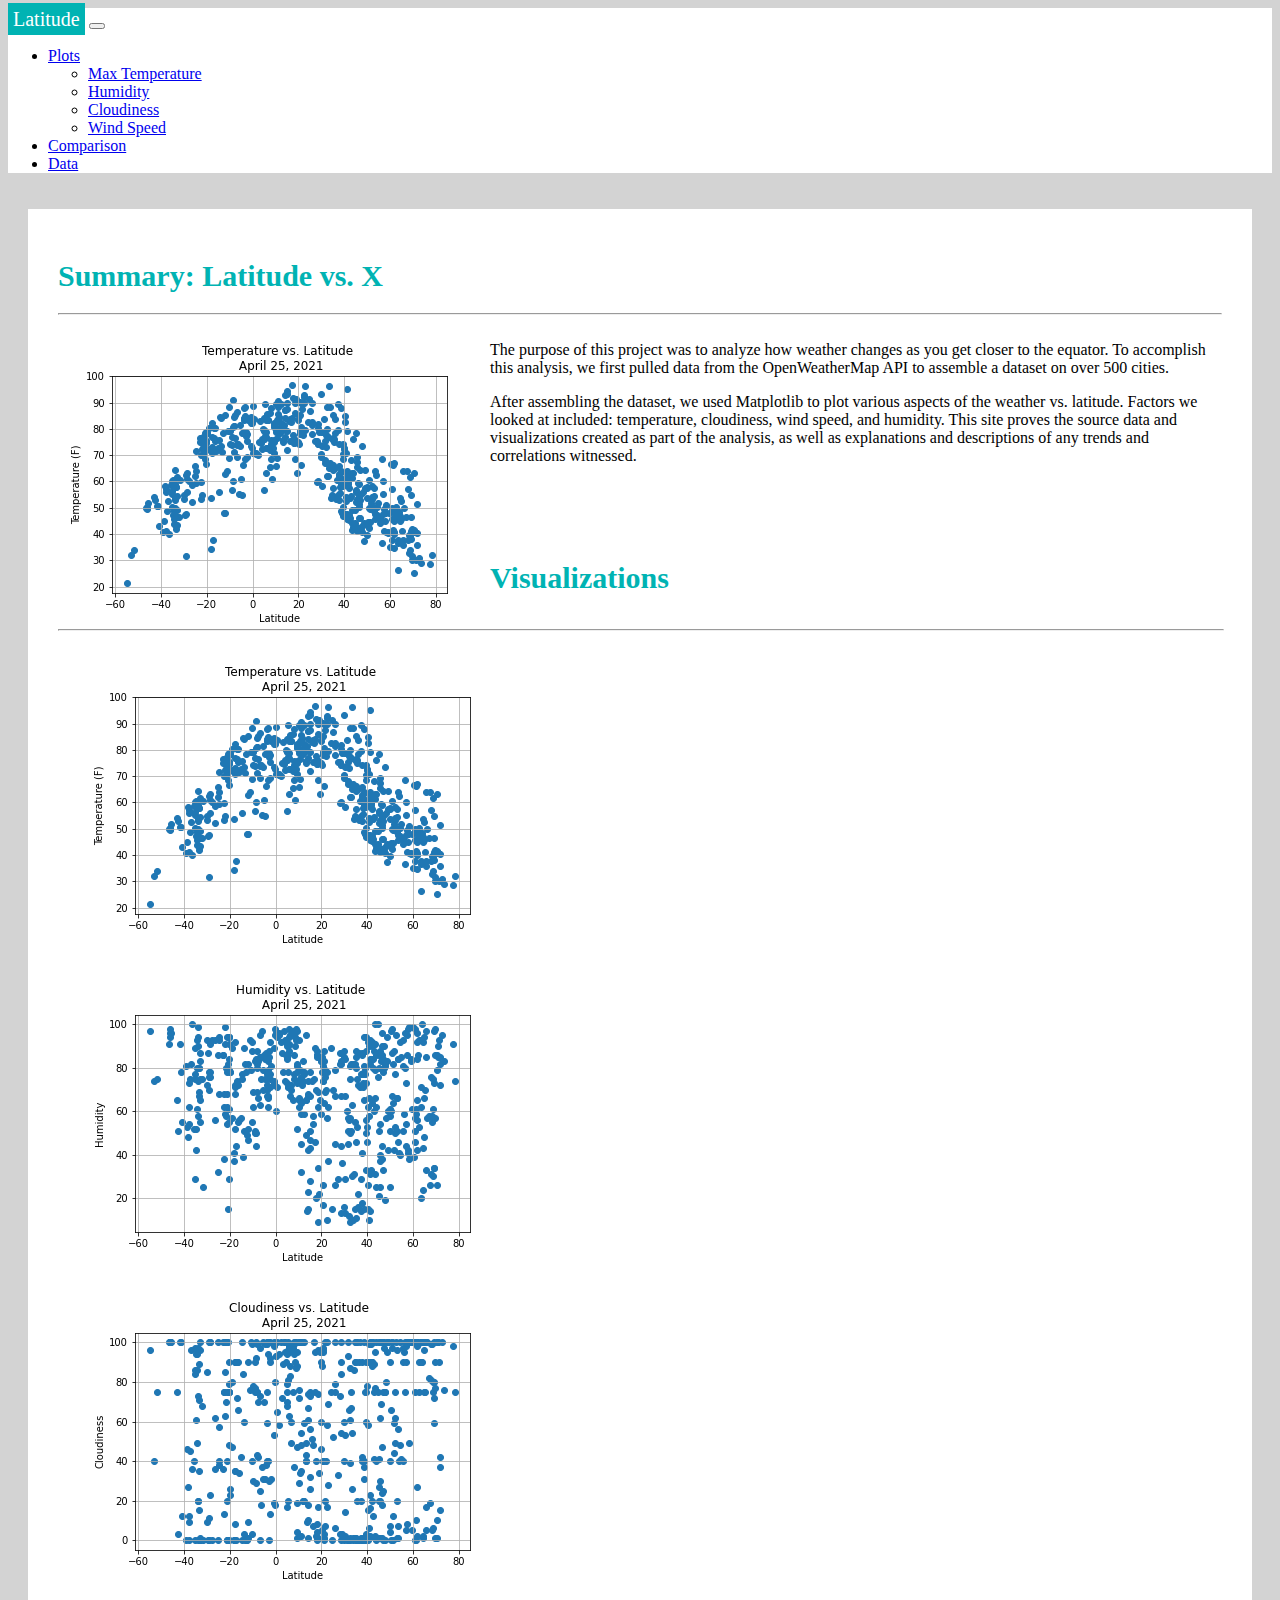
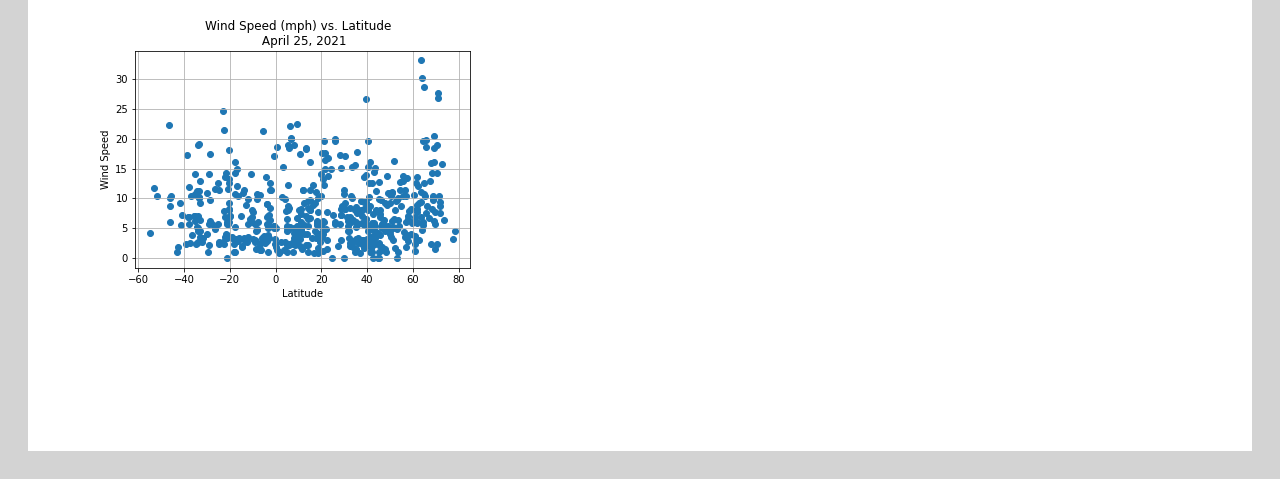
<file: index.html>
<!doctype html>
<html lang="en">
  <head>
    <!-- Required meta tags -->
    <meta charset="utf-8">
    <meta name="viewport" content="width=device-width, initial-scale=1">

    <!-- Bootstrap CSS -->
    <link href="https://cdn.jsdelivr.net/npm/bootstrap@5.0.1/dist/css/bootstrap.min.css" rel="stylesheet" integrity="sha384-+0n0xVW2eSR5OomGNYDnhzAbDsOXxcvSN1TPprVMTNDbiYZCxYbOOl7+AMvyTG2x" crossorigin="anonymous">
  	<link rel="stylesheet" href="style.css">
    <title>Web-Design-Challenge</title>
  </head>
  <body style="background-color:lightgrey;">
      <!-- Optional JavaScript; choose one of the two! -->

    <!-- Option 1: Bootstrap Bundle with Popper -->
    <script src="https://cdn.jsdelivr.net/npm/bootstrap@5.0.1/dist/js/bootstrap.bundle.min.js" integrity="sha384-gtEjrD/SeCtmISkJkNUaaKMoLD0//ElJ19smozuHV6z3Iehds+3Ulb9Bn9Plx0x4" crossorigin="anonymous"></script>

    <!-- Option 2: Separate Popper and Bootstrap JS -->
    <!--
    <script src="https://cdn.jsdelivr.net/npm/@popperjs/core@2.9.2/dist/umd/popper.min.js" integrity="sha384-IQsoLXl5PILFhosVNubq5LC7Qb9DXgDA9i+tQ8Zj3iwWAwPtgFTxbJ8NT4GN1R8p" crossorigin="anonymous"></script>
    <script src="https://cdn.jsdelivr.net/npm/bootstrap@5.0.1/dist/js/bootstrap.min.js" integrity="sha384-Atwg2Pkwv9vp0ygtn1JAojH0nYbwNJLPhwyoVbhoPwBhjQPR5VtM2+xf0Uwh9KtT" crossorigin="anonymous"></script>
    -->
     
     <nav class="navbar navbar-expand-lg navbar-light">
      <div class="container-fluid" class="d-flex">
        <a class="Latitude Latitude-1" href="index.html">Latitude</a>
        <button class="navbar-toggler" type="button" data-bs-toggle="collapse" data-bs-target="#navbarNavDropdown" aria-controls="navbarNavDropdown" aria-expanded="false" aria-label="Toggle navigation">
          <span class="navbar-toggler-icon"></span>
        </button>
        <div class="collapse navbar-collapse justify-content-end" id="navbarNavDropdown">
          <ul class="navbar-nav">
            <li class="nav-item dropdown">
              <a class="nav-link dropdown-toggle" href="#" id="navbarDropdownMenuLink" role="button" data-bs-toggle="dropdown" aria-expanded="false">
                Plots
              </a>
              <ul class="dropdown-menu" aria-labelledby="navbarDropdownMenuLink">
                <li><a class="dropdown-item" href="max_temp.html">Max Temperature</a></li>
                <li><a class="dropdown-item" href="humidity.html">Humidity</a></li>
                <li><a class="dropdown-item" href="cloudiness.html">Cloudiness</a></li>
                <li><a class="dropdown-item" href="wind_speed.html">Wind Speed</a></li>
              </ul>
            </li>
            <li class="nav-item">
              <a class="nav-link" href="comparison.html">Comparison</a>
            </li>
            <li class="nav-item">
              <a class="nav-link" href="data.html">Data</a>
            </li> 
          </ul>
        </div>
      </div>
    </nav>
 
    <div class="container" >

      <div class="row">
        
      <!-- Summary Section -->
        <div class="col-lg-8 col-md-12">
          <div class="box">
            <h1>Summary: Latitude vs. X</h1>
            <hr>
            <br>
            <img src="Images/Fig1.png" class="img-fluid" alt="Responsive image" align="left">The purpose of this project was to analyze how weather changes as you get closer to the equator.  To accomplish this analysis, we first pulled data from the OpenWeatherMap API to assemble a dataset on over 500 cities.  
            <p></p>        
            <p>After assembling the dataset, we used Matplotlib to plot various aspects of the weather vs. latitude.  Factors we looked at included: temperature, cloudiness, wind speed, and humidity.  This site proves the source data and visualizations created as part of the analysis, as well as explanations and descriptions of any trends and correlations witnessed.  </p>

          </div>
        </div>


<!-- Visualization Section -->
        <!-- Visualization Section - Header -->
        <div class="col-lg-4 col-md-12">
          <div class="box">
            <h1>Visualizations</h1>
            <hr style="width:100%">
            
            <!-- Visualization Section - Thumbnails - Start -->
            <div class="container" style="padding-bottom: 90px">
            <!-- Visualization Section - Thumbnails: Row 1 Start-->
              <div class="row">
                
                  <div class="col-lg-6 col-sm-3">
                    <a href="max_temp.html">
                      <img src="Images/Fig1.png" alt="Max Temperature" class="img-thumbnail" class="img-responsive">
                    </a>
                  </div>
                  <div class="col-lg-6 col-sm-3">
                    <a href="humidity.html">
                      <img src="Images/Fig2.png" alt="Humidity" class="img-thumbnail" class="img-responsive">
                    </a>
                  </div>

                  <div class="col-lg-6 col-sm-3">
                    <a href="cloudiness.html">
                      <img src="Images/Fig3.png" alt="Cloudiness" class="img-thumbnail" class="img-responsive">
                    </a>
                  </div>
                  <div class="col-lg-6 col-sm-3">
                    <a href="wind_speed.html">
                      <img src="Images/Fig4.png" alt="Wind Speed" class="img-thumbnail" class="img-responsive">
                    </a>
                  </div>
                
              </div>
             
            </div> <!-- Visualization Section - Container -  END -->

          </div>
        </div>
      </div>
    
     

    </div>
  </body>
    
</html>
</file>
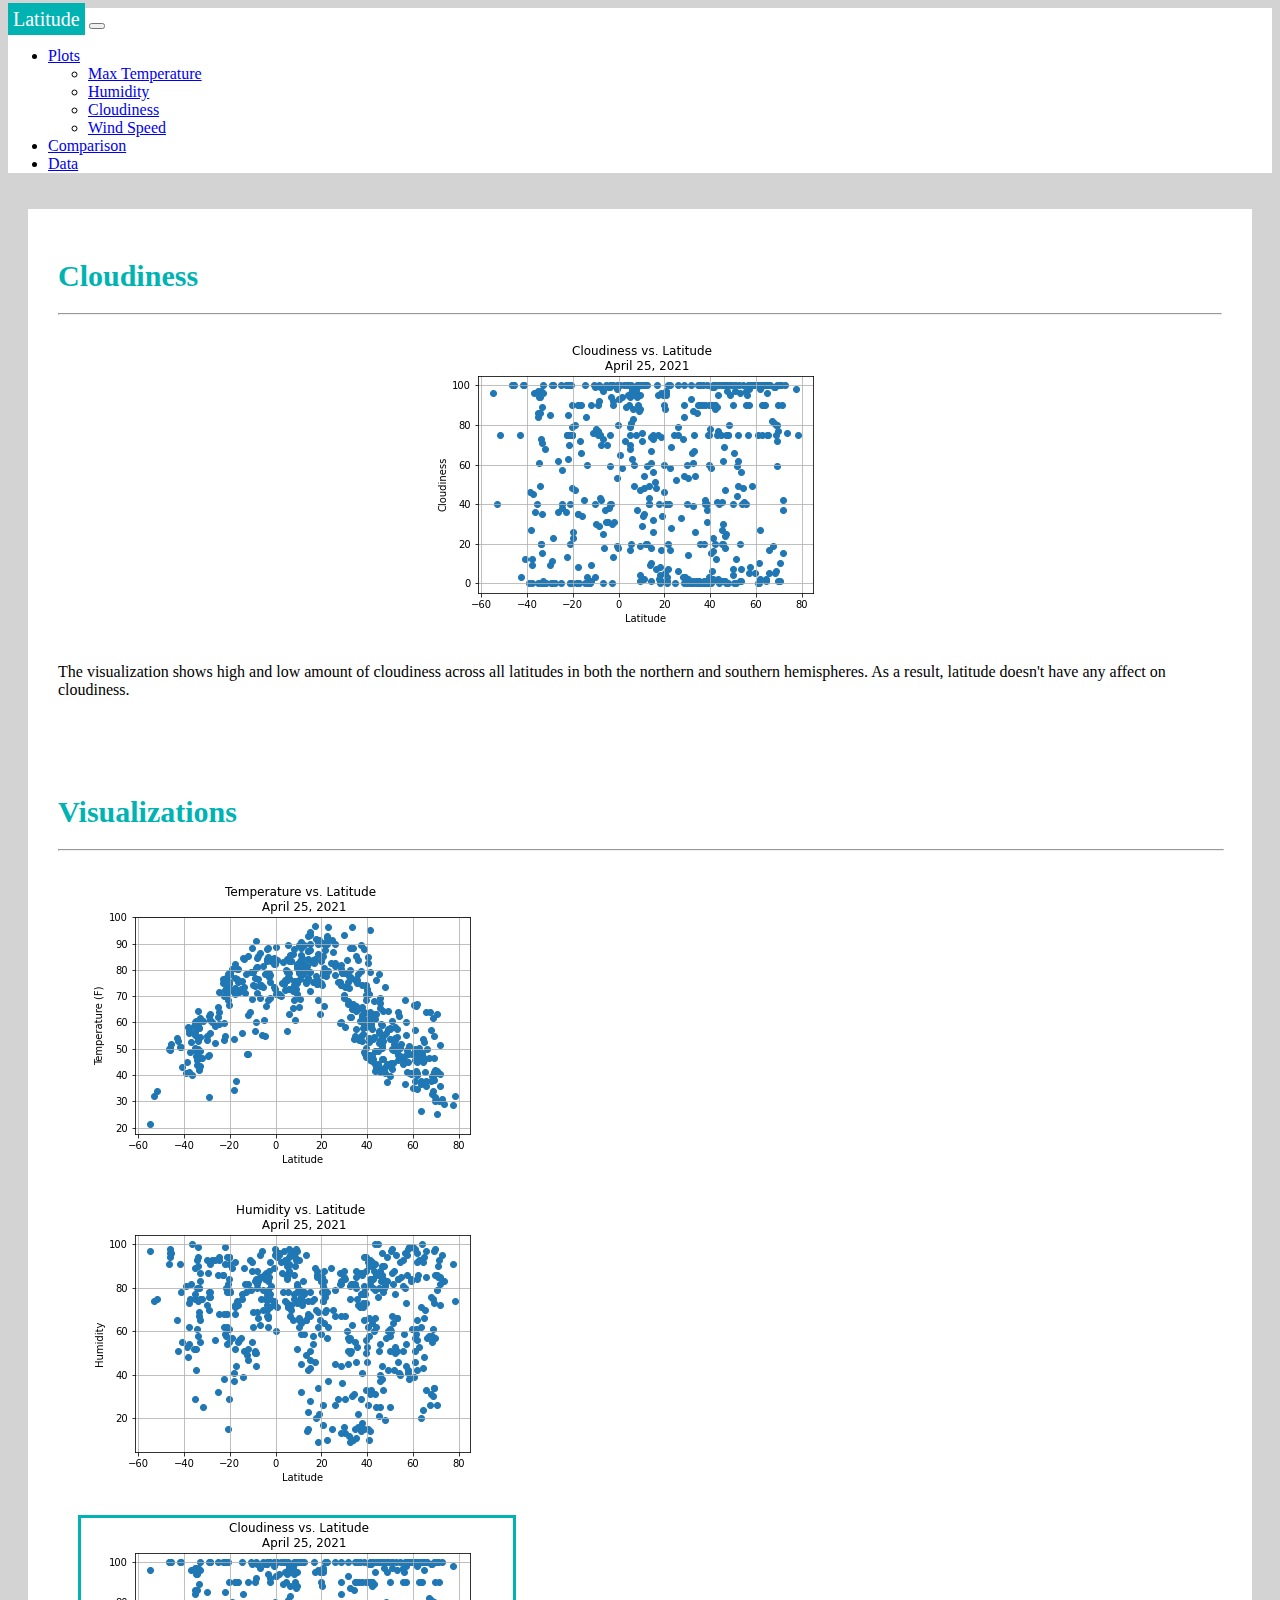
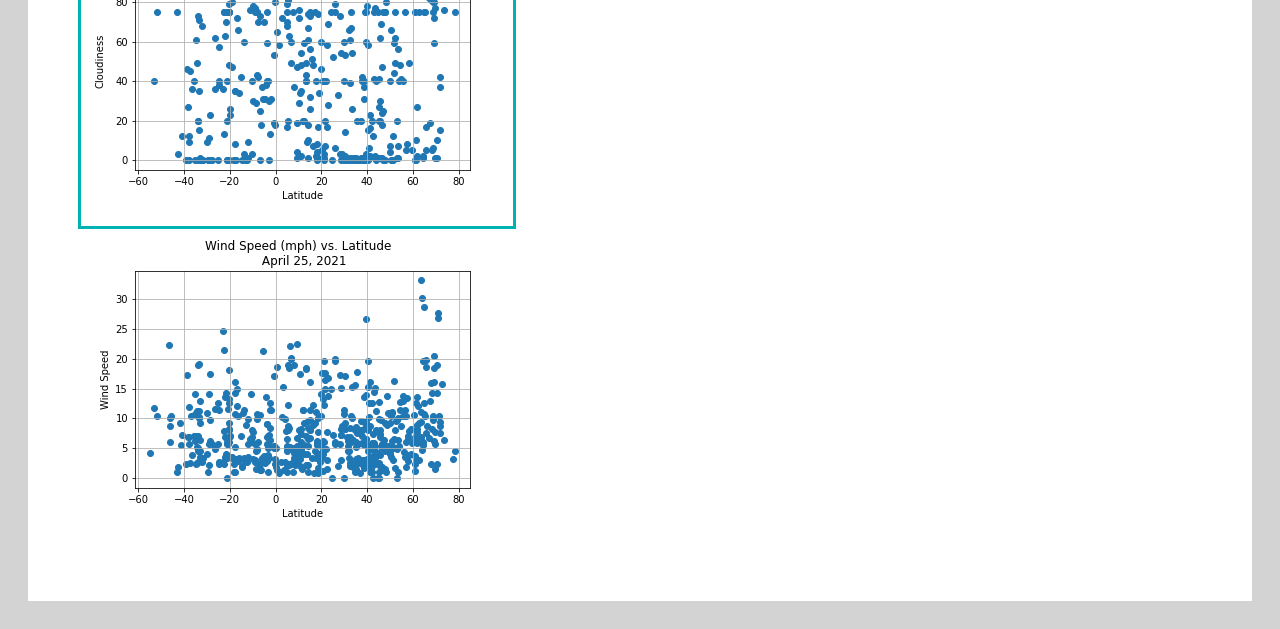
<file: cloudiness.html>
<!doctype html>
<html lang="en">
  <head>
    <!-- Required meta tags -->
    <meta charset="utf-8">
    <meta name="viewport" content="width=device-width, initial-scale=1">

    <!-- Bootstrap CSS -->
    <link href="https://cdn.jsdelivr.net/npm/bootstrap@5.0.1/dist/css/bootstrap.min.css" rel="stylesheet" integrity="sha384-+0n0xVW2eSR5OomGNYDnhzAbDsOXxcvSN1TPprVMTNDbiYZCxYbOOl7+AMvyTG2x" crossorigin="anonymous">
    <link rel="stylesheet" href="style.css">
    <title>Web-Design-Challenge: Cloudiness</title>
  </head>
  <body style="background-color:lightgrey;">
      <!-- Optional JavaScript; choose one of the two! -->

    <!-- Option 1: Bootstrap Bundle with Popper -->
    <script src="https://cdn.jsdelivr.net/npm/bootstrap@5.0.1/dist/js/bootstrap.bundle.min.js" integrity="sha384-gtEjrD/SeCtmISkJkNUaaKMoLD0//ElJ19smozuHV6z3Iehds+3Ulb9Bn9Plx0x4" crossorigin="anonymous"></script>

    <!-- Option 2: Separate Popper and Bootstrap JS -->
    <!--
    <script src="https://cdn.jsdelivr.net/npm/@popperjs/core@2.9.2/dist/umd/popper.min.js" integrity="sha384-IQsoLXl5PILFhosVNubq5LC7Qb9DXgDA9i+tQ8Zj3iwWAwPtgFTxbJ8NT4GN1R8p" crossorigin="anonymous"></script>
    <script src="https://cdn.jsdelivr.net/npm/bootstrap@5.0.1/dist/js/bootstrap.min.js" integrity="sha384-Atwg2Pkwv9vp0ygtn1JAojH0nYbwNJLPhwyoVbhoPwBhjQPR5VtM2+xf0Uwh9KtT" crossorigin="anonymous"></script>
    -->
     
     <nav class="navbar navbar-expand-lg navbar-light">
      <div class="container-fluid" class="d-flex">
        <a class="Latitude Latitude-1" href="index.html">Latitude</a>
        <button class="navbar-toggler" type="button" data-bs-toggle="collapse" data-bs-target="#navbarNavDropdown" aria-controls="navbarNavDropdown" aria-expanded="false" aria-label="Toggle navigation">
          <span class="navbar-toggler-icon"></span>
        </button>
        <div class="collapse navbar-collapse justify-content-end" id="navbarNavDropdown">
          <ul class="navbar-nav">
            <li class="nav-item dropdown">
              <a class="nav-link dropdown-toggle" href="#" id="navbarDropdownMenuLink" role="button" data-bs-toggle="dropdown" aria-expanded="false">
                Plots
              </a>
              <ul class="dropdown-menu" aria-labelledby="navbarDropdownMenuLink">
                <li><a class="dropdown-item" href="max_temp.html">Max Temperature</a></li>
                <li><a class="dropdown-item" href="humidity.html">Humidity</a></li>
                <li><a class="dropdown-item" href="cloudiness.html">Cloudiness</a></li>
                <li><a class="dropdown-item" href="wind_speed.html">Wind Speed</a></li>
              </ul>
            </li>
            <li class="nav-item">
              <a class="nav-link" href="comparison.html">Comparison</a>
            </li>
            <li class="nav-item">
              <a class="nav-link" href="data.html">Data</a>
            </li> 
          </ul>
        </div>
      </div>
    </nav>

<!-- Analysis Section -->
    <div class="container" >
      <!-- First Row -->
      <div class="row">

        <div class="col-lg-8 col-md-12">
          <div class="box">
            <h1>Cloudiness</h1>
            <hr>
            <br>
            <img src="Images/Fig3.png" class="center-block" class="img-fluid">
            <br>
            <p>The visualization shows high and low amount of cloudiness across all latitudes in both the northern and southern hemispheres.  As a result, latitude doesn't have any affect on cloudiness.</p>
 
          </div>
        </div>
<!-- Visualization Section -->
        <!-- Visualization Section - Header -->
        <div class="col-lg-4 col-md-12">
          <div class="box">
            <h1>Visualizations</h1>
            <hr style="width:100%">
            
            <!-- Visualization Section - Thumbnails - Start -->
            <div class="container">
            <!-- Visualization Section - Thumbnails: Row 1 Start-->
              <div class="row">
                
                  <div class="col-lg-6 col-sm-3">
                    <a href="max_temp.html">
                      <img src="Images/Fig1.png" alt="Max Temperature" class="img-thumbnail" class="img-responsive">
                    </a>
                  </div>
                  <div class="col-lg-6 col-sm-3">
                    <a href="humidity.html">
                      <img src="Images/Fig2.png" alt="Humidity" class="img-thumbnail" class="img-responsive">
                    </a>
                  </div>

                  <div class="col-lg-6 col-sm-3">
                    <a href="cloudiness.html">
                      <img src="Images/Fig3.png" alt="Cloudiness" class="img-thumbnail" class="img-responsive" style="border-color: #00b3b3">
                    </a>
                  </div>
                  <div class="col-lg-6 col-sm-3">
                    <a href="wind_speed.html">
                      <img src="Images/Fig4.png" alt="Wind Speed" class="img-thumbnail" class="img-responsive">
                    </a>
                  </div>
                
              </div>
             
            </div> <!-- Visualization Section - Container -  END -->
      </div>
    </div>

  </body>
    
</html>
</file>
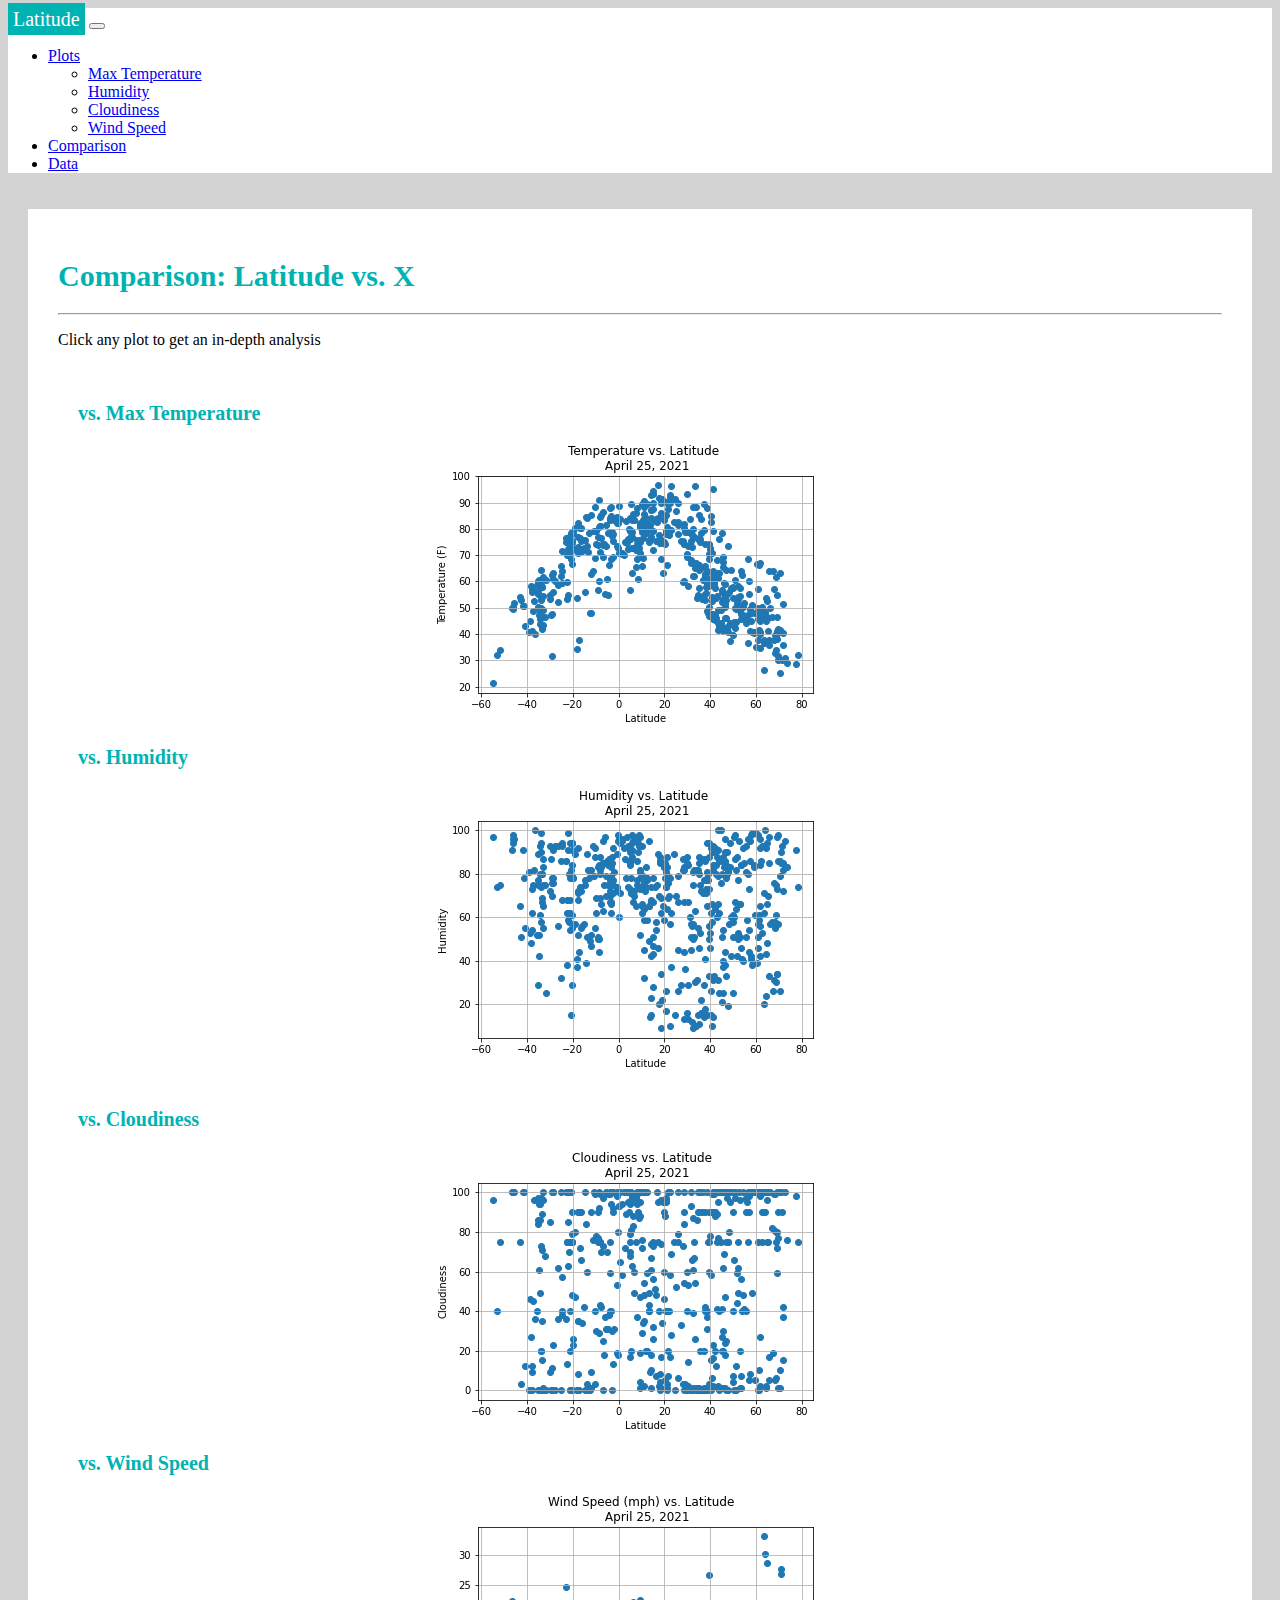
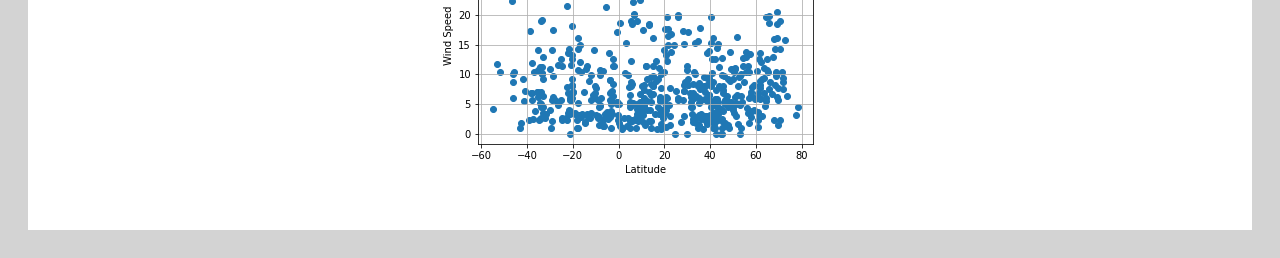
<file: comparison.html>
<!doctype html>
<html lang="en">
  <head>
    <!-- Required meta tags -->
    <meta charset="utf-8">
    <meta name="viewport" content="width=device-width, initial-scale=1">

    <!-- Bootstrap CSS -->
    <link href="https://cdn.jsdelivr.net/npm/bootstrap@5.0.1/dist/css/bootstrap.min.css" rel="stylesheet" integrity="sha384-+0n0xVW2eSR5OomGNYDnhzAbDsOXxcvSN1TPprVMTNDbiYZCxYbOOl7+AMvyTG2x" crossorigin="anonymous">
  	<link rel="stylesheet" href="style.css">
    <title>Web-Design-Challenge: Comparison</title>
  </head>
  <body style="background-color:lightgrey;">
      <!-- Optional JavaScript; choose one of the two! -->

    <!-- Option 1: Bootstrap Bundle with Popper -->
    <script src="https://cdn.jsdelivr.net/npm/bootstrap@5.0.1/dist/js/bootstrap.bundle.min.js" integrity="sha384-gtEjrD/SeCtmISkJkNUaaKMoLD0//ElJ19smozuHV6z3Iehds+3Ulb9Bn9Plx0x4" crossorigin="anonymous"></script>

    <!-- Option 2: Separate Popper and Bootstrap JS -->
    <!--
    <script src="https://cdn.jsdelivr.net/npm/@popperjs/core@2.9.2/dist/umd/popper.min.js" integrity="sha384-IQsoLXl5PILFhosVNubq5LC7Qb9DXgDA9i+tQ8Zj3iwWAwPtgFTxbJ8NT4GN1R8p" crossorigin="anonymous"></script>
    <script src="https://cdn.jsdelivr.net/npm/bootstrap@5.0.1/dist/js/bootstrap.min.js" integrity="sha384-Atwg2Pkwv9vp0ygtn1JAojH0nYbwNJLPhwyoVbhoPwBhjQPR5VtM2+xf0Uwh9KtT" crossorigin="anonymous"></script>
    -->
     
     <nav class="navbar navbar-expand-lg navbar-light">
      <div class="container-fluid" class="d-flex">
        <a class="Latitude Latitude-1" href="index.html">Latitude</a>
        <button class="navbar-toggler" type="button" data-bs-toggle="collapse" data-bs-target="#navbarNavDropdown" aria-controls="navbarNavDropdown" aria-expanded="false" aria-label="Toggle navigation">
          <span class="navbar-toggler-icon"></span>
        </button>
        <div class="collapse navbar-collapse justify-content-end" id="navbarNavDropdown">
          <ul class="navbar-nav">
            <li class="nav-item dropdown">
              <a class="nav-link dropdown-toggle" href="#" id="navbarDropdownMenuLink" role="button" data-bs-toggle="dropdown" aria-expanded="false">
                Plots
              </a>
              <ul class="dropdown-menu" aria-labelledby="navbarDropdownMenuLink">
                <li><a class="dropdown-item" href="max_temp.html">Max Temperature</a></li>
                <li><a class="dropdown-item" href="humidity.html">Humidity</a></li>
                <li><a class="dropdown-item" href="cloudiness.html">Cloudiness</a></li>
                <li><a class="dropdown-item" href="wind_speed.html">Wind Speed</a></li>
              </ul>
            </li>
            <li class="nav-item">
              <a class="nav-link" href="comparison.html">Comparison</a>
            </li>
            <li class="nav-item">
              <a class="nav-link" href="data.html">Data</a>
            </li> 
          </ul>
        </div>
      </div>
    </nav>
 
    <div class="container" >
      <!-- First Row -->
      <div class="row">
        
      <!-- First Column -->
        <div class="col-sm-5-md-8">
          <div class="box">
            <h1>Comparison: Latitude vs. X</h1>
            <hr>
            <p>Click any plot to get an in-depth analysis</p>
            <div class="container">
              <div class="row">
                <div class="col-md-6">
                  <h2 class="text-center">vs. Max Temperature</h2>
                  <img src="Images/Fig1.png" class="center-block" class="img-fluid">
                </div>
                <div class="col-md-6">
                  <h2 class="text-center">vs. Humidity</h2>
                  <img src="Images/Fig2.png" class="center-block" class="img-fluid">
                </div>
              </div>
              <br>
              <div class="row">
                <div class="col-md-6">
                  <h2 class="text-center">vs. Cloudiness</h2>
                  <img src="Images/Fig3.png" class="center-block" class="img-fluid">
                </div>
                <div class="col-md-6">
                  <h2 class="text-center">vs. Wind Speed</h2>
                  <img src="Images/Fig4.png" class="center-block" class="img-fluid">
                </div>
              </div>
            </div>
         </div>
      </div>
    </div>
    </div>
  </body>
    
</html>
</file>
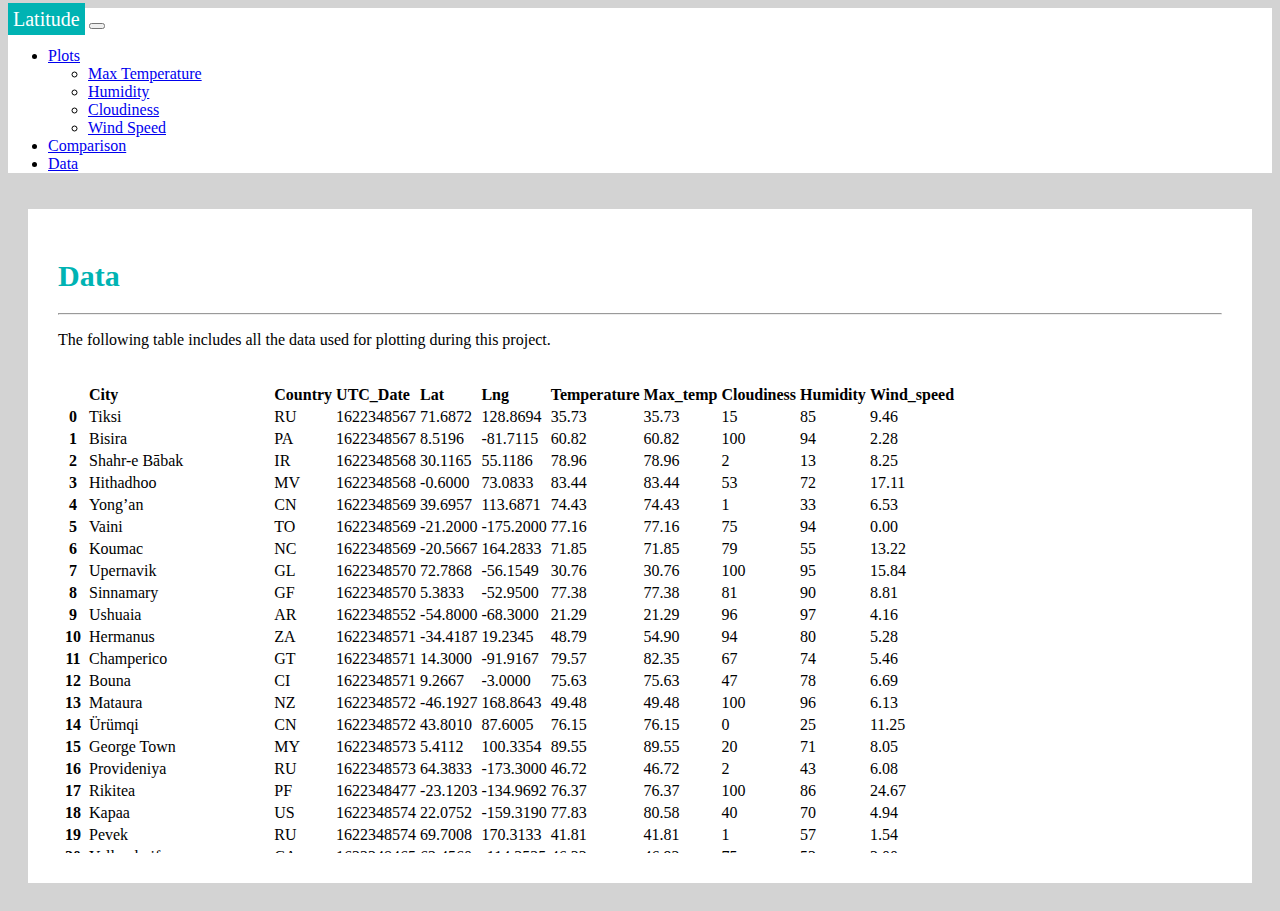
<file: data.html>
<!doctype html>
<html lang="en">
  <head>
    <!-- Required meta tags -->
    <meta charset="utf-8">
    <meta name="viewport" content="width=device-width, initial-scale=1">

    <!-- Bootstrap CSS -->
    <link href="https://cdn.jsdelivr.net/npm/bootstrap@5.0.1/dist/css/bootstrap.min.css" rel="stylesheet" integrity="sha384-+0n0xVW2eSR5OomGNYDnhzAbDsOXxcvSN1TPprVMTNDbiYZCxYbOOl7+AMvyTG2x" crossorigin="anonymous">
  	<link rel="stylesheet" href="style.css">
    <title>Web-Design-Challenge: Data</title>
  </head>
  <body style="background-color:lightgrey;">
      <!-- Optional JavaScript; choose one of the two! -->

    <!-- Option 1: Bootstrap Bundle with Popper -->
    <script src="https://cdn.jsdelivr.net/npm/bootstrap@5.0.1/dist/js/bootstrap.bundle.min.js" integrity="sha384-gtEjrD/SeCtmISkJkNUaaKMoLD0//ElJ19smozuHV6z3Iehds+3Ulb9Bn9Plx0x4" crossorigin="anonymous"></script>

    <!-- Option 2: Separate Popper and Bootstrap JS -->
    <!--
    <script src="https://cdn.jsdelivr.net/npm/@popperjs/core@2.9.2/dist/umd/popper.min.js" integrity="sha384-IQsoLXl5PILFhosVNubq5LC7Qb9DXgDA9i+tQ8Zj3iwWAwPtgFTxbJ8NT4GN1R8p" crossorigin="anonymous"></script>
    <script src="https://cdn.jsdelivr.net/npm/bootstrap@5.0.1/dist/js/bootstrap.min.js" integrity="sha384-Atwg2Pkwv9vp0ygtn1JAojH0nYbwNJLPhwyoVbhoPwBhjQPR5VtM2+xf0Uwh9KtT" crossorigin="anonymous"></script>
    -->
     
     <nav class="navbar navbar-expand-lg navbar-light">
      <div class="container-fluid" class="d-flex">
        <a class="Latitude Latitude-1" href="index.html">Latitude</a>
        <button class="navbar-toggler" type="button" data-bs-toggle="collapse" data-bs-target="#navbarNavDropdown" aria-controls="navbarNavDropdown" aria-expanded="false" aria-label="Toggle navigation">
          <span class="navbar-toggler-icon"></span>
        </button>
        <div class="collapse navbar-collapse justify-content-end" id="navbarNavDropdown">
          <ul class="navbar-nav">
            <li class="nav-item dropdown">
              <a class="nav-link dropdown-toggle" href="#" id="navbarDropdownMenuLink" role="button" data-bs-toggle="dropdown" aria-expanded="false">
                Plots
              </a>
              <ul class="dropdown-menu" aria-labelledby="navbarDropdownMenuLink">
                <li><a class="dropdown-item" href="max_temp.html">Max Temperature</a></li>
                <li><a class="dropdown-item" href="humidity.html">Humidity</a></li>
                <li><a class="dropdown-item" href="cloudiness.html">Cloudiness</a></li>
                <li><a class="dropdown-item" href="wind_speed.html">Wind Speed</a></li>
              </ul>
            </li>
            <li class="nav-item">
              <a class="nav-link" href="comparison.html">Comparison</a>
            </li>
            <li class="nav-item">
              <a class="nav-link" href="data.html">Data</a>
            </li> 
          </ul>
        </div>
      </div>
    </nav>
 
    <div class="container" >
      <!-- First Row -->
      <div class="row">
        
      <!-- First Column -->
        <div class="col-md-12">
          <div class="box">
            <h1>Data</h1>
            <hr>
            <p>The following table includes all the data used for plotting during this project.</p>
            <br>
            <div class="table-reponsive" style="overflow-x:auto; overflow-y:auto; max-height:470px; max-width: auto;">
              <table border="0" class="table table-striped">
                 <thead>
                  <tr style="text-align: left;">
                    <th></th>
                    <th>City</th>
                    <th>Country</th>
                    <th>UTC_Date</th>
                    <th>Lat</th>
                    <th>Lng</th>
                    <th>Temperature</th>
                    <th>Max_temp</th>
                    <th>Cloudiness</th>
                    <th>Humidity</th>
                    <th>Wind_speed</th>
                  </tr>
                </thead>
                <tbody>
                  <tr>
                    <th>0</th>
                    <td>Tiksi</td>
                    <td>RU</td>
                    <td>1622348567</td>
                    <td>71.6872</td>
                    <td>128.8694</td>
                    <td>35.73</td>
                    <td>35.73</td>
                    <td>15</td>
                    <td>85</td>
                    <td>9.46</td>
                  </tr>
                  <tr>
                    <th>1</th>
                    <td>Bisira</td>
                    <td>PA</td>
                    <td>1622348567</td>
                    <td>8.5196</td>
                    <td>-81.7115</td>
                    <td>60.82</td>
                    <td>60.82</td>
                    <td>100</td>
                    <td>94</td>
                    <td>2.28</td>
                  </tr>
                  <tr>
                    <th>2</th>
                    <td>Shahr-e Bābak</td>
                    <td>IR</td>
                    <td>1622348568</td>
                    <td>30.1165</td>
                    <td>55.1186</td>
                    <td>78.96</td>
                    <td>78.96</td>
                    <td>2</td>
                    <td>13</td>
                    <td>8.25</td>
                  </tr>
                  <tr>
                    <th>3</th>
                    <td>Hithadhoo</td>
                    <td>MV</td>
                    <td>1622348568</td>
                    <td>-0.6000</td>
                    <td>73.0833</td>
                    <td>83.44</td>
                    <td>83.44</td>
                    <td>53</td>
                    <td>72</td>
                    <td>17.11</td>
                  </tr>
                  <tr>
                    <th>4</th>
                    <td>Yong’an</td>
                    <td>CN</td>
                    <td>1622348569</td>
                    <td>39.6957</td>
                    <td>113.6871</td>
                    <td>74.43</td>
                    <td>74.43</td>
                    <td>1</td>
                    <td>33</td>
                    <td>6.53</td>
                  </tr>
                  <tr>
                    <th>5</th>
                    <td>Vaini</td>
                    <td>TO</td>
                    <td>1622348569</td>
                    <td>-21.2000</td>
                    <td>-175.2000</td>
                    <td>77.16</td>
                    <td>77.16</td>
                    <td>75</td>
                    <td>94</td>
                    <td>0.00</td>
                  </tr>
                  <tr>
                    <th>6</th>
                    <td>Koumac</td>
                    <td>NC</td>
                    <td>1622348569</td>
                    <td>-20.5667</td>
                    <td>164.2833</td>
                    <td>71.85</td>
                    <td>71.85</td>
                    <td>79</td>
                    <td>55</td>
                    <td>13.22</td>
                  </tr>
                  <tr>
                    <th>7</th>
                    <td>Upernavik</td>
                    <td>GL</td>
                    <td>1622348570</td>
                    <td>72.7868</td>
                    <td>-56.1549</td>
                    <td>30.76</td>
                    <td>30.76</td>
                    <td>100</td>
                    <td>95</td>
                    <td>15.84</td>
                  </tr>
                  <tr>
                    <th>8</th>
                    <td>Sinnamary</td>
                    <td>GF</td>
                    <td>1622348570</td>
                    <td>5.3833</td>
                    <td>-52.9500</td>
                    <td>77.38</td>
                    <td>77.38</td>
                    <td>81</td>
                    <td>90</td>
                    <td>8.81</td>
                  </tr>
                  <tr>
                    <th>9</th>
                    <td>Ushuaia</td>
                    <td>AR</td>
                    <td>1622348552</td>
                    <td>-54.8000</td>
                    <td>-68.3000</td>
                    <td>21.29</td>
                    <td>21.29</td>
                    <td>96</td>
                    <td>97</td>
                    <td>4.16</td>
                  </tr>
                  <tr>
                    <th>10</th>
                    <td>Hermanus</td>
                    <td>ZA</td>
                    <td>1622348571</td>
                    <td>-34.4187</td>
                    <td>19.2345</td>
                    <td>48.79</td>
                    <td>54.90</td>
                    <td>94</td>
                    <td>80</td>
                    <td>5.28</td>
                  </tr>
                  <tr>
                    <th>11</th>
                    <td>Champerico</td>
                    <td>GT</td>
                    <td>1622348571</td>
                    <td>14.3000</td>
                    <td>-91.9167</td>
                    <td>79.57</td>
                    <td>82.35</td>
                    <td>67</td>
                    <td>74</td>
                    <td>5.46</td>
                  </tr>
                  <tr>
                    <th>12</th>
                    <td>Bouna</td>
                    <td>CI</td>
                    <td>1622348571</td>
                    <td>9.2667</td>
                    <td>-3.0000</td>
                    <td>75.63</td>
                    <td>75.63</td>
                    <td>47</td>
                    <td>78</td>
                    <td>6.69</td>
                  </tr>
                  <tr>
                    <th>13</th>
                    <td>Mataura</td>
                    <td>NZ</td>
                    <td>1622348572</td>
                    <td>-46.1927</td>
                    <td>168.8643</td>
                    <td>49.48</td>
                    <td>49.48</td>
                    <td>100</td>
                    <td>96</td>
                    <td>6.13</td>
                  </tr>
                  <tr>
                    <th>14</th>
                    <td>Ürümqi</td>
                    <td>CN</td>
                    <td>1622348572</td>
                    <td>43.8010</td>
                    <td>87.6005</td>
                    <td>76.15</td>
                    <td>76.15</td>
                    <td>0</td>
                    <td>25</td>
                    <td>11.25</td>
                  </tr>
                  <tr>
                    <th>15</th>
                    <td>George Town</td>
                    <td>MY</td>
                    <td>1622348573</td>
                    <td>5.4112</td>
                    <td>100.3354</td>
                    <td>89.55</td>
                    <td>89.55</td>
                    <td>20</td>
                    <td>71</td>
                    <td>8.05</td>
                  </tr>
                  <tr>
                    <th>16</th>
                    <td>Provideniya</td>
                    <td>RU</td>
                    <td>1622348573</td>
                    <td>64.3833</td>
                    <td>-173.3000</td>
                    <td>46.72</td>
                    <td>46.72</td>
                    <td>2</td>
                    <td>43</td>
                    <td>6.08</td>
                  </tr>
                  <tr>
                    <th>17</th>
                    <td>Rikitea</td>
                    <td>PF</td>
                    <td>1622348477</td>
                    <td>-23.1203</td>
                    <td>-134.9692</td>
                    <td>76.37</td>
                    <td>76.37</td>
                    <td>100</td>
                    <td>86</td>
                    <td>24.67</td>
                  </tr>
                  <tr>
                    <th>18</th>
                    <td>Kapaa</td>
                    <td>US</td>
                    <td>1622348574</td>
                    <td>22.0752</td>
                    <td>-159.3190</td>
                    <td>77.83</td>
                    <td>80.58</td>
                    <td>40</td>
                    <td>70</td>
                    <td>4.94</td>
                  </tr>
                  <tr>
                    <th>19</th>
                    <td>Pevek</td>
                    <td>RU</td>
                    <td>1622348574</td>
                    <td>69.7008</td>
                    <td>170.3133</td>
                    <td>41.81</td>
                    <td>41.81</td>
                    <td>1</td>
                    <td>57</td>
                    <td>1.54</td>
                  </tr>
                  <tr>
                    <th>20</th>
                    <td>Yellowknife</td>
                    <td>CA</td>
                    <td>1622348465</td>
                    <td>62.4560</td>
                    <td>-114.3525</td>
                    <td>46.33</td>
                    <td>46.92</td>
                    <td>75</td>
                    <td>53</td>
                    <td>3.00</td>
                  </tr>
                  <tr>
                    <th>21</th>
                    <td>Castro</td>
                    <td>BR</td>
                    <td>1622348575</td>
                    <td>-24.7911</td>
                    <td>-50.0119</td>
                    <td>59.23</td>
                    <td>59.23</td>
                    <td>38</td>
                    <td>93</td>
                    <td>2.64</td>
                  </tr>
                  <tr>
                    <th>22</th>
                    <td>Busselton</td>
                    <td>AU</td>
                    <td>1622348576</td>
                    <td>-33.6500</td>
                    <td>115.3333</td>
                    <td>58.05</td>
                    <td>58.05</td>
                    <td>71</td>
                    <td>80</td>
                    <td>19.06</td>
                  </tr>
                  <tr>
                    <th>23</th>
                    <td>Buala</td>
                    <td>SB</td>
                    <td>1622348576</td>
                    <td>-8.1450</td>
                    <td>159.5921</td>
                    <td>81.23</td>
                    <td>81.23</td>
                    <td>75</td>
                    <td>82</td>
                    <td>4.83</td>
                  </tr>
                  <tr>
                    <th>24</th>
                    <td>Punta Arenas</td>
                    <td>CL</td>
                    <td>1622348577</td>
                    <td>-53.1500</td>
                    <td>-70.9167</td>
                    <td>32.11</td>
                    <td>32.11</td>
                    <td>40</td>
                    <td>74</td>
                    <td>11.83</td>
                  </tr>
                  <tr>
                    <th>25</th>
                    <td>Hamilton</td>
                    <td>US</td>
                    <td>1622348577</td>
                    <td>39.1834</td>
                    <td>-84.5333</td>
                    <td>47.95</td>
                    <td>51.73</td>
                    <td>75</td>
                    <td>77</td>
                    <td>1.99</td>
                  </tr>
                  <tr>
                    <th>26</th>
                    <td>Swan River</td>
                    <td>CA</td>
                    <td>1622348577</td>
                    <td>52.1058</td>
                    <td>-101.2676</td>
                    <td>53.49</td>
                    <td>53.49</td>
                    <td>75</td>
                    <td>50</td>
                    <td>8.05</td>
                  </tr>
                  <tr>
                    <th>27</th>
                    <td>Atuona</td>
                    <td>PF</td>
                    <td>1622348578</td>
                    <td>-9.8000</td>
                    <td>-139.0333</td>
                    <td>79.23</td>
                    <td>79.23</td>
                    <td>30</td>
                    <td>69</td>
                    <td>7.74</td>
                  </tr>
                  <tr>
                    <th>28</th>
                    <td>Guerrero Negro</td>
                    <td>MX</td>
                    <td>1622348578</td>
                    <td>27.9769</td>
                    <td>-114.0611</td>
                    <td>59.61</td>
                    <td>59.61</td>
                    <td>73</td>
                    <td>82</td>
                    <td>17.31</td>
                  </tr>
                  <tr>
                    <th>29</th>
                    <td>Torbay</td>
                    <td>CA</td>
                    <td>1622348578</td>
                    <td>47.6666</td>
                    <td>-52.7314</td>
                    <td>40.87</td>
                    <td>42.28</td>
                    <td>75</td>
                    <td>82</td>
                    <td>9.22</td>
                  </tr>
                  <tr>
                    <th>30</th>
                    <td>Belogorsk</td>
                    <td>RU</td>
                    <td>1622348579</td>
                    <td>50.9158</td>
                    <td>128.4611</td>
                    <td>60.58</td>
                    <td>60.58</td>
                    <td>97</td>
                    <td>67</td>
                    <td>6.24</td>
                  </tr>
                  <tr>
                    <th>31</th>
                    <td>Saskylakh</td>
                    <td>RU</td>
                    <td>1622348579</td>
                    <td>71.9167</td>
                    <td>114.0833</td>
                    <td>40.23</td>
                    <td>40.23</td>
                    <td>37</td>
                    <td>82</td>
                    <td>8.70</td>
                  </tr>
                  <tr>
                    <th>32</th>
                    <td>Bindura</td>
                    <td>ZW</td>
                    <td>1622348580</td>
                    <td>-17.3019</td>
                    <td>31.3306</td>
                    <td>37.85</td>
                    <td>37.85</td>
                    <td>0</td>
                    <td>44</td>
                    <td>3.15</td>
                  </tr>
                  <tr>
                    <th>33</th>
                    <td>Bārmer</td>
                    <td>IN</td>
                    <td>1622348580</td>
                    <td>25.7500</td>
                    <td>71.3833</td>
                    <td>90.03</td>
                    <td>90.03</td>
                    <td>6</td>
                    <td>45</td>
                    <td>19.64</td>
                  </tr>
                  <tr>
                    <th>34</th>
                    <td>Cape Town</td>
                    <td>ZA</td>
                    <td>1622348457</td>
                    <td>-33.9258</td>
                    <td>18.4232</td>
                    <td>49.82</td>
                    <td>55.11</td>
                    <td>20</td>
                    <td>99</td>
                    <td>5.10</td>
                  </tr>
                  <tr>
                    <th>35</th>
                    <td>Wewak</td>
                    <td>PG</td>
                    <td>1622348580</td>
                    <td>-3.5534</td>
                    <td>143.6268</td>
                    <td>84.04</td>
                    <td>84.04</td>
                    <td>100</td>
                    <td>75</td>
                    <td>9.08</td>
                  </tr>
                  <tr>
                    <th>36</th>
                    <td>Ribeira Grande</td>
                    <td>PT</td>
                    <td>1622348581</td>
                    <td>38.5167</td>
                    <td>-28.7000</td>
                    <td>63.93</td>
                    <td>63.93</td>
                    <td>100</td>
                    <td>78</td>
                    <td>5.50</td>
                  </tr>
                  <tr>
                    <th>37</th>
                    <td>Paamiut</td>
                    <td>GL</td>
                    <td>1622348581</td>
                    <td>61.9940</td>
                    <td>-49.6678</td>
                    <td>34.65</td>
                    <td>34.65</td>
                    <td>100</td>
                    <td>96</td>
                    <td>8.21</td>
                  </tr>
                  <tr>
                    <th>38</th>
                    <td>Bredasdorp</td>
                    <td>ZA</td>
                    <td>1622348582</td>
                    <td>-34.5322</td>
                    <td>20.0403</td>
                    <td>45.72</td>
                    <td>48.27</td>
                    <td>86</td>
                    <td>93</td>
                    <td>2.57</td>
                  </tr>
                  <tr>
                    <th>39</th>
                    <td>Lüderitz</td>
                    <td>NA</td>
                    <td>1622348582</td>
                    <td>-26.6481</td>
                    <td>15.1594</td>
                    <td>58.84</td>
                    <td>58.84</td>
                    <td>62</td>
                    <td>56</td>
                    <td>11.56</td>
                  </tr>
                  <tr>
                    <th>40</th>
                    <td>Butaritari</td>
                    <td>KI</td>
                    <td>1622348583</td>
                    <td>3.0707</td>
                    <td>172.7902</td>
                    <td>83.14</td>
                    <td>83.14</td>
                    <td>89</td>
                    <td>78</td>
                    <td>15.28</td>
                  </tr>
                  <tr>
                    <th>41</th>
                    <td>Hobart</td>
                    <td>AU</td>
                    <td>1622348324</td>
                    <td>-42.8794</td>
                    <td>147.3294</td>
                    <td>53.92</td>
                    <td>56.26</td>
                    <td>75</td>
                    <td>65</td>
                    <td>1.01</td>
                  </tr>
                  <tr>
                    <th>42</th>
                    <td>Kissidougou</td>
                    <td>GN</td>
                    <td>1622348583</td>
                    <td>9.1848</td>
                    <td>-10.0999</td>
                    <td>70.74</td>
                    <td>70.74</td>
                    <td>95</td>
                    <td>97</td>
                    <td>2.86</td>
                  </tr>
                  <tr>
                    <th>43</th>
                    <td>Jamestown</td>
                    <td>US</td>
                    <td>1622348320</td>
                    <td>42.0970</td>
                    <td>-79.2353</td>
                    <td>46.72</td>
                    <td>49.71</td>
                    <td>90</td>
                    <td>92</td>
                    <td>12.66</td>
                  </tr>
                  <tr>
                    <th>44</th>
                    <td>Carnarvon</td>
                    <td>AU</td>
                    <td>1622348584</td>
                    <td>-24.8667</td>
                    <td>113.6333</td>
                    <td>71.67</td>
                    <td>71.67</td>
                    <td>40</td>
                    <td>68</td>
                    <td>11.50</td>
                  </tr>
                  <tr>
                    <th>45</th>
                    <td>Port-Cartier</td>
                    <td>CA</td>
                    <td>1622348336</td>
                    <td>50.0334</td>
                    <td>-66.8654</td>
                    <td>39.69</td>
                    <td>39.74</td>
                    <td>7</td>
                    <td>61</td>
                    <td>4.05</td>
                  </tr>
                  <tr>
                    <th>46</th>
                    <td>Chokurdakh</td>
                    <td>RU</td>
                    <td>1622348585</td>
                    <td>70.6333</td>
                    <td>147.9167</td>
                    <td>63.05</td>
                    <td>63.05</td>
                    <td>10</td>
                    <td>26</td>
                    <td>14.25</td>
                  </tr>
                  <tr>
                    <th>47</th>
                    <td>Leningradskiy</td>
                    <td>RU</td>
                    <td>1622348585</td>
                    <td>69.3833</td>
                    <td>178.4167</td>
                    <td>37.92</td>
                    <td>37.92</td>
                    <td>80</td>
                    <td>97</td>
                    <td>6.29</td>
                  </tr>
                  <tr>
                    <th>48</th>
                    <td>Saldanha</td>
                    <td>ZA</td>
                    <td>1622348585</td>
                    <td>-33.0117</td>
                    <td>17.9442</td>
                    <td>46.45</td>
                    <td>46.45</td>
                    <td>0</td>
                    <td>83</td>
                    <td>3.58</td>
                  </tr>
                  <tr>
                    <th>49</th>
                    <td>Albany</td>
                    <td>US</td>
                    <td>1622348586</td>
                    <td>42.6001</td>
                    <td>-73.9662</td>
                    <td>46.08</td>
                    <td>48.52</td>
                    <td>100</td>
                    <td>84</td>
                    <td>0.07</td>
                  </tr>
                  <tr>
                    <th>50</th>
                    <td>Kralendijk</td>
                    <td>BQ</td>
                    <td>1622348586</td>
                    <td>12.1500</td>
                    <td>-68.2667</td>
                    <td>80.58</td>
                    <td>80.58</td>
                    <td>20</td>
                    <td>74</td>
                    <td>11.50</td>
                  </tr>
                  <tr>
                    <th>51</th>
                    <td>Bluff</td>
                    <td>NZ</td>
                    <td>1622348587</td>
                    <td>-46.6000</td>
                    <td>168.3333</td>
                    <td>49.80</td>
                    <td>49.80</td>
                    <td>100</td>
                    <td>91</td>
                    <td>22.24</td>
                  </tr>
                  <tr>
                    <th>52</th>
                    <td>Nikolskoye</td>
                    <td>RU</td>
                    <td>1622348587</td>
                    <td>59.7035</td>
                    <td>30.7861</td>
                    <td>47.97</td>
                    <td>48.40</td>
                    <td>5</td>
                    <td>61</td>
                    <td>5.95</td>
                  </tr>
                  <tr>
                    <th>53</th>
                    <td>Sangar</td>
                    <td>RU</td>
                    <td>1622348588</td>
                    <td>63.9242</td>
                    <td>127.4739</td>
                    <td>48.20</td>
                    <td>48.20</td>
                    <td>100</td>
                    <td>93</td>
                    <td>4.72</td>
                  </tr>
                  <tr>
                    <th>54</th>
                    <td>Gazojak</td>
                    <td>TM</td>
                    <td>1622348588</td>
                    <td>41.1875</td>
                    <td>61.4036</td>
                    <td>95.22</td>
                    <td>95.22</td>
                    <td>2</td>
                    <td>14</td>
                    <td>8.75</td>
                  </tr>
                  <tr>
                    <th>55</th>
                    <td>Hilo</td>
                    <td>US</td>
                    <td>1622348588</td>
                    <td>19.7297</td>
                    <td>-155.0900</td>
                    <td>75.02</td>
                    <td>80.28</td>
                    <td>90</td>
                    <td>83</td>
                    <td>10.36</td>
                  </tr>
                  <tr>
                    <th>56</th>
                    <td>Mwanza</td>
                    <td>TZ</td>
                    <td>1622348589</td>
                    <td>-2.5167</td>
                    <td>32.9000</td>
                    <td>69.37</td>
                    <td>69.37</td>
                    <td>90</td>
                    <td>71</td>
                    <td>8.34</td>
                  </tr>
                  <tr>
                    <th>57</th>
                    <td>Manokwari</td>
                    <td>ID</td>
                    <td>1622348589</td>
                    <td>-0.8667</td>
                    <td>134.0833</td>
                    <td>84.54</td>
                    <td>84.54</td>
                    <td>100</td>
                    <td>74</td>
                    <td>5.44</td>
                  </tr>
                  <tr>
                    <th>58</th>
                    <td>Mahébourg</td>
                    <td>MU</td>
                    <td>1622348507</td>
                    <td>-20.4081</td>
                    <td>57.7000</td>
                    <td>75.49</td>
                    <td>78.26</td>
                    <td>75</td>
                    <td>94</td>
                    <td>9.22</td>
                  </tr>
                  <tr>
                    <th>59</th>
                    <td>Hwange</td>
                    <td>ZW</td>
                    <td>1622348590</td>
                    <td>-18.3693</td>
                    <td>26.5019</td>
                    <td>53.89</td>
                    <td>53.89</td>
                    <td>0</td>
                    <td>41</td>
                    <td>2.42</td>
                  </tr>
                  <tr>
                    <th>60</th>
                    <td>Mar del Plata</td>
                    <td>AR</td>
                    <td>1622348590</td>
                    <td>-38.0023</td>
                    <td>-57.5575</td>
                    <td>41.11</td>
                    <td>44.13</td>
                    <td>0</td>
                    <td>73</td>
                    <td>11.99</td>
                  </tr>
                  <tr>
                    <th>61</th>
                    <td>Kavaratti</td>
                    <td>IN</td>
                    <td>1622348590</td>
                    <td>10.5669</td>
                    <td>72.6420</td>
                    <td>83.37</td>
                    <td>83.37</td>
                    <td>100</td>
                    <td>75</td>
                    <td>17.49</td>
                  </tr>
                  <tr>
                    <th>62</th>
                    <td>Kruisfontein</td>
                    <td>ZA</td>
                    <td>1622348591</td>
                    <td>-34.0033</td>
                    <td>24.7314</td>
                    <td>52.88</td>
                    <td>52.88</td>
                    <td>73</td>
                    <td>90</td>
                    <td>2.66</td>
                  </tr>
                  <tr>
                    <th>63</th>
                    <td>Quesnel</td>
                    <td>CA</td>
                    <td>1622348591</td>
                    <td>52.9999</td>
                    <td>-122.5029</td>
                    <td>57.70</td>
                    <td>57.70</td>
                    <td>1</td>
                    <td>51</td>
                    <td>0.00</td>
                  </tr>
                  <tr>
                    <th>64</th>
                    <td>Tehachapi</td>
                    <td>US</td>
                    <td>1622348582</td>
                    <td>35.1322</td>
                    <td>-118.4490</td>
                    <td>64.44</td>
                    <td>72.39</td>
                    <td>0</td>
                    <td>46</td>
                    <td>5.99</td>
                  </tr>
                  <tr>
                    <th>65</th>
                    <td>Airai</td>
                    <td>TL</td>
                    <td>1622348592</td>
                    <td>-8.9266</td>
                    <td>125.4092</td>
                    <td>73.98</td>
                    <td>73.98</td>
                    <td>90</td>
                    <td>50</td>
                    <td>2.75</td>
                  </tr>
                  <tr>
                    <th>66</th>
                    <td>Itaqui</td>
                    <td>BR</td>
                    <td>1622348383</td>
                    <td>-29.1253</td>
                    <td>-56.5531</td>
                    <td>47.55</td>
                    <td>47.55</td>
                    <td>0</td>
                    <td>78</td>
                    <td>5.79</td>
                  </tr>
                  <tr>
                    <th>67</th>
                    <td>Saint-Philippe</td>
                    <td>RE</td>
                    <td>1622348592</td>
                    <td>-21.3585</td>
                    <td>55.7679</td>
                    <td>71.62</td>
                    <td>72.99</td>
                    <td>0</td>
                    <td>78</td>
                    <td>6.11</td>
                  </tr>
                  <tr>
                    <th>68</th>
                    <td>Severo-Kuril'sk</td>
                    <td>RU</td>
                    <td>1622348593</td>
                    <td>50.6789</td>
                    <td>156.1250</td>
                    <td>42.17</td>
                    <td>42.17</td>
                    <td>100</td>
                    <td>87</td>
                    <td>11.10</td>
                  </tr>
                  <tr>
                    <th>69</th>
                    <td>Dryden</td>
                    <td>CA</td>
                    <td>1622348593</td>
                    <td>49.7833</td>
                    <td>-92.7503</td>
                    <td>57.49</td>
                    <td>57.49</td>
                    <td>90</td>
                    <td>51</td>
                    <td>9.22</td>
                  </tr>
                  <tr>
                    <th>70</th>
                    <td>Baruun-Urt</td>
                    <td>MN</td>
                    <td>1622348594</td>
                    <td>46.6806</td>
                    <td>113.2792</td>
                    <td>59.22</td>
                    <td>59.22</td>
                    <td>47</td>
                    <td>38</td>
                    <td>5.68</td>
                  </tr>
                  <tr>
                    <th>71</th>
                    <td>Inírida</td>
                    <td>CO</td>
                    <td>1622348594</td>
                    <td>3.8653</td>
                    <td>-67.9239</td>
                    <td>74.61</td>
                    <td>74.61</td>
                    <td>100</td>
                    <td>97</td>
                    <td>1.30</td>
                  </tr>
                  <tr>
                    <th>72</th>
                    <td>Shamkhal</td>
                    <td>RU</td>
                    <td>1622348594</td>
                    <td>43.0596</td>
                    <td>47.3373</td>
                    <td>68.02</td>
                    <td>73.38</td>
                    <td>89</td>
                    <td>60</td>
                    <td>14.50</td>
                  </tr>
                  <tr>
                    <th>73</th>
                    <td>Bengkulu</td>
                    <td>ID</td>
                    <td>1622348595</td>
                    <td>-3.8004</td>
                    <td>102.2655</td>
                    <td>83.50</td>
                    <td>83.50</td>
                    <td>99</td>
                    <td>67</td>
                    <td>2.91</td>
                  </tr>
                  <tr>
                    <th>74</th>
                    <td>Bathsheba</td>
                    <td>BB</td>
                    <td>1622348595</td>
                    <td>13.2167</td>
                    <td>-59.5167</td>
                    <td>81.21</td>
                    <td>81.21</td>
                    <td>40</td>
                    <td>65</td>
                    <td>18.23</td>
                  </tr>
                  <tr>
                    <th>75</th>
                    <td>Deputatsky</td>
                    <td>RU</td>
                    <td>1622348595</td>
                    <td>69.3000</td>
                    <td>139.9000</td>
                    <td>54.90</td>
                    <td>54.90</td>
                    <td>72</td>
                    <td>34</td>
                    <td>20.49</td>
                  </tr>
                  <tr>
                    <th>76</th>
                    <td>Yeniseysk</td>
                    <td>RU</td>
                    <td>1622348596</td>
                    <td>58.4497</td>
                    <td>92.1703</td>
                    <td>50.85</td>
                    <td>50.85</td>
                    <td>49</td>
                    <td>38</td>
                    <td>7.85</td>
                  </tr>
                  <tr>
                    <th>77</th>
                    <td>Lebu</td>
                    <td>CL</td>
                    <td>1622348596</td>
                    <td>-37.6167</td>
                    <td>-73.6500</td>
                    <td>48.63</td>
                    <td>48.63</td>
                    <td>45</td>
                    <td>75</td>
                    <td>2.46</td>
                  </tr>
                  <tr>
                    <th>78</th>
                    <td>Grand Gaube</td>
                    <td>MU</td>
                    <td>1622348597</td>
                    <td>-20.0064</td>
                    <td>57.6608</td>
                    <td>78.39</td>
                    <td>78.39</td>
                    <td>26</td>
                    <td>78</td>
                    <td>7.00</td>
                  </tr>
                  <tr>
                    <th>79</th>
                    <td>Chui</td>
                    <td>UY</td>
                    <td>1622348597</td>
                    <td>-33.6971</td>
                    <td>-53.4616</td>
                    <td>42.01</td>
                    <td>42.01</td>
                    <td>35</td>
                    <td>69</td>
                    <td>10.02</td>
                  </tr>
                  <tr>
                    <th>80</th>
                    <td>Mount Gambier</td>
                    <td>AU</td>
                    <td>1622348597</td>
                    <td>-37.8333</td>
                    <td>140.7667</td>
                    <td>57.11</td>
                    <td>57.11</td>
                    <td>12</td>
                    <td>54</td>
                    <td>6.91</td>
                  </tr>
                  <tr>
                    <th>81</th>
                    <td>El Alto</td>
                    <td>PE</td>
                    <td>1622348598</td>
                    <td>-4.2714</td>
                    <td>-81.2147</td>
                    <td>66.43</td>
                    <td>66.43</td>
                    <td>38</td>
                    <td>87</td>
                    <td>13.65</td>
                  </tr>
                  <tr>
                    <th>82</th>
                    <td>Bereda</td>
                    <td>ES</td>
                    <td>1622348598</td>
                    <td>43.2686</td>
                    <td>-7.5406</td>
                    <td>49.23</td>
                    <td>53.42</td>
                    <td>95</td>
                    <td>100</td>
                    <td>3.80</td>
                  </tr>
                  <tr>
                    <th>83</th>
                    <td>Kavieng</td>
                    <td>PG</td>
                    <td>1622348599</td>
                    <td>-2.5744</td>
                    <td>150.7967</td>
                    <td>84.25</td>
                    <td>84.25</td>
                    <td>92</td>
                    <td>75</td>
                    <td>12.64</td>
                  </tr>
                  <tr>
                    <th>84</th>
                    <td>Tasiilaq</td>
                    <td>GL</td>
                    <td>1622348599</td>
                    <td>65.6145</td>
                    <td>-37.6368</td>
                    <td>37.56</td>
                    <td>37.56</td>
                    <td>100</td>
                    <td>97</td>
                    <td>18.59</td>
                  </tr>
                  <tr>
                    <th>85</th>
                    <td>Faanui</td>
                    <td>PF</td>
                    <td>1622348599</td>
                    <td>-16.4833</td>
                    <td>-151.7500</td>
                    <td>80.31</td>
                    <td>80.31</td>
                    <td>66</td>
                    <td>72</td>
                    <td>10.49</td>
                  </tr>
                  <tr>
                    <th>86</th>
                    <td>Surab</td>
                    <td>PK</td>
                    <td>1622348600</td>
                    <td>28.4914</td>
                    <td>66.2585</td>
                    <td>80.55</td>
                    <td>80.55</td>
                    <td>0</td>
                    <td>13</td>
                    <td>8.19</td>
                  </tr>
                  <tr>
                    <th>87</th>
                    <td>Avera</td>
                    <td>US</td>
                    <td>1622348600</td>
                    <td>33.1940</td>
                    <td>-82.5271</td>
                    <td>65.05</td>
                    <td>70.48</td>
                    <td>54</td>
                    <td>63</td>
                    <td>10.07</td>
                  </tr>
                  <tr>
                    <th>88</th>
                    <td>Barrow</td>
                    <td>US</td>
                    <td>1622348517</td>
                    <td>71.2906</td>
                    <td>-156.7887</td>
                    <td>30.22</td>
                    <td>30.22</td>
                    <td>90</td>
                    <td>93</td>
                    <td>10.36</td>
                  </tr>
                  <tr>
                    <th>89</th>
                    <td>Pitkyaranta</td>
                    <td>RU</td>
                    <td>1622348601</td>
                    <td>61.5734</td>
                    <td>31.4792</td>
                    <td>41.61</td>
                    <td>41.61</td>
                    <td>10</td>
                    <td>61</td>
                    <td>3.02</td>
                  </tr>
                  <tr>
                    <th>90</th>
                    <td>Talnakh</td>
                    <td>RU</td>
                    <td>1622348601</td>
                    <td>69.4865</td>
                    <td>88.3972</td>
                    <td>31.73</td>
                    <td>31.73</td>
                    <td>77</td>
                    <td>98</td>
                    <td>7.67</td>
                  </tr>
                  <tr>
                    <th>91</th>
                    <td>Roald</td>
                    <td>NO</td>
                    <td>1622348602</td>
                    <td>62.5833</td>
                    <td>6.1333</td>
                    <td>50.11</td>
                    <td>56.16</td>
                    <td>90</td>
                    <td>93</td>
                    <td>9.22</td>
                  </tr>
                  <tr>
                    <th>92</th>
                    <td>Cockburn Town</td>
                    <td>TC</td>
                    <td>1622348602</td>
                    <td>21.4612</td>
                    <td>-71.1419</td>
                    <td>79.70</td>
                    <td>79.70</td>
                    <td>7</td>
                    <td>79</td>
                    <td>17.67</td>
                  </tr>
                  <tr>
                    <th>93</th>
                    <td>Ostrovnoy</td>
                    <td>RU</td>
                    <td>1622348603</td>
                    <td>68.0531</td>
                    <td>39.5131</td>
                    <td>37.89</td>
                    <td>37.89</td>
                    <td>81</td>
                    <td>76</td>
                    <td>15.99</td>
                  </tr>
                  <tr>
                    <th>94</th>
                    <td>Saint-Pierre</td>
                    <td>RE</td>
                    <td>1622348459</td>
                    <td>-21.3393</td>
                    <td>55.4781</td>
                    <td>72.05</td>
                    <td>73.08</td>
                    <td>20</td>
                    <td>54</td>
                    <td>5.75</td>
                  </tr>
                  <tr>
                    <th>95</th>
                    <td>Progreso</td>
                    <td>MX</td>
                    <td>1622348603</td>
                    <td>21.2833</td>
                    <td>-89.6667</td>
                    <td>80.71</td>
                    <td>80.71</td>
                    <td>3</td>
                    <td>83</td>
                    <td>12.26</td>
                  </tr>
                  <tr>
                    <th>96</th>
                    <td>Tuktoyaktuk</td>
                    <td>CA</td>
                    <td>1622348604</td>
                    <td>69.4541</td>
                    <td>-133.0374</td>
                    <td>30.20</td>
                    <td>30.20</td>
                    <td>90</td>
                    <td>86</td>
                    <td>5.75</td>
                  </tr>
                  <tr>
                    <th>97</th>
                    <td>Marawi</td>
                    <td>PH</td>
                    <td>1622348604</td>
                    <td>7.9986</td>
                    <td>124.2928</td>
                    <td>75.65</td>
                    <td>75.65</td>
                    <td>100</td>
                    <td>86</td>
                    <td>3.31</td>
                  </tr>
                  <tr>
                    <th>98</th>
                    <td>Forsytheganj</td>
                    <td>BY</td>
                    <td>1622348604</td>
                    <td>52.6333</td>
                    <td>29.7333</td>
                    <td>50.41</td>
                    <td>50.41</td>
                    <td>100</td>
                    <td>95</td>
                    <td>9.51</td>
                  </tr>
                  <tr>
                    <th>99</th>
                    <td>Cidreira</td>
                    <td>BR</td>
                    <td>1622348605</td>
                    <td>-30.1811</td>
                    <td>-50.2056</td>
                    <td>54.99</td>
                    <td>54.99</td>
                    <td>9</td>
                    <td>72</td>
                    <td>10.85</td>
                  </tr>
                  <tr>
                    <th>100</th>
                    <td>Hualmay</td>
                    <td>PE</td>
                    <td>1622348605</td>
                    <td>-11.0964</td>
                    <td>-77.6139</td>
                    <td>63.82</td>
                    <td>63.82</td>
                    <td>76</td>
                    <td>93</td>
                    <td>6.60</td>
                  </tr>
                  <tr>
                    <th>101</th>
                    <td>Teahupoo</td>
                    <td>PF</td>
                    <td>1622348606</td>
                    <td>-17.8333</td>
                    <td>-149.2667</td>
                    <td>76.96</td>
                    <td>76.96</td>
                    <td>35</td>
                    <td>72</td>
                    <td>16.06</td>
                  </tr>
                  <tr>
                    <th>102</th>
                    <td>Cap Malheureux</td>
                    <td>MU</td>
                    <td>1622348606</td>
                    <td>-19.9842</td>
                    <td>57.6142</td>
                    <td>78.48</td>
                    <td>78.48</td>
                    <td>23</td>
                    <td>78</td>
                    <td>7.00</td>
                  </tr>
                  <tr>
                    <th>103</th>
                    <td>Kuito</td>
                    <td>AO</td>
                    <td>1622348607</td>
                    <td>-12.3833</td>
                    <td>16.9333</td>
                    <td>47.88</td>
                    <td>47.88</td>
                    <td>0</td>
                    <td>49</td>
                    <td>2.68</td>
                  </tr>
                  <tr>
                    <th>104</th>
                    <td>Cessnock</td>
                    <td>AU</td>
                    <td>1622348607</td>
                    <td>-32.8333</td>
                    <td>151.3500</td>
                    <td>61.56</td>
                    <td>62.51</td>
                    <td>96</td>
                    <td>65</td>
                    <td>6.40</td>
                  </tr>
                  <tr>
                    <th>105</th>
                    <td>Avarua</td>
                    <td>CK</td>
                    <td>1622348607</td>
                    <td>-21.2078</td>
                    <td>-159.7750</td>
                    <td>73.45</td>
                    <td>73.45</td>
                    <td>40</td>
                    <td>68</td>
                    <td>3.44</td>
                  </tr>
                  <tr>
                    <th>106</th>
                    <td>Port Alfred</td>
                    <td>ZA</td>
                    <td>1622348608</td>
                    <td>-33.5906</td>
                    <td>26.8910</td>
                    <td>58.03</td>
                    <td>58.03</td>
                    <td>89</td>
                    <td>80</td>
                    <td>11.27</td>
                  </tr>
                  <tr>
                    <th>107</th>
                    <td>Nouadhibou</td>
                    <td>MR</td>
                    <td>1622348608</td>
                    <td>20.9310</td>
                    <td>-17.0347</td>
                    <td>66.18</td>
                    <td>66.18</td>
                    <td>0</td>
                    <td>88</td>
                    <td>19.57</td>
                  </tr>
                  <tr>
                    <th>108</th>
                    <td>Pandan</td>
                    <td>PH</td>
                    <td>1622348608</td>
                    <td>14.0453</td>
                    <td>124.1694</td>
                    <td>87.17</td>
                    <td>87.17</td>
                    <td>74</td>
                    <td>67</td>
                    <td>1.10</td>
                  </tr>
                  <tr>
                    <th>109</th>
                    <td>Shenjiamen</td>
                    <td>CN</td>
                    <td>1622348609</td>
                    <td>29.9576</td>
                    <td>122.2980</td>
                    <td>70.59</td>
                    <td>70.59</td>
                    <td>60</td>
                    <td>85</td>
                    <td>11.34</td>
                  </tr>
                  <tr>
                    <th>110</th>
                    <td>Long Xuyen</td>
                    <td>VN</td>
                    <td>1622348609</td>
                    <td>10.3833</td>
                    <td>105.4167</td>
                    <td>89.55</td>
                    <td>89.55</td>
                    <td>76</td>
                    <td>62</td>
                    <td>8.10</td>
                  </tr>
                  <tr>
                    <th>111</th>
                    <td>Punta de Piedra</td>
                    <td>VE</td>
                    <td>1622348610</td>
                    <td>7.6176</td>
                    <td>-71.4916</td>
                    <td>72.01</td>
                    <td>72.01</td>
                    <td>75</td>
                    <td>96</td>
                    <td>2.39</td>
                  </tr>
                  <tr>
                    <th>112</th>
                    <td>Seoul</td>
                    <td>KR</td>
                    <td>1622348606</td>
                    <td>37.5683</td>
                    <td>126.9778</td>
                    <td>74.35</td>
                    <td>74.80</td>
                    <td>0</td>
                    <td>41</td>
                    <td>2.44</td>
                  </tr>
                  <tr>
                    <th>113</th>
                    <td>New Norfolk</td>
                    <td>AU</td>
                    <td>1622348610</td>
                    <td>-42.7826</td>
                    <td>147.0587</td>
                    <td>52.92</td>
                    <td>55.92</td>
                    <td>3</td>
                    <td>51</td>
                    <td>1.88</td>
                  </tr>
                  <tr>
                    <th>114</th>
                    <td>Tevaitoa</td>
                    <td>PF</td>
                    <td>1622348611</td>
                    <td>-16.7833</td>
                    <td>-151.5000</td>
                    <td>80.35</td>
                    <td>80.35</td>
                    <td>72</td>
                    <td>74</td>
                    <td>12.08</td>
                  </tr>
                  <tr>
                    <th>115</th>
                    <td>Kirensk</td>
                    <td>RU</td>
                    <td>1622348611</td>
                    <td>57.7853</td>
                    <td>108.1119</td>
                    <td>47.97</td>
                    <td>47.97</td>
                    <td>100</td>
                    <td>41</td>
                    <td>6.98</td>
                  </tr>
                  <tr>
                    <th>116</th>
                    <td>Samarai</td>
                    <td>PG</td>
                    <td>1622348612</td>
                    <td>-10.6167</td>
                    <td>150.6667</td>
                    <td>79.16</td>
                    <td>79.16</td>
                    <td>100</td>
                    <td>79</td>
                    <td>14.12</td>
                  </tr>
                  <tr>
                    <th>117</th>
                    <td>Rocha</td>
                    <td>UY</td>
                    <td>1622348612</td>
                    <td>-34.4833</td>
                    <td>-54.3333</td>
                    <td>43.66</td>
                    <td>43.66</td>
                    <td>49</td>
                    <td>61</td>
                    <td>11.23</td>
                  </tr>
                  <tr>
                    <th>118</th>
                    <td>Saint-Augustin</td>
                    <td>CA</td>
                    <td>1622348612</td>
                    <td>51.2260</td>
                    <td>-58.6502</td>
                    <td>44.49</td>
                    <td>44.49</td>
                    <td>12</td>
                    <td>64</td>
                    <td>5.30</td>
                  </tr>
                  <tr>
                    <th>119</th>
                    <td>Aklavik</td>
                    <td>CA</td>
                    <td>1622348613</td>
                    <td>68.2191</td>
                    <td>-135.0107</td>
                    <td>32.83</td>
                    <td>34.52</td>
                    <td>99</td>
                    <td>58</td>
                    <td>8.19</td>
                  </tr>
                  <tr>
                    <th>120</th>
                    <td>Hofn</td>
                    <td>IS</td>
                    <td>1622348613</td>
                    <td>64.2539</td>
                    <td>-15.2082</td>
                    <td>44.91</td>
                    <td>44.91</td>
                    <td>100</td>
                    <td>92</td>
                    <td>5.59</td>
                  </tr>
                  <tr>
                    <th>121</th>
                    <td>Fortuna</td>
                    <td>US</td>
                    <td>1622348614</td>
                    <td>40.5982</td>
                    <td>-124.1573</td>
                    <td>52.38</td>
                    <td>53.92</td>
                    <td>90</td>
                    <td>66</td>
                    <td>3.00</td>
                  </tr>
                  <tr>
                    <th>122</th>
                    <td>Waipawa</td>
                    <td>NZ</td>
                    <td>1622348614</td>
                    <td>-41.4122</td>
                    <td>175.5153</td>
                    <td>50.58</td>
                    <td>53.02</td>
                    <td>100</td>
                    <td>78</td>
                    <td>5.61</td>
                  </tr>
                  <tr>
                    <th>123</th>
                    <td>Mandalgovi</td>
                    <td>MN</td>
                    <td>1622348615</td>
                    <td>45.7625</td>
                    <td>106.2708</td>
                    <td>65.34</td>
                    <td>65.34</td>
                    <td>62</td>
                    <td>25</td>
                    <td>7.43</td>
                  </tr>
                  <tr>
                    <th>124</th>
                    <td>Sanguéya</td>
                    <td>GN</td>
                    <td>1622348615</td>
                    <td>10.7000</td>
                    <td>-14.3667</td>
                    <td>76.41</td>
                    <td>76.41</td>
                    <td>34</td>
                    <td>79</td>
                    <td>3.20</td>
                  </tr>
                  <tr>
                    <th>125</th>
                    <td>Churapcha</td>
                    <td>RU</td>
                    <td>1622348615</td>
                    <td>62.0025</td>
                    <td>132.4325</td>
                    <td>67.15</td>
                    <td>67.15</td>
                    <td>100</td>
                    <td>42</td>
                    <td>13.58</td>
                  </tr>
                  <tr>
                    <th>126</th>
                    <td>Calamar</td>
                    <td>CO</td>
                    <td>1622348616</td>
                    <td>10.2511</td>
                    <td>-74.9146</td>
                    <td>78.75</td>
                    <td>78.75</td>
                    <td>100</td>
                    <td>93</td>
                    <td>4.63</td>
                  </tr>
                  <tr>
                    <th>127</th>
                    <td>Buchanan</td>
                    <td>LR</td>
                    <td>1622348353</td>
                    <td>5.8808</td>
                    <td>-10.0467</td>
                    <td>78.71</td>
                    <td>78.71</td>
                    <td>97</td>
                    <td>88</td>
                    <td>4.92</td>
                  </tr>
                  <tr>
                    <th>128</th>
                    <td>Haverfordwest</td>
                    <td>GB</td>
                    <td>1622348616</td>
                    <td>51.8017</td>
                    <td>-4.9691</td>
                    <td>53.46</td>
                    <td>57.34</td>
                    <td>59</td>
                    <td>88</td>
                    <td>6.64</td>
                  </tr>
                  <tr>
                    <th>129</th>
                    <td>Lushoto</td>
                    <td>TZ</td>
                    <td>1622348617</td>
                    <td>-4.7833</td>
                    <td>38.2833</td>
                    <td>54.75</td>
                    <td>54.75</td>
                    <td>31</td>
                    <td>84</td>
                    <td>3.04</td>
                  </tr>
                  <tr>
                    <th>130</th>
                    <td>Igatpuri</td>
                    <td>IN</td>
                    <td>1622348617</td>
                    <td>19.7000</td>
                    <td>73.5500</td>
                    <td>83.48</td>
                    <td>83.48</td>
                    <td>60</td>
                    <td>59</td>
                    <td>5.44</td>
                  </tr>
                  <tr>
                    <th>131</th>
                    <td>Ilulissat</td>
                    <td>GL</td>
                    <td>1622348617</td>
                    <td>69.2167</td>
                    <td>-51.1000</td>
                    <td>46.42</td>
                    <td>46.42</td>
                    <td>59</td>
                    <td>34</td>
                    <td>16.11</td>
                  </tr>
                  <tr>
                    <th>132</th>
                    <td>Olinda</td>
                    <td>BR</td>
                    <td>1622348618</td>
                    <td>-8.0089</td>
                    <td>-34.8553</td>
                    <td>71.33</td>
                    <td>71.33</td>
                    <td>75</td>
                    <td>88</td>
                    <td>9.84</td>
                  </tr>
                  <tr>
                    <th>133</th>
                    <td>Foumban</td>
                    <td>CM</td>
                    <td>1622348618</td>
                    <td>5.7291</td>
                    <td>10.9001</td>
                    <td>63.32</td>
                    <td>63.32</td>
                    <td>63</td>
                    <td>94</td>
                    <td>2.30</td>
                  </tr>
                  <tr>
                    <th>134</th>
                    <td>Salalah</td>
                    <td>OM</td>
                    <td>1622348619</td>
                    <td>17.0151</td>
                    <td>54.0924</td>
                    <td>84.29</td>
                    <td>84.29</td>
                    <td>75</td>
                    <td>89</td>
                    <td>9.22</td>
                  </tr>
                  <tr>
                    <th>135</th>
                    <td>Broken Hill</td>
                    <td>AU</td>
                    <td>1622348466</td>
                    <td>-31.9500</td>
                    <td>141.4333</td>
                    <td>60.51</td>
                    <td>60.51</td>
                    <td>0</td>
                    <td>25</td>
                    <td>3.44</td>
                  </tr>
                  <tr>
                    <th>136</th>
                    <td>Hobyo</td>
                    <td>SO</td>
                    <td>1622348619</td>
                    <td>5.3505</td>
                    <td>48.5268</td>
                    <td>79.18</td>
                    <td>79.18</td>
                    <td>96</td>
                    <td>78</td>
                    <td>18.97</td>
                  </tr>
                  <tr>
                    <th>137</th>
                    <td>San Carlos del Zulia</td>
                    <td>VE</td>
                    <td>1622348620</td>
                    <td>9.0000</td>
                    <td>-71.9135</td>
                    <td>75.00</td>
                    <td>75.00</td>
                    <td>100</td>
                    <td>93</td>
                    <td>3.15</td>
                  </tr>
                  <tr>
                    <th>138</th>
                    <td>Tuatapere</td>
                    <td>NZ</td>
                    <td>1622348620</td>
                    <td>-46.1333</td>
                    <td>167.6833</td>
                    <td>49.82</td>
                    <td>49.82</td>
                    <td>100</td>
                    <td>94</td>
                    <td>8.81</td>
                  </tr>
                  <tr>
                    <th>139</th>
                    <td>Ulaangom</td>
                    <td>MN</td>
                    <td>1622348621</td>
                    <td>49.9811</td>
                    <td>92.0667</td>
                    <td>57.97</td>
                    <td>57.97</td>
                    <td>4</td>
                    <td>25</td>
                    <td>10.85</td>
                  </tr>
                  <tr>
                    <th>140</th>
                    <td>Ossora</td>
                    <td>RU</td>
                    <td>1622348621</td>
                    <td>59.2353</td>
                    <td>163.0719</td>
                    <td>40.68</td>
                    <td>40.68</td>
                    <td>100</td>
                    <td>83</td>
                    <td>4.05</td>
                  </tr>
                  <tr>
                    <th>141</th>
                    <td>Sitka</td>
                    <td>US</td>
                    <td>1622348621</td>
                    <td>57.0531</td>
                    <td>-135.3300</td>
                    <td>55.29</td>
                    <td>55.29</td>
                    <td>90</td>
                    <td>54</td>
                    <td>10.36</td>
                  </tr>
                  <tr>
                    <th>142</th>
                    <td>Bābai</td>
                    <td>IN</td>
                    <td>1622348622</td>
                    <td>22.7000</td>
                    <td>77.9333</td>
                    <td>96.53</td>
                    <td>96.53</td>
                    <td>28</td>
                    <td>37</td>
                    <td>13.71</td>
                  </tr>
                  <tr>
                    <th>143</th>
                    <td>Upata</td>
                    <td>VE</td>
                    <td>1622348622</td>
                    <td>8.0086</td>
                    <td>-62.3989</td>
                    <td>74.19</td>
                    <td>74.19</td>
                    <td>99</td>
                    <td>95</td>
                    <td>4.99</td>
                  </tr>
                  <tr>
                    <th>144</th>
                    <td>Saint Paul Harbor</td>
                    <td>US</td>
                    <td>1622348622</td>
                    <td>57.7900</td>
                    <td>-152.4072</td>
                    <td>44.87</td>
                    <td>44.87</td>
                    <td>100</td>
                    <td>98</td>
                    <td>2.93</td>
                  </tr>
                  <tr>
                    <th>145</th>
                    <td>Dikson</td>
                    <td>RU</td>
                    <td>1622348623</td>
                    <td>73.5069</td>
                    <td>80.5464</td>
                    <td>28.81</td>
                    <td>28.81</td>
                    <td>76</td>
                    <td>83</td>
                    <td>6.44</td>
                  </tr>
                  <tr>
                    <th>146</th>
                    <td>Gamba</td>
                    <td>GA</td>
                    <td>1622348623</td>
                    <td>-2.6500</td>
                    <td>10.0000</td>
                    <td>75.60</td>
                    <td>75.60</td>
                    <td>100</td>
                    <td>92</td>
                    <td>6.46</td>
                  </tr>
                  <tr>
                    <th>147</th>
                    <td>Beihai</td>
                    <td>CN</td>
                    <td>1622348624</td>
                    <td>21.4833</td>
                    <td>109.1000</td>
                    <td>87.60</td>
                    <td>87.60</td>
                    <td>100</td>
                    <td>76</td>
                    <td>16.40</td>
                  </tr>
                  <tr>
                    <th>148</th>
                    <td>Longyearbyen</td>
                    <td>SJ</td>
                    <td>1622348624</td>
                    <td>78.2186</td>
                    <td>15.6401</td>
                    <td>31.84</td>
                    <td>31.84</td>
                    <td>75</td>
                    <td>74</td>
                    <td>4.61</td>
                  </tr>
                  <tr>
                    <th>149</th>
                    <td>Kosonsoy</td>
                    <td>UZ</td>
                    <td>1622348624</td>
                    <td>41.2561</td>
                    <td>71.5508</td>
                    <td>79.36</td>
                    <td>79.36</td>
                    <td>23</td>
                    <td>31</td>
                    <td>3.62</td>
                  </tr>
                  <tr>
                    <th>150</th>
                    <td>Portland</td>
                    <td>US</td>
                    <td>1622347979</td>
                    <td>45.5234</td>
                    <td>-122.6762</td>
                    <td>69.22</td>
                    <td>73.38</td>
                    <td>20</td>
                    <td>37</td>
                    <td>8.05</td>
                  </tr>
                  <tr>
                    <th>151</th>
                    <td>Saint George</td>
                    <td>US</td>
                    <td>1622348551</td>
                    <td>37.1041</td>
                    <td>-113.5841</td>
                    <td>79.43</td>
                    <td>79.79</td>
                    <td>1</td>
                    <td>14</td>
                    <td>3.00</td>
                  </tr>
                  <tr>
                    <th>152</th>
                    <td>Gizo Government Station</td>
                    <td>SB</td>
                    <td>1622348625</td>
                    <td>-8.1030</td>
                    <td>156.8419</td>
                    <td>81.27</td>
                    <td>81.27</td>
                    <td>99</td>
                    <td>80</td>
                    <td>10.74</td>
                  </tr>
                  <tr>
                    <th>153</th>
                    <td>Iqaluit</td>
                    <td>CA</td>
                    <td>1622348626</td>
                    <td>63.7506</td>
                    <td>-68.5145</td>
                    <td>26.33</td>
                    <td>26.33</td>
                    <td>90</td>
                    <td>20</td>
                    <td>6.91</td>
                  </tr>
                  <tr>
                    <th>154</th>
                    <td>Norman Wells</td>
                    <td>CA</td>
                    <td>1622348626</td>
                    <td>65.2820</td>
                    <td>-126.8329</td>
                    <td>41.04</td>
                    <td>41.04</td>
                    <td>75</td>
                    <td>70</td>
                    <td>10.36</td>
                  </tr>
                  <tr>
                    <th>155</th>
                    <td>Muzaffargarh</td>
                    <td>PK</td>
                    <td>1622348475</td>
                    <td>30.0754</td>
                    <td>71.1921</td>
                    <td>93.22</td>
                    <td>93.22</td>
                    <td>0</td>
                    <td>16</td>
                    <td>10.74</td>
                  </tr>
                  <tr>
                    <th>156</th>
                    <td>Kaeo</td>
                    <td>NZ</td>
                    <td>1622348627</td>
                    <td>-35.1000</td>
                    <td>173.7833</td>
                    <td>55.33</td>
                    <td>55.33</td>
                    <td>97</td>
                    <td>89</td>
                    <td>10.71</td>
                  </tr>
                  <tr>
                    <th>157</th>
                    <td>Lima</td>
                    <td>PE</td>
                    <td>1622348364</td>
                    <td>-12.0432</td>
                    <td>-77.0282</td>
                    <td>62.85</td>
                    <td>62.85</td>
                    <td>90</td>
                    <td>82</td>
                    <td>5.75</td>
                  </tr>
                  <tr>
                    <th>158</th>
                    <td>Luanda</td>
                    <td>AO</td>
                    <td>1622348627</td>
                    <td>-8.8368</td>
                    <td>13.2343</td>
                    <td>77.00</td>
                    <td>77.00</td>
                    <td>75</td>
                    <td>83</td>
                    <td>5.75</td>
                  </tr>
                  <tr>
                    <th>159</th>
                    <td>Jhārgrām</td>
                    <td>IN</td>
                    <td>1622348628</td>
                    <td>22.4500</td>
                    <td>86.9833</td>
                    <td>92.91</td>
                    <td>92.91</td>
                    <td>17</td>
                    <td>57</td>
                    <td>7.70</td>
                  </tr>
                  <tr>
                    <th>160</th>
                    <td>Bud</td>
                    <td>US</td>
                    <td>1622348628</td>
                    <td>39.4470</td>
                    <td>-86.1758</td>
                    <td>46.98</td>
                    <td>51.89</td>
                    <td>3</td>
                    <td>73</td>
                    <td>6.64</td>
                  </tr>
                  <tr>
                    <th>161</th>
                    <td>Hambantota</td>
                    <td>LK</td>
                    <td>1622348628</td>
                    <td>6.1241</td>
                    <td>81.1185</td>
                    <td>85.87</td>
                    <td>85.87</td>
                    <td>83</td>
                    <td>67</td>
                    <td>22.12</td>
                  </tr>
                  <tr>
                    <th>162</th>
                    <td>Souillac</td>
                    <td>MU</td>
                    <td>1622348629</td>
                    <td>-20.5167</td>
                    <td>57.5167</td>
                    <td>75.58</td>
                    <td>78.37</td>
                    <td>75</td>
                    <td>94</td>
                    <td>6.91</td>
                  </tr>
                  <tr>
                    <th>163</th>
                    <td>Bambous Virieux</td>
                    <td>MU</td>
                    <td>1622348629</td>
                    <td>-20.3428</td>
                    <td>57.7575</td>
                    <td>75.45</td>
                    <td>78.22</td>
                    <td>75</td>
                    <td>94</td>
                    <td>8.03</td>
                  </tr>
                  <tr>
                    <th>164</th>
                    <td>Cayenne</td>
                    <td>GF</td>
                    <td>1622348629</td>
                    <td>4.9333</td>
                    <td>-52.3333</td>
                    <td>76.08</td>
                    <td>77.04</td>
                    <td>75</td>
                    <td>90</td>
                    <td>1.01</td>
                  </tr>
                  <tr>
                    <th>165</th>
                    <td>Contai</td>
                    <td>IN</td>
                    <td>1622348630</td>
                    <td>21.7786</td>
                    <td>87.7536</td>
                    <td>89.56</td>
                    <td>89.56</td>
                    <td>20</td>
                    <td>69</td>
                    <td>14.88</td>
                  </tr>
                  <tr>
                    <th>166</th>
                    <td>Bontang</td>
                    <td>ID</td>
                    <td>1622348630</td>
                    <td>0.1333</td>
                    <td>117.5000</td>
                    <td>88.74</td>
                    <td>88.74</td>
                    <td>93</td>
                    <td>60</td>
                    <td>5.06</td>
                  </tr>
                  <tr>
                    <th>167</th>
                    <td>Channel-Port aux Basques</td>
                    <td>CA</td>
                    <td>1622348631</td>
                    <td>47.5702</td>
                    <td>-59.1367</td>
                    <td>41.36</td>
                    <td>41.36</td>
                    <td>100</td>
                    <td>80</td>
                    <td>6.46</td>
                  </tr>
                  <tr>
                    <th>168</th>
                    <td>Los Dos Caminos</td>
                    <td>VE</td>
                    <td>1622348631</td>
                    <td>10.4939</td>
                    <td>-66.8286</td>
                    <td>69.12</td>
                    <td>70.11</td>
                    <td>100</td>
                    <td>74</td>
                    <td>1.99</td>
                  </tr>
                  <tr>
                    <th>169</th>
                    <td>East London</td>
                    <td>ZA</td>
                    <td>1622348631</td>
                    <td>-33.0153</td>
                    <td>27.9116</td>
                    <td>54.54</td>
                    <td>54.54</td>
                    <td>0</td>
                    <td>87</td>
                    <td>9.22</td>
                  </tr>
                  <tr>
                    <th>170</th>
                    <td>Touba</td>
                    <td>CI</td>
                    <td>1622348632</td>
                    <td>8.2833</td>
                    <td>-7.6833</td>
                    <td>72.07</td>
                    <td>72.07</td>
                    <td>90</td>
                    <td>90</td>
                    <td>3.53</td>
                  </tr>
                  <tr>
                    <th>171</th>
                    <td>Puerto Ayora</td>
                    <td>EC</td>
                    <td>1622348632</td>
                    <td>-0.7393</td>
                    <td>-90.3518</td>
                    <td>73.54</td>
                    <td>73.54</td>
                    <td>19</td>
                    <td>89</td>
                    <td>5.01</td>
                  </tr>
                  <tr>
                    <th>172</th>
                    <td>Katsuura</td>
                    <td>JP</td>
                    <td>1622348633</td>
                    <td>35.1333</td>
                    <td>140.3000</td>
                    <td>76.69</td>
                    <td>79.23</td>
                    <td>100</td>
                    <td>80</td>
                    <td>1.59</td>
                  </tr>
                  <tr>
                    <th>173</th>
                    <td>Biak</td>
                    <td>ID</td>
                    <td>1622348633</td>
                    <td>-0.9131</td>
                    <td>122.8766</td>
                    <td>82.11</td>
                    <td>82.11</td>
                    <td>98</td>
                    <td>73</td>
                    <td>5.46</td>
                  </tr>
                  <tr>
                    <th>174</th>
                    <td>San Andrés</td>
                    <td>CO</td>
                    <td>1622348634</td>
                    <td>12.5847</td>
                    <td>-81.7006</td>
                    <td>82.42</td>
                    <td>82.42</td>
                    <td>20</td>
                    <td>78</td>
                    <td>9.22</td>
                  </tr>
                  <tr>
                    <th>175</th>
                    <td>Cherskiy</td>
                    <td>RU</td>
                    <td>1622348634</td>
                    <td>68.7500</td>
                    <td>161.3000</td>
                    <td>61.56</td>
                    <td>61.56</td>
                    <td>80</td>
                    <td>30</td>
                    <td>10.36</td>
                  </tr>
                  <tr>
                    <th>176</th>
                    <td>Kashan</td>
                    <td>IR</td>
                    <td>1622348635</td>
                    <td>33.9831</td>
                    <td>51.4364</td>
                    <td>88.18</td>
                    <td>88.18</td>
                    <td>0</td>
                    <td>10</td>
                    <td>1.88</td>
                  </tr>
                  <tr>
                    <th>177</th>
                    <td>Malakal</td>
                    <td>SS</td>
                    <td>1622348635</td>
                    <td>9.5334</td>
                    <td>31.6605</td>
                    <td>81.64</td>
                    <td>81.64</td>
                    <td>1</td>
                    <td>52</td>
                    <td>5.35</td>
                  </tr>
                  <tr>
                    <th>178</th>
                    <td>Yamada</td>
                    <td>JP</td>
                    <td>1622348635</td>
                    <td>39.4667</td>
                    <td>141.9500</td>
                    <td>68.43</td>
                    <td>68.43</td>
                    <td>60</td>
                    <td>50</td>
                    <td>9.46</td>
                  </tr>
                  <tr>
                    <th>179</th>
                    <td>Qena</td>
                    <td>EG</td>
                    <td>1622348636</td>
                    <td>26.1615</td>
                    <td>32.7183</td>
                    <td>81.55</td>
                    <td>81.55</td>
                    <td>100</td>
                    <td>26</td>
                    <td>6.02</td>
                  </tr>
                  <tr>
                    <th>180</th>
                    <td>Tual</td>
                    <td>ID</td>
                    <td>1622348636</td>
                    <td>-5.6667</td>
                    <td>132.7500</td>
                    <td>81.61</td>
                    <td>81.61</td>
                    <td>100</td>
                    <td>79</td>
                    <td>21.30</td>
                  </tr>
                  <tr>
                    <th>181</th>
                    <td>Khatanga</td>
                    <td>RU</td>
                    <td>1622348636</td>
                    <td>71.9667</td>
                    <td>102.5000</td>
                    <td>51.35</td>
                    <td>51.35</td>
                    <td>42</td>
                    <td>72</td>
                    <td>7.58</td>
                  </tr>
                  <tr>
                    <th>182</th>
                    <td>Ponta do Sol</td>
                    <td>PT</td>
                    <td>1622348637</td>
                    <td>32.6667</td>
                    <td>-17.1000</td>
                    <td>67.10</td>
                    <td>69.01</td>
                    <td>61</td>
                    <td>75</td>
                    <td>6.78</td>
                  </tr>
                  <tr>
                    <th>183</th>
                    <td>Naze</td>
                    <td>JP</td>
                    <td>1622348637</td>
                    <td>28.3667</td>
                    <td>129.4833</td>
                    <td>74.32</td>
                    <td>74.32</td>
                    <td>100</td>
                    <td>82</td>
                    <td>7.29</td>
                  </tr>
                  <tr>
                    <th>184</th>
                    <td>Thompson</td>
                    <td>CA</td>
                    <td>1622348638</td>
                    <td>55.7435</td>
                    <td>-97.8558</td>
                    <td>46.56</td>
                    <td>46.56</td>
                    <td>90</td>
                    <td>93</td>
                    <td>13.80</td>
                  </tr>
                  <tr>
                    <th>185</th>
                    <td>Asău</td>
                    <td>RO</td>
                    <td>1622348638</td>
                    <td>46.4333</td>
                    <td>26.4000</td>
                    <td>54.45</td>
                    <td>54.95</td>
                    <td>100</td>
                    <td>96</td>
                    <td>1.28</td>
                  </tr>
                  <tr>
                    <th>186</th>
                    <td>Araouane</td>
                    <td>ML</td>
                    <td>1622348638</td>
                    <td>18.9048</td>
                    <td>-3.5265</td>
                    <td>91.51</td>
                    <td>91.51</td>
                    <td>34</td>
                    <td>22</td>
                    <td>4.09</td>
                  </tr>
                  <tr>
                    <th>187</th>
                    <td>Coquimbo</td>
                    <td>CL</td>
                    <td>1622348639</td>
                    <td>-29.9533</td>
                    <td>-71.3436</td>
                    <td>53.33</td>
                    <td>53.33</td>
                    <td>85</td>
                    <td>93</td>
                    <td>4.05</td>
                  </tr>
                  <tr>
                    <th>188</th>
                    <td>Laas</td>
                    <td>IT</td>
                    <td>1622348639</td>
                    <td>46.6166</td>
                    <td>10.7002</td>
                    <td>42.37</td>
                    <td>42.37</td>
                    <td>18</td>
                    <td>90</td>
                    <td>5.19</td>
                  </tr>
                  <tr>
                    <th>189</th>
                    <td>Norden</td>
                    <td>DE</td>
                    <td>1622348640</td>
                    <td>53.6000</td>
                    <td>7.2000</td>
                    <td>47.46</td>
                    <td>48.90</td>
                    <td>7</td>
                    <td>84</td>
                    <td>1.01</td>
                  </tr>
                  <tr>
                    <th>190</th>
                    <td>Oddur</td>
                    <td>SO</td>
                    <td>1622348640</td>
                    <td>4.1213</td>
                    <td>43.8894</td>
                    <td>72.46</td>
                    <td>72.46</td>
                    <td>95</td>
                    <td>74</td>
                    <td>9.91</td>
                  </tr>
                  <tr>
                    <th>191</th>
                    <td>Sabirabad</td>
                    <td>AZ</td>
                    <td>1622348351</td>
                    <td>40.0095</td>
                    <td>48.4752</td>
                    <td>72.59</td>
                    <td>72.59</td>
                    <td>1</td>
                    <td>53</td>
                    <td>3.18</td>
                  </tr>
                  <tr>
                    <th>192</th>
                    <td>Vila Franca do Campo</td>
                    <td>PT</td>
                    <td>1622348640</td>
                    <td>37.7167</td>
                    <td>-25.4333</td>
                    <td>63.01</td>
                    <td>63.01</td>
                    <td>42</td>
                    <td>87</td>
                    <td>5.86</td>
                  </tr>
                  <tr>
                    <th>193</th>
                    <td>Hasaki</td>
                    <td>JP</td>
                    <td>1622348641</td>
                    <td>35.7333</td>
                    <td>140.8333</td>
                    <td>76.10</td>
                    <td>79.18</td>
                    <td>100</td>
                    <td>75</td>
                    <td>17.81</td>
                  </tr>
                  <tr>
                    <th>194</th>
                    <td>Nome</td>
                    <td>US</td>
                    <td>1622348641</td>
                    <td>64.5011</td>
                    <td>-165.4064</td>
                    <td>53.67</td>
                    <td>53.67</td>
                    <td>1</td>
                    <td>24</td>
                    <td>19.57</td>
                  </tr>
                  <tr>
                    <th>195</th>
                    <td>Pacifica</td>
                    <td>US</td>
                    <td>1622348642</td>
                    <td>37.6138</td>
                    <td>-122.4869</td>
                    <td>52.88</td>
                    <td>57.63</td>
                    <td>90</td>
                    <td>86</td>
                    <td>7.00</td>
                  </tr>
                  <tr>
                    <th>196</th>
                    <td>Baykit</td>
                    <td>RU</td>
                    <td>1622348642</td>
                    <td>61.6700</td>
                    <td>96.3700</td>
                    <td>40.17</td>
                    <td>40.17</td>
                    <td>100</td>
                    <td>84</td>
                    <td>7.81</td>
                  </tr>
                  <tr>
                    <th>197</th>
                    <td>Camacupa</td>
                    <td>AO</td>
                    <td>1622348642</td>
                    <td>-12.0167</td>
                    <td>17.4833</td>
                    <td>47.98</td>
                    <td>47.98</td>
                    <td>1</td>
                    <td>52</td>
                    <td>3.58</td>
                  </tr>
                  <tr>
                    <th>198</th>
                    <td>Izumo</td>
                    <td>JP</td>
                    <td>1622348643</td>
                    <td>35.3667</td>
                    <td>132.7667</td>
                    <td>75.09</td>
                    <td>75.15</td>
                    <td>20</td>
                    <td>53</td>
                    <td>7.58</td>
                  </tr>
                  <tr>
                    <th>199</th>
                    <td>Wanlaweyn</td>
                    <td>SO</td>
                    <td>1622348643</td>
                    <td>2.6185</td>
                    <td>44.8938</td>
                    <td>75.15</td>
                    <td>75.15</td>
                    <td>72</td>
                    <td>87</td>
                    <td>10.29</td>
                  </tr>
                  <tr>
                    <th>200</th>
                    <td>Clyde River</td>
                    <td>CA</td>
                    <td>1622348643</td>
                    <td>70.4692</td>
                    <td>-68.5914</td>
                    <td>25.03</td>
                    <td>25.03</td>
                    <td>1</td>
                    <td>86</td>
                    <td>2.30</td>
                  </tr>
                  <tr>
                    <th>201</th>
                    <td>Sobolevo</td>
                    <td>RU</td>
                    <td>1622348644</td>
                    <td>54.4299</td>
                    <td>31.8996</td>
                    <td>47.37</td>
                    <td>47.37</td>
                    <td>100</td>
                    <td>92</td>
                    <td>12.73</td>
                  </tr>
                  <tr>
                    <th>202</th>
                    <td>Saquena</td>
                    <td>PE</td>
                    <td>1622348644</td>
                    <td>-4.6667</td>
                    <td>-73.5167</td>
                    <td>78.33</td>
                    <td>78.33</td>
                    <td>99</td>
                    <td>75</td>
                    <td>2.57</td>
                  </tr>
                  <tr>
                    <th>203</th>
                    <td>Thinadhoo</td>
                    <td>MV</td>
                    <td>1622348645</td>
                    <td>0.5333</td>
                    <td>72.9333</td>
                    <td>83.80</td>
                    <td>83.80</td>
                    <td>65</td>
                    <td>71</td>
                    <td>18.68</td>
                  </tr>
                  <tr>
                    <th>204</th>
                    <td>Port Elizabeth</td>
                    <td>ZA</td>
                    <td>1622348645</td>
                    <td>-33.9180</td>
                    <td>25.5701</td>
                    <td>53.89</td>
                    <td>55.09</td>
                    <td>20</td>
                    <td>94</td>
                    <td>4.61</td>
                  </tr>
                  <tr>
                    <th>205</th>
                    <td>Nemuro</td>
                    <td>JP</td>
                    <td>1622348645</td>
                    <td>43.3236</td>
                    <td>145.5750</td>
                    <td>61.23</td>
                    <td>61.23</td>
                    <td>77</td>
                    <td>91</td>
                    <td>15.08</td>
                  </tr>
                  <tr>
                    <th>206</th>
                    <td>Portree</td>
                    <td>GB</td>
                    <td>1622348646</td>
                    <td>57.4129</td>
                    <td>-6.1942</td>
                    <td>49.51</td>
                    <td>50.86</td>
                    <td>8</td>
                    <td>86</td>
                    <td>3.69</td>
                  </tr>
                  <tr>
                    <th>207</th>
                    <td>Banda Aceh</td>
                    <td>ID</td>
                    <td>1622348646</td>
                    <td>5.5577</td>
                    <td>95.3222</td>
                    <td>84.00</td>
                    <td>84.00</td>
                    <td>100</td>
                    <td>71</td>
                    <td>12.24</td>
                  </tr>
                  <tr>
                    <th>208</th>
                    <td>Richards Bay</td>
                    <td>ZA</td>
                    <td>1622348646</td>
                    <td>-28.7830</td>
                    <td>32.0377</td>
                    <td>60.89</td>
                    <td>60.89</td>
                    <td>23</td>
                    <td>91</td>
                    <td>6.20</td>
                  </tr>
                  <tr>
                    <th>209</th>
                    <td>Lompoc</td>
                    <td>US</td>
                    <td>1622348647</td>
                    <td>34.6391</td>
                    <td>-120.4579</td>
                    <td>54.86</td>
                    <td>61.38</td>
                    <td>90</td>
                    <td>82</td>
                    <td>8.05</td>
                  </tr>
                  <tr>
                    <th>210</th>
                    <td>Santa Vitória do Palmar</td>
                    <td>BR</td>
                    <td>1622348647</td>
                    <td>-33.5189</td>
                    <td>-53.3681</td>
                    <td>42.89</td>
                    <td>42.89</td>
                    <td>15</td>
                    <td>67</td>
                    <td>10.22</td>
                  </tr>
                  <tr>
                    <th>211</th>
                    <td>Oranjemund</td>
                    <td>NA</td>
                    <td>1622348648</td>
                    <td>-28.5500</td>
                    <td>16.4333</td>
                    <td>56.05</td>
                    <td>56.05</td>
                    <td>100</td>
                    <td>78</td>
                    <td>9.73</td>
                  </tr>
                  <tr>
                    <th>212</th>
                    <td>Baraboo</td>
                    <td>US</td>
                    <td>1622348648</td>
                    <td>43.4711</td>
                    <td>-89.7443</td>
                    <td>44.10</td>
                    <td>48.00</td>
                    <td>1</td>
                    <td>79</td>
                    <td>3.44</td>
                  </tr>
                  <tr>
                    <th>213</th>
                    <td>Yulara</td>
                    <td>AU</td>
                    <td>1622348649</td>
                    <td>-25.2406</td>
                    <td>130.9889</td>
                    <td>66.04</td>
                    <td>66.04</td>
                    <td>100</td>
                    <td>32</td>
                    <td>12.66</td>
                  </tr>
                  <tr>
                    <th>214</th>
                    <td>Bakel</td>
                    <td>SN</td>
                    <td>1622348649</td>
                    <td>14.9050</td>
                    <td>-12.4568</td>
                    <td>87.62</td>
                    <td>87.62</td>
                    <td>56</td>
                    <td>28</td>
                    <td>8.14</td>
                  </tr>
                  <tr>
                    <th>215</th>
                    <td>Miraflores</td>
                    <td>MX</td>
                    <td>1622348649</td>
                    <td>19.2167</td>
                    <td>-98.8083</td>
                    <td>63.25</td>
                    <td>63.25</td>
                    <td>95</td>
                    <td>65</td>
                    <td>2.75</td>
                  </tr>
                  <tr>
                    <th>216</th>
                    <td>Hay River</td>
                    <td>CA</td>
                    <td>1622348650</td>
                    <td>60.8156</td>
                    <td>-115.7999</td>
                    <td>57.18</td>
                    <td>57.18</td>
                    <td>75</td>
                    <td>51</td>
                    <td>2.30</td>
                  </tr>
                  <tr>
                    <th>217</th>
                    <td>Brigantine</td>
                    <td>US</td>
                    <td>1622348650</td>
                    <td>39.4101</td>
                    <td>-74.3646</td>
                    <td>50.43</td>
                    <td>51.85</td>
                    <td>90</td>
                    <td>94</td>
                    <td>26.62</td>
                  </tr>
                  <tr>
                    <th>218</th>
                    <td>Noumea</td>
                    <td>NC</td>
                    <td>1622348600</td>
                    <td>-22.2763</td>
                    <td>166.4572</td>
                    <td>75.00</td>
                    <td>75.00</td>
                    <td>85</td>
                    <td>99</td>
                    <td>13.56</td>
                  </tr>
                  <tr>
                    <th>219</th>
                    <td>San Cristobal</td>
                    <td>VE</td>
                    <td>1622348651</td>
                    <td>7.7669</td>
                    <td>-72.2250</td>
                    <td>65.57</td>
                    <td>65.57</td>
                    <td>99</td>
                    <td>97</td>
                    <td>1.10</td>
                  </tr>
                  <tr>
                    <th>220</th>
                    <td>Cândido de Abreu</td>
                    <td>BR</td>
                    <td>1622348651</td>
                    <td>-24.5669</td>
                    <td>-51.3333</td>
                    <td>64.09</td>
                    <td>64.09</td>
                    <td>57</td>
                    <td>94</td>
                    <td>2.30</td>
                  </tr>
                  <tr>
                    <th>221</th>
                    <td>Florence</td>
                    <td>IT</td>
                    <td>1622348652</td>
                    <td>43.7667</td>
                    <td>11.2500</td>
                    <td>63.30</td>
                    <td>65.88</td>
                    <td>40</td>
                    <td>62</td>
                    <td>8.05</td>
                  </tr>
                  <tr>
                    <th>222</th>
                    <td>San Vicente</td>
                    <td>AR</td>
                    <td>1622348652</td>
                    <td>-26.6167</td>
                    <td>-54.1333</td>
                    <td>52.21</td>
                    <td>52.21</td>
                    <td>36</td>
                    <td>93</td>
                    <td>4.81</td>
                  </tr>
                  <tr>
                    <th>223</th>
                    <td>San Matías</td>
                    <td>BO</td>
                    <td>1622348652</td>
                    <td>-16.3667</td>
                    <td>-58.4000</td>
                    <td>75.33</td>
                    <td>75.33</td>
                    <td>90</td>
                    <td>55</td>
                    <td>2.95</td>
                  </tr>
                  <tr>
                    <th>224</th>
                    <td>Turaif</td>
                    <td>SA</td>
                    <td>1622348653</td>
                    <td>31.6725</td>
                    <td>38.6637</td>
                    <td>68.25</td>
                    <td>68.25</td>
                    <td>0</td>
                    <td>45</td>
                    <td>4.61</td>
                  </tr>
                  <tr>
                    <th>225</th>
                    <td>Klaksvík</td>
                    <td>FO</td>
                    <td>1622348653</td>
                    <td>62.2266</td>
                    <td>-6.5890</td>
                    <td>45.52</td>
                    <td>45.52</td>
                    <td>99</td>
                    <td>86</td>
                    <td>12.17</td>
                  </tr>
                  <tr>
                    <th>226</th>
                    <td>Neuquén</td>
                    <td>AR</td>
                    <td>1622348654</td>
                    <td>-38.9516</td>
                    <td>-68.0591</td>
                    <td>40.89</td>
                    <td>40.89</td>
                    <td>0</td>
                    <td>81</td>
                    <td>2.30</td>
                  </tr>
                  <tr>
                    <th>227</th>
                    <td>Pacific Grove</td>
                    <td>US</td>
                    <td>1622348654</td>
                    <td>36.6177</td>
                    <td>-121.9166</td>
                    <td>53.22</td>
                    <td>57.25</td>
                    <td>90</td>
                    <td>87</td>
                    <td>3.00</td>
                  </tr>
                  <tr>
                    <th>228</th>
                    <td>Dunedin</td>
                    <td>NZ</td>
                    <td>1622348655</td>
                    <td>-45.8742</td>
                    <td>170.5036</td>
                    <td>51.80</td>
                    <td>51.80</td>
                    <td>100</td>
                    <td>96</td>
                    <td>10.47</td>
                  </tr>
                  <tr>
                    <th>229</th>
                    <td>Mazagão</td>
                    <td>BR</td>
                    <td>1622348655</td>
                    <td>-0.1150</td>
                    <td>-51.2894</td>
                    <td>82.45</td>
                    <td>82.45</td>
                    <td>18</td>
                    <td>95</td>
                    <td>3.20</td>
                  </tr>
                  <tr>
                    <th>230</th>
                    <td>Kīhei</td>
                    <td>US</td>
                    <td>1622348656</td>
                    <td>20.7850</td>
                    <td>-156.4656</td>
                    <td>78.84</td>
                    <td>82.42</td>
                    <td>40</td>
                    <td>74</td>
                    <td>4.03</td>
                  </tr>
                  <tr>
                    <th>231</th>
                    <td>Vila Velha</td>
                    <td>BR</td>
                    <td>1622348368</td>
                    <td>-20.3297</td>
                    <td>-40.2925</td>
                    <td>74.52</td>
                    <td>75.15</td>
                    <td>0</td>
                    <td>91</td>
                    <td>5.99</td>
                  </tr>
                  <tr>
                    <th>232</th>
                    <td>Okhotsk</td>
                    <td>RU</td>
                    <td>1622348656</td>
                    <td>59.3833</td>
                    <td>143.3000</td>
                    <td>40.55</td>
                    <td>40.55</td>
                    <td>100</td>
                    <td>84</td>
                    <td>8.21</td>
                  </tr>
                  <tr>
                    <th>233</th>
                    <td>Florianópolis</td>
                    <td>BR</td>
                    <td>1622348643</td>
                    <td>-27.6146</td>
                    <td>-48.5012</td>
                    <td>60.28</td>
                    <td>64.62</td>
                    <td>0</td>
                    <td>93</td>
                    <td>5.75</td>
                  </tr>
                  <tr>
                    <th>234</th>
                    <td>Roebourne</td>
                    <td>AU</td>
                    <td>1622348657</td>
                    <td>-20.7833</td>
                    <td>117.1333</td>
                    <td>68.63</td>
                    <td>68.63</td>
                    <td>100</td>
                    <td>82</td>
                    <td>11.65</td>
                  </tr>
                  <tr>
                    <th>235</th>
                    <td>Zatoka</td>
                    <td>UA</td>
                    <td>1622348657</td>
                    <td>46.0725</td>
                    <td>30.4654</td>
                    <td>59.52</td>
                    <td>59.54</td>
                    <td>69</td>
                    <td>83</td>
                    <td>9.69</td>
                  </tr>
                  <tr>
                    <th>236</th>
                    <td>Kaitangata</td>
                    <td>NZ</td>
                    <td>1622348658</td>
                    <td>-46.2817</td>
                    <td>169.8464</td>
                    <td>50.25</td>
                    <td>50.25</td>
                    <td>100</td>
                    <td>98</td>
                    <td>10.09</td>
                  </tr>
                  <tr>
                    <th>237</th>
                    <td>Caucaia</td>
                    <td>BR</td>
                    <td>1622348658</td>
                    <td>-3.7361</td>
                    <td>-38.6531</td>
                    <td>79.03</td>
                    <td>80.55</td>
                    <td>75</td>
                    <td>77</td>
                    <td>5.70</td>
                  </tr>
                  <tr>
                    <th>238</th>
                    <td>Zwedru</td>
                    <td>LR</td>
                    <td>1622348461</td>
                    <td>6.0667</td>
                    <td>-8.1281</td>
                    <td>72.75</td>
                    <td>72.75</td>
                    <td>95</td>
                    <td>98</td>
                    <td>2.15</td>
                  </tr>
                  <tr>
                    <th>239</th>
                    <td>Meulaboh</td>
                    <td>ID</td>
                    <td>1622348659</td>
                    <td>4.1363</td>
                    <td>96.1285</td>
                    <td>76.32</td>
                    <td>76.32</td>
                    <td>100</td>
                    <td>93</td>
                    <td>2.73</td>
                  </tr>
                  <tr>
                    <th>240</th>
                    <td>Raudeberg</td>
                    <td>NO</td>
                    <td>1622348659</td>
                    <td>61.9875</td>
                    <td>5.1352</td>
                    <td>47.89</td>
                    <td>50.86</td>
                    <td>27</td>
                    <td>92</td>
                    <td>5.91</td>
                  </tr>
                  <tr>
                    <th>241</th>
                    <td>Dingle</td>
                    <td>PH</td>
                    <td>1622348660</td>
                    <td>10.9995</td>
                    <td>122.6711</td>
                    <td>90.81</td>
                    <td>90.81</td>
                    <td>35</td>
                    <td>59</td>
                    <td>4.70</td>
                  </tr>
                  <tr>
                    <th>242</th>
                    <td>Cuamba</td>
                    <td>MZ</td>
                    <td>1622348660</td>
                    <td>-14.8031</td>
                    <td>36.5372</td>
                    <td>56.16</td>
                    <td>56.16</td>
                    <td>0</td>
                    <td>77</td>
                    <td>1.95</td>
                  </tr>
                  <tr>
                    <th>243</th>
                    <td>Maţāy</td>
                    <td>EG</td>
                    <td>1622348406</td>
                    <td>28.4190</td>
                    <td>30.7792</td>
                    <td>74.39</td>
                    <td>74.39</td>
                    <td>54</td>
                    <td>44</td>
                    <td>7.27</td>
                  </tr>
                  <tr>
                    <th>244</th>
                    <td>Adrar</td>
                    <td>MR</td>
                    <td>1622348660</td>
                    <td>20.5022</td>
                    <td>-10.0711</td>
                    <td>90.34</td>
                    <td>90.34</td>
                    <td>97</td>
                    <td>17</td>
                    <td>6.29</td>
                  </tr>
                  <tr>
                    <th>245</th>
                    <td>Nabire</td>
                    <td>ID</td>
                    <td>1622348661</td>
                    <td>-3.3667</td>
                    <td>135.4833</td>
                    <td>88.30</td>
                    <td>88.30</td>
                    <td>100</td>
                    <td>62</td>
                    <td>3.83</td>
                  </tr>
                  <tr>
                    <th>246</th>
                    <td>Lesozavodsk</td>
                    <td>RU</td>
                    <td>1622348661</td>
                    <td>45.4794</td>
                    <td>133.4244</td>
                    <td>67.55</td>
                    <td>67.55</td>
                    <td>30</td>
                    <td>54</td>
                    <td>3.85</td>
                  </tr>
                  <tr>
                    <th>247</th>
                    <td>Morrinhos</td>
                    <td>BR</td>
                    <td>1622348662</td>
                    <td>-17.7311</td>
                    <td>-49.0994</td>
                    <td>70.66</td>
                    <td>70.66</td>
                    <td>90</td>
                    <td>52</td>
                    <td>1.10</td>
                  </tr>
                  <tr>
                    <th>248</th>
                    <td>Lucapa</td>
                    <td>AO</td>
                    <td>1622348528</td>
                    <td>-8.4192</td>
                    <td>20.7447</td>
                    <td>60.33</td>
                    <td>60.33</td>
                    <td>100</td>
                    <td>44</td>
                    <td>4.54</td>
                  </tr>
                  <tr>
                    <th>249</th>
                    <td>Surgut</td>
                    <td>RU</td>
                    <td>1622348561</td>
                    <td>61.2500</td>
                    <td>73.4167</td>
                    <td>66.38</td>
                    <td>66.38</td>
                    <td>0</td>
                    <td>59</td>
                    <td>12.64</td>
                  </tr>
                  <tr>
                    <th>250</th>
                    <td>Caravelas</td>
                    <td>BR</td>
                    <td>1622348663</td>
                    <td>-17.7125</td>
                    <td>-39.2481</td>
                    <td>73.13</td>
                    <td>73.13</td>
                    <td>8</td>
                    <td>92</td>
                    <td>5.30</td>
                  </tr>
                  <tr>
                    <th>251</th>
                    <td>Malaya Purga</td>
                    <td>RU</td>
                    <td>1622348663</td>
                    <td>56.5567</td>
                    <td>53.0043</td>
                    <td>68.50</td>
                    <td>68.50</td>
                    <td>75</td>
                    <td>80</td>
                    <td>3.49</td>
                  </tr>
                  <tr>
                    <th>252</th>
                    <td>Oktyabr'skoye</td>
                    <td>RU</td>
                    <td>1622348664</td>
                    <td>43.0645</td>
                    <td>44.7417</td>
                    <td>62.35</td>
                    <td>64.54</td>
                    <td>75</td>
                    <td>88</td>
                    <td>4.52</td>
                  </tr>
                  <tr>
                    <th>253</th>
                    <td>Mizdah</td>
                    <td>LY</td>
                    <td>1622348538</td>
                    <td>31.4451</td>
                    <td>12.9801</td>
                    <td>67.08</td>
                    <td>67.08</td>
                    <td>93</td>
                    <td>57</td>
                    <td>6.15</td>
                  </tr>
                  <tr>
                    <th>254</th>
                    <td>Shahreza</td>
                    <td>IR</td>
                    <td>1622348664</td>
                    <td>32.0339</td>
                    <td>51.8794</td>
                    <td>77.86</td>
                    <td>77.86</td>
                    <td>0</td>
                    <td>12</td>
                    <td>3.31</td>
                  </tr>
                  <tr>
                    <th>255</th>
                    <td>Ishigaki</td>
                    <td>JP</td>
                    <td>1622348665</td>
                    <td>24.3448</td>
                    <td>124.1572</td>
                    <td>82.53</td>
                    <td>82.53</td>
                    <td>75</td>
                    <td>89</td>
                    <td>14.97</td>
                  </tr>
                  <tr>
                    <th>256</th>
                    <td>Morondava</td>
                    <td>MG</td>
                    <td>1622348665</td>
                    <td>-20.2833</td>
                    <td>44.2833</td>
                    <td>66.78</td>
                    <td>66.78</td>
                    <td>0</td>
                    <td>84</td>
                    <td>6.91</td>
                  </tr>
                  <tr>
                    <th>257</th>
                    <td>Weilburg</td>
                    <td>DE</td>
                    <td>1622348666</td>
                    <td>50.4833</td>
                    <td>8.2500</td>
                    <td>44.49</td>
                    <td>49.01</td>
                    <td>0</td>
                    <td>97</td>
                    <td>3.56</td>
                  </tr>
                  <tr>
                    <th>258</th>
                    <td>Quartucciu</td>
                    <td>IT</td>
                    <td>1622348666</td>
                    <td>39.2519</td>
                    <td>9.1794</td>
                    <td>60.76</td>
                    <td>62.04</td>
                    <td>0</td>
                    <td>80</td>
                    <td>8.39</td>
                  </tr>
                  <tr>
                    <th>259</th>
                    <td>Călăraşi</td>
                    <td>MD</td>
                    <td>1622348666</td>
                    <td>47.2544</td>
                    <td>28.3081</td>
                    <td>55.08</td>
                    <td>57.02</td>
                    <td>97</td>
                    <td>90</td>
                    <td>5.55</td>
                  </tr>
                  <tr>
                    <th>260</th>
                    <td>Vao</td>
                    <td>NC</td>
                    <td>1622348667</td>
                    <td>-22.6667</td>
                    <td>167.4833</td>
                    <td>70.02</td>
                    <td>70.02</td>
                    <td>75</td>
                    <td>68</td>
                    <td>21.50</td>
                  </tr>
                  <tr>
                    <th>261</th>
                    <td>Takoradze</td>
                    <td>GH</td>
                    <td>1622348667</td>
                    <td>4.8845</td>
                    <td>-1.7554</td>
                    <td>79.72</td>
                    <td>79.72</td>
                    <td>68</td>
                    <td>85</td>
                    <td>6.60</td>
                  </tr>
                  <tr>
                    <th>262</th>
                    <td>Kirakira</td>
                    <td>SB</td>
                    <td>1622348668</td>
                    <td>-10.4544</td>
                    <td>161.9205</td>
                    <td>79.25</td>
                    <td>79.25</td>
                    <td>99</td>
                    <td>88</td>
                    <td>8.08</td>
                  </tr>
                  <tr>
                    <th>263</th>
                    <td>Bukama</td>
                    <td>CD</td>
                    <td>1622348668</td>
                    <td>-9.2000</td>
                    <td>25.8500</td>
                    <td>56.62</td>
                    <td>56.62</td>
                    <td>77</td>
                    <td>51</td>
                    <td>3.04</td>
                  </tr>
                  <tr>
                    <th>264</th>
                    <td>Hendek</td>
                    <td>TR</td>
                    <td>1622348415</td>
                    <td>40.7994</td>
                    <td>30.7481</td>
                    <td>53.92</td>
                    <td>53.92</td>
                    <td>6</td>
                    <td>90</td>
                    <td>2.33</td>
                  </tr>
                  <tr>
                    <th>265</th>
                    <td>Mandan</td>
                    <td>US</td>
                    <td>1622348669</td>
                    <td>46.8267</td>
                    <td>-100.8896</td>
                    <td>52.99</td>
                    <td>57.18</td>
                    <td>75</td>
                    <td>84</td>
                    <td>5.75</td>
                  </tr>
                  <tr>
                    <th>266</th>
                    <td>Oranjestad</td>
                    <td>AW</td>
                    <td>1622348669</td>
                    <td>12.5240</td>
                    <td>-70.0270</td>
                    <td>79.92</td>
                    <td>79.92</td>
                    <td>100</td>
                    <td>77</td>
                    <td>4.00</td>
                  </tr>
                  <tr>
                    <th>267</th>
                    <td>Maningrida</td>
                    <td>AU</td>
                    <td>1622348670</td>
                    <td>-12.0667</td>
                    <td>134.2667</td>
                    <td>85.37</td>
                    <td>85.37</td>
                    <td>9</td>
                    <td>47</td>
                    <td>9.98</td>
                  </tr>
                  <tr>
                    <th>268</th>
                    <td>Fukuechō</td>
                    <td>JP</td>
                    <td>1622348670</td>
                    <td>32.6881</td>
                    <td>128.8419</td>
                    <td>77.36</td>
                    <td>77.36</td>
                    <td>0</td>
                    <td>50</td>
                    <td>6.91</td>
                  </tr>
                  <tr>
                    <th>269</th>
                    <td>Mana</td>
                    <td>GF</td>
                    <td>1622348670</td>
                    <td>5.6592</td>
                    <td>-53.7767</td>
                    <td>76.78</td>
                    <td>76.78</td>
                    <td>98</td>
                    <td>91</td>
                    <td>8.37</td>
                  </tr>
                  <tr>
                    <th>270</th>
                    <td>Cedar City</td>
                    <td>US</td>
                    <td>1622348671</td>
                    <td>37.6775</td>
                    <td>-113.0619</td>
                    <td>66.07</td>
                    <td>67.39</td>
                    <td>1</td>
                    <td>18</td>
                    <td>8.05</td>
                  </tr>
                  <tr>
                    <th>271</th>
                    <td>Viedma</td>
                    <td>AR</td>
                    <td>1622348671</td>
                    <td>-40.8135</td>
                    <td>-62.9967</td>
                    <td>43.09</td>
                    <td>43.09</td>
                    <td>12</td>
                    <td>55</td>
                    <td>7.31</td>
                  </tr>
                  <tr>
                    <th>272</th>
                    <td>Bull Savanna</td>
                    <td>JM</td>
                    <td>1622348671</td>
                    <td>17.8868</td>
                    <td>-77.5902</td>
                    <td>74.50</td>
                    <td>74.50</td>
                    <td>4</td>
                    <td>85</td>
                    <td>5.53</td>
                  </tr>
                  <tr>
                    <th>273</th>
                    <td>Constitución</td>
                    <td>CL</td>
                    <td>1622348456</td>
                    <td>-35.3333</td>
                    <td>-72.4167</td>
                    <td>50.13</td>
                    <td>50.13</td>
                    <td>84</td>
                    <td>77</td>
                    <td>6.29</td>
                  </tr>
                  <tr>
                    <th>274</th>
                    <td>Kerrville</td>
                    <td>US</td>
                    <td>1622348672</td>
                    <td>30.0474</td>
                    <td>-99.1403</td>
                    <td>69.48</td>
                    <td>71.46</td>
                    <td>40</td>
                    <td>88</td>
                    <td>0.00</td>
                  </tr>
                  <tr>
                    <th>275</th>
                    <td>Manavālakurichi</td>
                    <td>IN</td>
                    <td>1622348672</td>
                    <td>8.1333</td>
                    <td>77.3000</td>
                    <td>87.89</td>
                    <td>87.89</td>
                    <td>94</td>
                    <td>75</td>
                    <td>18.92</td>
                  </tr>
                  <tr>
                    <th>276</th>
                    <td>Leh</td>
                    <td>IN</td>
                    <td>1622348673</td>
                    <td>34.1667</td>
                    <td>77.5833</td>
                    <td>53.76</td>
                    <td>53.76</td>
                    <td>86</td>
                    <td>31</td>
                    <td>2.84</td>
                  </tr>
                  <tr>
                    <th>277</th>
                    <td>Ardakān</td>
                    <td>IR</td>
                    <td>1622348586</td>
                    <td>32.3100</td>
                    <td>54.0175</td>
                    <td>88.18</td>
                    <td>88.18</td>
                    <td>1</td>
                    <td>9</td>
                    <td>2.48</td>
                  </tr>
                  <tr>
                    <th>278</th>
                    <td>Lodja</td>
                    <td>CD</td>
                    <td>1622348673</td>
                    <td>-3.4833</td>
                    <td>23.4333</td>
                    <td>68.74</td>
                    <td>68.74</td>
                    <td>94</td>
                    <td>67</td>
                    <td>1.07</td>
                  </tr>
                  <tr>
                    <th>279</th>
                    <td>Majene</td>
                    <td>ID</td>
                    <td>1622348674</td>
                    <td>-3.5403</td>
                    <td>118.9707</td>
                    <td>85.10</td>
                    <td>85.10</td>
                    <td>100</td>
                    <td>66</td>
                    <td>7.09</td>
                  </tr>
                  <tr>
                    <th>280</th>
                    <td>Port Blair</td>
                    <td>IN</td>
                    <td>1622348674</td>
                    <td>11.6667</td>
                    <td>92.7500</td>
                    <td>84.38</td>
                    <td>84.38</td>
                    <td>100</td>
                    <td>72</td>
                    <td>1.59</td>
                  </tr>
                  <tr>
                    <th>281</th>
                    <td>San Patricio</td>
                    <td>US</td>
                    <td>1622348675</td>
                    <td>28.0170</td>
                    <td>-97.5169</td>
                    <td>75.38</td>
                    <td>78.84</td>
                    <td>3</td>
                    <td>87</td>
                    <td>5.64</td>
                  </tr>
                  <tr>
                    <th>282</th>
                    <td>Alta Floresta</td>
                    <td>BR</td>
                    <td>1622348675</td>
                    <td>-9.8756</td>
                    <td>-56.0861</td>
                    <td>74.16</td>
                    <td>74.16</td>
                    <td>78</td>
                    <td>62</td>
                    <td>3.15</td>
                  </tr>
                  <tr>
                    <th>283</th>
                    <td>Methóni</td>
                    <td>GR</td>
                    <td>1622348675</td>
                    <td>36.8197</td>
                    <td>21.7049</td>
                    <td>60.66</td>
                    <td>67.21</td>
                    <td>100</td>
                    <td>71</td>
                    <td>0.81</td>
                  </tr>
                  <tr>
                    <th>284</th>
                    <td>Arraial do Cabo</td>
                    <td>BR</td>
                    <td>1622348676</td>
                    <td>-22.9661</td>
                    <td>-42.0278</td>
                    <td>74.89</td>
                    <td>74.89</td>
                    <td>36</td>
                    <td>86</td>
                    <td>2.62</td>
                  </tr>
                  <tr>
                    <th>285</th>
                    <td>Namatanai</td>
                    <td>PG</td>
                    <td>1622348676</td>
                    <td>-3.6667</td>
                    <td>152.4333</td>
                    <td>83.98</td>
                    <td>83.98</td>
                    <td>59</td>
                    <td>72</td>
                    <td>6.89</td>
                  </tr>
                  <tr>
                    <th>286</th>
                    <td>Saint-Louis</td>
                    <td>SN</td>
                    <td>1622348677</td>
                    <td>16.3333</td>
                    <td>-15.0000</td>
                    <td>75.42</td>
                    <td>75.42</td>
                    <td>7</td>
                    <td>54</td>
                    <td>12.19</td>
                  </tr>
                  <tr>
                    <th>287</th>
                    <td>Kungurtug</td>
                    <td>RU</td>
                    <td>1622348677</td>
                    <td>50.5994</td>
                    <td>97.5228</td>
                    <td>43.00</td>
                    <td>43.00</td>
                    <td>66</td>
                    <td>60</td>
                    <td>10.36</td>
                  </tr>
                  <tr>
                    <th>288</th>
                    <td>Kangaatsiaq</td>
                    <td>GL</td>
                    <td>1622348678</td>
                    <td>68.3065</td>
                    <td>-53.4641</td>
                    <td>39.72</td>
                    <td>39.72</td>
                    <td>5</td>
                    <td>55</td>
                    <td>14.25</td>
                  </tr>
                  <tr>
                    <th>289</th>
                    <td>Bykovo</td>
                    <td>RU</td>
                    <td>1622348678</td>
                    <td>55.6361</td>
                    <td>38.0803</td>
                    <td>46.17</td>
                    <td>46.81</td>
                    <td>40</td>
                    <td>81</td>
                    <td>13.00</td>
                  </tr>
                  <tr>
                    <th>290</th>
                    <td>Beloha</td>
                    <td>MG</td>
                    <td>1622348678</td>
                    <td>-25.1667</td>
                    <td>45.0500</td>
                    <td>61.97</td>
                    <td>61.97</td>
                    <td>0</td>
                    <td>86</td>
                    <td>5.66</td>
                  </tr>
                  <tr>
                    <th>291</th>
                    <td>Johnstown</td>
                    <td>US</td>
                    <td>1622348557</td>
                    <td>40.3267</td>
                    <td>-78.9220</td>
                    <td>47.61</td>
                    <td>50.52</td>
                    <td>90</td>
                    <td>92</td>
                    <td>8.05</td>
                  </tr>
                  <tr>
                    <th>292</th>
                    <td>Yārāda</td>
                    <td>IN</td>
                    <td>1622348679</td>
                    <td>17.6500</td>
                    <td>83.2667</td>
                    <td>91.72</td>
                    <td>91.72</td>
                    <td>40</td>
                    <td>70</td>
                    <td>11.05</td>
                  </tr>
                  <tr>
                    <th>293</th>
                    <td>Bandarbeyla</td>
                    <td>SO</td>
                    <td>1622348679</td>
                    <td>9.4942</td>
                    <td>50.8122</td>
                    <td>80.85</td>
                    <td>80.85</td>
                    <td>4</td>
                    <td>73</td>
                    <td>22.55</td>
                  </tr>
                  <tr>
                    <th>294</th>
                    <td>Gobabis</td>
                    <td>NA</td>
                    <td>1622348680</td>
                    <td>-22.4500</td>
                    <td>18.9667</td>
                    <td>53.35</td>
                    <td>53.35</td>
                    <td>13</td>
                    <td>38</td>
                    <td>7.96</td>
                  </tr>
                  <tr>
                    <th>295</th>
                    <td>Kahului</td>
                    <td>US</td>
                    <td>1622348392</td>
                    <td>20.8947</td>
                    <td>-156.4700</td>
                    <td>79.23</td>
                    <td>82.42</td>
                    <td>40</td>
                    <td>74</td>
                    <td>4.61</td>
                  </tr>
                  <tr>
                    <th>296</th>
                    <td>Praia</td>
                    <td>CV</td>
                    <td>1622348680</td>
                    <td>14.9215</td>
                    <td>-23.5087</td>
                    <td>72.14</td>
                    <td>72.14</td>
                    <td>75</td>
                    <td>78</td>
                    <td>16.11</td>
                  </tr>
                  <tr>
                    <th>297</th>
                    <td>San Jose</td>
                    <td>US</td>
                    <td>1622348670</td>
                    <td>37.3394</td>
                    <td>-121.8950</td>
                    <td>55.00</td>
                    <td>58.35</td>
                    <td>20</td>
                    <td>77</td>
                    <td>8.01</td>
                  </tr>
                  <tr>
                    <th>298</th>
                    <td>Esperance</td>
                    <td>AU</td>
                    <td>1622348681</td>
                    <td>-33.8667</td>
                    <td>121.9000</td>
                    <td>64.24</td>
                    <td>64.24</td>
                    <td>0</td>
                    <td>58</td>
                    <td>19.04</td>
                  </tr>
                  <tr>
                    <th>299</th>
                    <td>Cradock</td>
                    <td>ZA</td>
                    <td>1622348681</td>
                    <td>-32.1642</td>
                    <td>25.6192</td>
                    <td>46.47</td>
                    <td>46.47</td>
                    <td>68</td>
                    <td>75</td>
                    <td>2.75</td>
                  </tr>
                  <tr>
                    <th>300</th>
                    <td>Kutum</td>
                    <td>SD</td>
                    <td>1622348682</td>
                    <td>14.2000</td>
                    <td>24.6667</td>
                    <td>77.04</td>
                    <td>77.04</td>
                    <td>61</td>
                    <td>15</td>
                    <td>9.62</td>
                  </tr>
                  <tr>
                    <th>301</th>
                    <td>Ahipara</td>
                    <td>NZ</td>
                    <td>1622348682</td>
                    <td>-35.1667</td>
                    <td>173.1667</td>
                    <td>56.53</td>
                    <td>56.53</td>
                    <td>86</td>
                    <td>75</td>
                    <td>14.05</td>
                  </tr>
                  <tr>
                    <th>302</th>
                    <td>Gombong</td>
                    <td>ID</td>
                    <td>1622348682</td>
                    <td>-7.6072</td>
                    <td>109.5142</td>
                    <td>85.14</td>
                    <td>89.83</td>
                    <td>42</td>
                    <td>66</td>
                    <td>6.02</td>
                  </tr>
                  <tr>
                    <th>303</th>
                    <td>Kurumkan</td>
                    <td>RU</td>
                    <td>1622348683</td>
                    <td>54.3000</td>
                    <td>110.3000</td>
                    <td>50.32</td>
                    <td>50.32</td>
                    <td>48</td>
                    <td>40</td>
                    <td>11.39</td>
                  </tr>
                  <tr>
                    <th>304</th>
                    <td>Basco</td>
                    <td>PH</td>
                    <td>1622348683</td>
                    <td>20.4487</td>
                    <td>121.9702</td>
                    <td>85.03</td>
                    <td>85.03</td>
                    <td>88</td>
                    <td>78</td>
                    <td>17.69</td>
                  </tr>
                  <tr>
                    <th>305</th>
                    <td>Abaeté</td>
                    <td>BR</td>
                    <td>1622348684</td>
                    <td>-19.1600</td>
                    <td>-45.4458</td>
                    <td>72.27</td>
                    <td>72.27</td>
                    <td>80</td>
                    <td>57</td>
                    <td>3.60</td>
                  </tr>
                  <tr>
                    <th>306</th>
                    <td>Kushima</td>
                    <td>JP</td>
                    <td>1622348684</td>
                    <td>31.4583</td>
                    <td>131.2333</td>
                    <td>75.24</td>
                    <td>81.91</td>
                    <td>100</td>
                    <td>51</td>
                    <td>5.44</td>
                  </tr>
                  <tr>
                    <th>307</th>
                    <td>Henties Bay</td>
                    <td>NA</td>
                    <td>1622348684</td>
                    <td>-22.1160</td>
                    <td>14.2845</td>
                    <td>54.86</td>
                    <td>54.86</td>
                    <td>63</td>
                    <td>91</td>
                    <td>6.82</td>
                  </tr>
                  <tr>
                    <th>308</th>
                    <td>Cabo San Lucas</td>
                    <td>MX</td>
                    <td>1622348597</td>
                    <td>22.8909</td>
                    <td>-109.9124</td>
                    <td>79.48</td>
                    <td>87.80</td>
                    <td>69</td>
                    <td>62</td>
                    <td>16.80</td>
                  </tr>
                  <tr>
                    <th>309</th>
                    <td>Lavrentiya</td>
                    <td>RU</td>
                    <td>1622348685</td>
                    <td>65.5833</td>
                    <td>-171.0000</td>
                    <td>35.78</td>
                    <td>35.78</td>
                    <td>17</td>
                    <td>85</td>
                    <td>7.58</td>
                  </tr>
                  <tr>
                    <th>310</th>
                    <td>Hachinohe</td>
                    <td>JP</td>
                    <td>1622348685</td>
                    <td>40.5000</td>
                    <td>141.5000</td>
                    <td>60.82</td>
                    <td>60.82</td>
                    <td>58</td>
                    <td>62</td>
                    <td>15.35</td>
                  </tr>
                  <tr>
                    <th>311</th>
                    <td>Puerto Escondido</td>
                    <td>MX</td>
                    <td>1622348686</td>
                    <td>15.8500</td>
                    <td>-97.0667</td>
                    <td>83.17</td>
                    <td>83.17</td>
                    <td>51</td>
                    <td>74</td>
                    <td>3.38</td>
                  </tr>
                  <tr>
                    <th>312</th>
                    <td>Bilibino</td>
                    <td>RU</td>
                    <td>1622348686</td>
                    <td>68.0546</td>
                    <td>166.4372</td>
                    <td>57.29</td>
                    <td>57.29</td>
                    <td>99</td>
                    <td>31</td>
                    <td>2.42</td>
                  </tr>
                  <tr>
                    <th>313</th>
                    <td>Kaduqli</td>
                    <td>SD</td>
                    <td>1622348686</td>
                    <td>11.0167</td>
                    <td>29.7167</td>
                    <td>83.93</td>
                    <td>83.93</td>
                    <td>2</td>
                    <td>45</td>
                    <td>4.85</td>
                  </tr>
                  <tr>
                    <th>314</th>
                    <td>Mount Isa</td>
                    <td>AU</td>
                    <td>1622348687</td>
                    <td>-20.7333</td>
                    <td>139.5000</td>
                    <td>78.57</td>
                    <td>78.57</td>
                    <td>0</td>
                    <td>15</td>
                    <td>5.75</td>
                  </tr>
                  <tr>
                    <th>315</th>
                    <td>Vardø</td>
                    <td>NO</td>
                    <td>1622348687</td>
                    <td>70.3705</td>
                    <td>31.1107</td>
                    <td>41.34</td>
                    <td>41.34</td>
                    <td>100</td>
                    <td>79</td>
                    <td>18.95</td>
                  </tr>
                  <tr>
                    <th>316</th>
                    <td>Pittsburg</td>
                    <td>US</td>
                    <td>1622348688</td>
                    <td>38.0280</td>
                    <td>-121.8847</td>
                    <td>55.63</td>
                    <td>62.33</td>
                    <td>1</td>
                    <td>71</td>
                    <td>3.00</td>
                  </tr>
                  <tr>
                    <th>317</th>
                    <td>Tabou</td>
                    <td>CI</td>
                    <td>1622348688</td>
                    <td>4.4230</td>
                    <td>-7.3528</td>
                    <td>79.95</td>
                    <td>79.95</td>
                    <td>90</td>
                    <td>86</td>
                    <td>7.83</td>
                  </tr>
                  <tr>
                    <th>318</th>
                    <td>Rio Claro</td>
                    <td>BR</td>
                    <td>1622348546</td>
                    <td>-22.4114</td>
                    <td>-47.5614</td>
                    <td>59.79</td>
                    <td>59.79</td>
                    <td>75</td>
                    <td>62</td>
                    <td>2.37</td>
                  </tr>
                  <tr>
                    <th>319</th>
                    <td>Zaraza</td>
                    <td>VE</td>
                    <td>1622348688</td>
                    <td>9.3503</td>
                    <td>-65.3245</td>
                    <td>75.13</td>
                    <td>75.13</td>
                    <td>19</td>
                    <td>82</td>
                    <td>5.30</td>
                  </tr>
                  <tr>
                    <th>320</th>
                    <td>Kaa-Khem</td>
                    <td>RU</td>
                    <td>1622348689</td>
                    <td>51.6833</td>
                    <td>94.7333</td>
                    <td>51.89</td>
                    <td>51.89</td>
                    <td>44</td>
                    <td>42</td>
                    <td>16.26</td>
                  </tr>
                  <tr>
                    <th>321</th>
                    <td>Tukums</td>
                    <td>LV</td>
                    <td>1622348689</td>
                    <td>56.9669</td>
                    <td>23.1553</td>
                    <td>47.55</td>
                    <td>47.55</td>
                    <td>5</td>
                    <td>73</td>
                    <td>6.13</td>
                  </tr>
                  <tr>
                    <th>322</th>
                    <td>Qaanaaq</td>
                    <td>GL</td>
                    <td>1622348690</td>
                    <td>77.4840</td>
                    <td>-69.3632</td>
                    <td>28.72</td>
                    <td>28.72</td>
                    <td>98</td>
                    <td>91</td>
                    <td>3.13</td>
                  </tr>
                  <tr>
                    <th>323</th>
                    <td>Bethel</td>
                    <td>US</td>
                    <td>1622348690</td>
                    <td>41.3712</td>
                    <td>-73.4140</td>
                    <td>45.75</td>
                    <td>47.71</td>
                    <td>100</td>
                    <td>84</td>
                    <td>1.01</td>
                  </tr>
                  <tr>
                    <th>324</th>
                    <td>College</td>
                    <td>US</td>
                    <td>1622348691</td>
                    <td>64.8569</td>
                    <td>-147.8028</td>
                    <td>52.56</td>
                    <td>55.58</td>
                    <td>75</td>
                    <td>48</td>
                    <td>12.66</td>
                  </tr>
                  <tr>
                    <th>325</th>
                    <td>Hőgyész</td>
                    <td>HU</td>
                    <td>1622348691</td>
                    <td>46.4970</td>
                    <td>18.4184</td>
                    <td>50.32</td>
                    <td>50.32</td>
                    <td>24</td>
                    <td>86</td>
                    <td>5.59</td>
                  </tr>
                  <tr>
                    <th>326</th>
                    <td>Markova</td>
                    <td>UA</td>
                    <td>1622348691</td>
                    <td>48.6758</td>
                    <td>24.4138</td>
                    <td>44.35</td>
                    <td>44.35</td>
                    <td>100</td>
                    <td>94</td>
                    <td>8.86</td>
                  </tr>
                  <tr>
                    <th>327</th>
                    <td>Téra</td>
                    <td>NE</td>
                    <td>1622348692</td>
                    <td>14.0078</td>
                    <td>0.7531</td>
                    <td>87.39</td>
                    <td>87.39</td>
                    <td>10</td>
                    <td>23</td>
                    <td>2.17</td>
                  </tr>
                  <tr>
                    <th>328</th>
                    <td>Bandrele</td>
                    <td>YT</td>
                    <td>1622348692</td>
                    <td>-12.9067</td>
                    <td>45.1914</td>
                    <td>78.55</td>
                    <td>78.55</td>
                    <td>0</td>
                    <td>78</td>
                    <td>8.93</td>
                  </tr>
                  <tr>
                    <th>329</th>
                    <td>Bay City</td>
                    <td>US</td>
                    <td>1622348693</td>
                    <td>43.5945</td>
                    <td>-83.8889</td>
                    <td>41.67</td>
                    <td>45.48</td>
                    <td>1</td>
                    <td>66</td>
                    <td>5.39</td>
                  </tr>
                  <tr>
                    <th>330</th>
                    <td>Manzanillo</td>
                    <td>CU</td>
                    <td>1622348693</td>
                    <td>20.3433</td>
                    <td>-77.1167</td>
                    <td>74.30</td>
                    <td>74.30</td>
                    <td>5</td>
                    <td>85</td>
                    <td>3.53</td>
                  </tr>
                  <tr>
                    <th>331</th>
                    <td>Acapulco de Juárez</td>
                    <td>MX</td>
                    <td>1622348693</td>
                    <td>16.8634</td>
                    <td>-99.8901</td>
                    <td>82.53</td>
                    <td>82.53</td>
                    <td>100</td>
                    <td>75</td>
                    <td>0.89</td>
                  </tr>
                  <tr>
                    <th>332</th>
                    <td>Muriwai Beach</td>
                    <td>NZ</td>
                    <td>1622348694</td>
                    <td>-36.8167</td>
                    <td>174.4500</td>
                    <td>52.74</td>
                    <td>54.36</td>
                    <td>96</td>
                    <td>82</td>
                    <td>10.38</td>
                  </tr>
                  <tr>
                    <th>333</th>
                    <td>Tsimmerbude</td>
                    <td>RU</td>
                    <td>1622348694</td>
                    <td>54.6750</td>
                    <td>20.1347</td>
                    <td>51.85</td>
                    <td>51.85</td>
                    <td>41</td>
                    <td>85</td>
                    <td>8.68</td>
                  </tr>
                  <tr>
                    <th>334</th>
                    <td>Shonguy</td>
                    <td>RU</td>
                    <td>1622348695</td>
                    <td>68.7526</td>
                    <td>33.1460</td>
                    <td>39.27</td>
                    <td>39.27</td>
                    <td>75</td>
                    <td>75</td>
                    <td>9.73</td>
                  </tr>
                  <tr>
                    <th>335</th>
                    <td>Kontagora</td>
                    <td>NG</td>
                    <td>1622348695</td>
                    <td>10.3999</td>
                    <td>5.4695</td>
                    <td>79.47</td>
                    <td>79.47</td>
                    <td>72</td>
                    <td>65</td>
                    <td>3.96</td>
                  </tr>
                  <tr>
                    <th>336</th>
                    <td>Ust-Maya</td>
                    <td>RU</td>
                    <td>1622348695</td>
                    <td>60.4167</td>
                    <td>134.5333</td>
                    <td>66.74</td>
                    <td>66.74</td>
                    <td>100</td>
                    <td>39</td>
                    <td>10.56</td>
                  </tr>
                  <tr>
                    <th>337</th>
                    <td>Port Antonio</td>
                    <td>JM</td>
                    <td>1622348696</td>
                    <td>18.1800</td>
                    <td>-76.4612</td>
                    <td>75.60</td>
                    <td>80.51</td>
                    <td>8</td>
                    <td>86</td>
                    <td>6.22</td>
                  </tr>
                  <tr>
                    <th>338</th>
                    <td>Esim</td>
                    <td>GH</td>
                    <td>1622348696</td>
                    <td>4.8699</td>
                    <td>-2.2405</td>
                    <td>79.14</td>
                    <td>79.14</td>
                    <td>79</td>
                    <td>86</td>
                    <td>4.47</td>
                  </tr>
                  <tr>
                    <th>339</th>
                    <td>Barcelos</td>
                    <td>PT</td>
                    <td>1622348696</td>
                    <td>41.5388</td>
                    <td>-8.6151</td>
                    <td>59.16</td>
                    <td>62.92</td>
                    <td>100</td>
                    <td>92</td>
                    <td>1.70</td>
                  </tr>
                  <tr>
                    <th>340</th>
                    <td>Abéché</td>
                    <td>TD</td>
                    <td>1622348697</td>
                    <td>13.8292</td>
                    <td>20.8324</td>
                    <td>81.32</td>
                    <td>81.32</td>
                    <td>9</td>
                    <td>14</td>
                    <td>4.00</td>
                  </tr>
                  <tr>
                    <th>341</th>
                    <td>Sweetwater</td>
                    <td>US</td>
                    <td>1622348697</td>
                    <td>25.7634</td>
                    <td>-80.3731</td>
                    <td>78.26</td>
                    <td>80.62</td>
                    <td>75</td>
                    <td>79</td>
                    <td>5.75</td>
                  </tr>
                  <tr>
                    <th>342</th>
                    <td>Lujiang</td>
                    <td>CN</td>
                    <td>1622348698</td>
                    <td>31.2581</td>
                    <td>117.2817</td>
                    <td>83.97</td>
                    <td>87.85</td>
                    <td>0</td>
                    <td>60</td>
                    <td>6.91</td>
                  </tr>
                  <tr>
                    <th>343</th>
                    <td>Merrill</td>
                    <td>US</td>
                    <td>1622348698</td>
                    <td>45.1805</td>
                    <td>-89.6835</td>
                    <td>42.51</td>
                    <td>48.92</td>
                    <td>1</td>
                    <td>87</td>
                    <td>0.00</td>
                  </tr>
                  <tr>
                    <th>344</th>
                    <td>Dourados</td>
                    <td>BR</td>
                    <td>1622348698</td>
                    <td>-22.2211</td>
                    <td>-54.8056</td>
                    <td>72.34</td>
                    <td>72.34</td>
                    <td>100</td>
                    <td>59</td>
                    <td>3.56</td>
                  </tr>
                  <tr>
                    <th>345</th>
                    <td>Surin</td>
                    <td>TH</td>
                    <td>1622348699</td>
                    <td>14.8818</td>
                    <td>103.4936</td>
                    <td>89.98</td>
                    <td>89.98</td>
                    <td>73</td>
                    <td>51</td>
                    <td>9.82</td>
                  </tr>
                  <tr>
                    <th>346</th>
                    <td>Provost</td>
                    <td>CA</td>
                    <td>1622348699</td>
                    <td>52.3501</td>
                    <td>-110.2683</td>
                    <td>54.05</td>
                    <td>56.62</td>
                    <td>49</td>
                    <td>77</td>
                    <td>1.72</td>
                  </tr>
                  <tr>
                    <th>347</th>
                    <td>Gwadar</td>
                    <td>PK</td>
                    <td>1622348699</td>
                    <td>25.1216</td>
                    <td>62.3254</td>
                    <td>86.85</td>
                    <td>86.85</td>
                    <td>52</td>
                    <td>70</td>
                    <td>7.25</td>
                  </tr>
                  <tr>
                    <th>348</th>
                    <td>Port Lincoln</td>
                    <td>AU</td>
                    <td>1622348700</td>
                    <td>-34.7333</td>
                    <td>135.8667</td>
                    <td>60.48</td>
                    <td>60.48</td>
                    <td>61</td>
                    <td>42</td>
                    <td>10.56</td>
                  </tr>
                  <tr>
                    <th>349</th>
                    <td>Rabo de Peixe</td>
                    <td>PT</td>
                    <td>1622348700</td>
                    <td>37.8000</td>
                    <td>-25.5833</td>
                    <td>62.11</td>
                    <td>62.11</td>
                    <td>40</td>
                    <td>77</td>
                    <td>8.03</td>
                  </tr>
                  <tr>
                    <th>350</th>
                    <td>‘Ewa Beach</td>
                    <td>US</td>
                    <td>1622348701</td>
                    <td>21.3156</td>
                    <td>-158.0072</td>
                    <td>79.74</td>
                    <td>80.55</td>
                    <td>1</td>
                    <td>64</td>
                    <td>5.99</td>
                  </tr>
                  <tr>
                    <th>351</th>
                    <td>Leshukonskoye</td>
                    <td>RU</td>
                    <td>1622348701</td>
                    <td>64.8989</td>
                    <td>45.7622</td>
                    <td>37.06</td>
                    <td>37.06</td>
                    <td>96</td>
                    <td>66</td>
                    <td>10.67</td>
                  </tr>
                  <tr>
                    <th>352</th>
                    <td>Saint Anthony</td>
                    <td>US</td>
                    <td>1622348701</td>
                    <td>45.0205</td>
                    <td>-93.2180</td>
                    <td>56.57</td>
                    <td>59.32</td>
                    <td>20</td>
                    <td>51</td>
                    <td>1.01</td>
                  </tr>
                  <tr>
                    <th>353</th>
                    <td>Lishui</td>
                    <td>CN</td>
                    <td>1622348703</td>
                    <td>28.4604</td>
                    <td>119.9103</td>
                    <td>81.95</td>
                    <td>81.95</td>
                    <td>84</td>
                    <td>67</td>
                    <td>3.09</td>
                  </tr>
                  <tr>
                    <th>354</th>
                    <td>Périgueux</td>
                    <td>FR</td>
                    <td>1622348704</td>
                    <td>45.1833</td>
                    <td>0.7167</td>
                    <td>52.18</td>
                    <td>56.19</td>
                    <td>41</td>
                    <td>86</td>
                    <td>2.59</td>
                  </tr>
                  <tr>
                    <th>355</th>
                    <td>Lorengau</td>
                    <td>PG</td>
                    <td>1622348704</td>
                    <td>-2.0226</td>
                    <td>147.2712</td>
                    <td>83.44</td>
                    <td>83.44</td>
                    <td>31</td>
                    <td>81</td>
                    <td>11.50</td>
                  </tr>
                  <tr>
                    <th>356</th>
                    <td>Port Hedland</td>
                    <td>AU</td>
                    <td>1622348704</td>
                    <td>-20.3167</td>
                    <td>118.5667</td>
                    <td>78.85</td>
                    <td>78.85</td>
                    <td>75</td>
                    <td>29</td>
                    <td>12.66</td>
                  </tr>
                  <tr>
                    <th>357</th>
                    <td>Chara</td>
                    <td>RU</td>
                    <td>1622348705</td>
                    <td>56.9064</td>
                    <td>118.2631</td>
                    <td>59.99</td>
                    <td>59.99</td>
                    <td>98</td>
                    <td>44</td>
                    <td>1.88</td>
                  </tr>
                  <tr>
                    <th>358</th>
                    <td>Sioni</td>
                    <td>GE</td>
                    <td>1622348705</td>
                    <td>41.9895</td>
                    <td>45.0239</td>
                    <td>57.56</td>
                    <td>57.56</td>
                    <td>88</td>
                    <td>90</td>
                    <td>5.84</td>
                  </tr>
                  <tr>
                    <th>359</th>
                    <td>Taoudenni</td>
                    <td>ML</td>
                    <td>1622348706</td>
                    <td>22.6783</td>
                    <td>-3.9836</td>
                    <td>92.17</td>
                    <td>92.17</td>
                    <td>58</td>
                    <td>10</td>
                    <td>1.48</td>
                  </tr>
                  <tr>
                    <th>360</th>
                    <td>Koslan</td>
                    <td>RU</td>
                    <td>1622348706</td>
                    <td>63.4564</td>
                    <td>48.8989</td>
                    <td>36.59</td>
                    <td>36.59</td>
                    <td>100</td>
                    <td>71</td>
                    <td>9.33</td>
                  </tr>
                  <tr>
                    <th>361</th>
                    <td>Riyadh</td>
                    <td>SA</td>
                    <td>1622348576</td>
                    <td>24.6877</td>
                    <td>46.7219</td>
                    <td>91.45</td>
                    <td>91.54</td>
                    <td>0</td>
                    <td>15</td>
                    <td>0.00</td>
                  </tr>
                  <tr>
                    <th>362</th>
                    <td>Lamu</td>
                    <td>KE</td>
                    <td>1622348707</td>
                    <td>-2.2717</td>
                    <td>40.9020</td>
                    <td>78.04</td>
                    <td>78.04</td>
                    <td>13</td>
                    <td>77</td>
                    <td>11.48</td>
                  </tr>
                  <tr>
                    <th>363</th>
                    <td>Colares</td>
                    <td>PT</td>
                    <td>1622348707</td>
                    <td>38.7992</td>
                    <td>-9.4469</td>
                    <td>59.02</td>
                    <td>60.46</td>
                    <td>31</td>
                    <td>77</td>
                    <td>1.99</td>
                  </tr>
                  <tr>
                    <th>364</th>
                    <td>Valparaíso</td>
                    <td>CL</td>
                    <td>1622348683</td>
                    <td>-33.0393</td>
                    <td>-71.6273</td>
                    <td>49.12</td>
                    <td>49.12</td>
                    <td>100</td>
                    <td>75</td>
                    <td>12.91</td>
                  </tr>
                  <tr>
                    <th>365</th>
                    <td>Kulhudhuffushi</td>
                    <td>MV</td>
                    <td>1622348708</td>
                    <td>6.6221</td>
                    <td>73.0700</td>
                    <td>83.28</td>
                    <td>83.28</td>
                    <td>60</td>
                    <td>70</td>
                    <td>20.09</td>
                  </tr>
                  <tr>
                    <th>366</th>
                    <td>Necochea</td>
                    <td>AR</td>
                    <td>1622348708</td>
                    <td>-38.5473</td>
                    <td>-58.7368</td>
                    <td>45.01</td>
                    <td>45.01</td>
                    <td>46</td>
                    <td>53</td>
                    <td>17.34</td>
                  </tr>
                  <tr>
                    <th>367</th>
                    <td>Sāveh</td>
                    <td>IR</td>
                    <td>1622348709</td>
                    <td>35.0213</td>
                    <td>50.3566</td>
                    <td>85.50</td>
                    <td>85.50</td>
                    <td>0</td>
                    <td>11</td>
                    <td>8.50</td>
                  </tr>
                  <tr>
                    <th>368</th>
                    <td>Margate</td>
                    <td>GB</td>
                    <td>1622348709</td>
                    <td>51.3813</td>
                    <td>1.3862</td>
                    <td>49.68</td>
                    <td>51.51</td>
                    <td>0</td>
                    <td>82</td>
                    <td>3.00</td>
                  </tr>
                  <tr>
                    <th>369</th>
                    <td>Litovko</td>
                    <td>RU</td>
                    <td>1622348709</td>
                    <td>49.2361</td>
                    <td>135.1742</td>
                    <td>57.34</td>
                    <td>57.34</td>
                    <td>100</td>
                    <td>60</td>
                    <td>10.96</td>
                  </tr>
                  <tr>
                    <th>370</th>
                    <td>Yangi Marg`ilon</td>
                    <td>UZ</td>
                    <td>1622348710</td>
                    <td>40.4272</td>
                    <td>71.7189</td>
                    <td>84.92</td>
                    <td>84.92</td>
                    <td>0</td>
                    <td>26</td>
                    <td>4.61</td>
                  </tr>
                  <tr>
                    <th>371</th>
                    <td>Malindi</td>
                    <td>KE</td>
                    <td>1622348710</td>
                    <td>-3.2175</td>
                    <td>40.1191</td>
                    <td>78.96</td>
                    <td>78.96</td>
                    <td>40</td>
                    <td>83</td>
                    <td>5.75</td>
                  </tr>
                  <tr>
                    <th>372</th>
                    <td>Ballina</td>
                    <td>AU</td>
                    <td>1622348711</td>
                    <td>-28.8667</td>
                    <td>153.5667</td>
                    <td>63.18</td>
                    <td>68.18</td>
                    <td>100</td>
                    <td>76</td>
                    <td>17.43</td>
                  </tr>
                  <tr>
                    <th>373</th>
                    <td>Santa Marta</td>
                    <td>CO</td>
                    <td>1622348711</td>
                    <td>11.2408</td>
                    <td>-74.1990</td>
                    <td>82.98</td>
                    <td>82.98</td>
                    <td>100</td>
                    <td>76</td>
                    <td>8.21</td>
                  </tr>
                  <tr>
                    <th>374</th>
                    <td>Tautira</td>
                    <td>PF</td>
                    <td>1622348711</td>
                    <td>-17.7333</td>
                    <td>-149.1500</td>
                    <td>82.42</td>
                    <td>82.42</td>
                    <td>35</td>
                    <td>71</td>
                    <td>14.34</td>
                  </tr>
                  <tr>
                    <th>375</th>
                    <td>Buenos Aires</td>
                    <td>AR</td>
                    <td>1622348703</td>
                    <td>-34.6132</td>
                    <td>-58.3772</td>
                    <td>47.19</td>
                    <td>49.73</td>
                    <td>94</td>
                    <td>52</td>
                    <td>2.30</td>
                  </tr>
                  <tr>
                    <th>376</th>
                    <td>Tabuk</td>
                    <td>PH</td>
                    <td>1622348712</td>
                    <td>17.4189</td>
                    <td>121.4443</td>
                    <td>96.57</td>
                    <td>96.57</td>
                    <td>95</td>
                    <td>46</td>
                    <td>4.50</td>
                  </tr>
                  <tr>
                    <th>377</th>
                    <td>Manaus</td>
                    <td>BR</td>
                    <td>1622348659</td>
                    <td>-3.1019</td>
                    <td>-60.0250</td>
                    <td>77.49</td>
                    <td>77.49</td>
                    <td>0</td>
                    <td>88</td>
                    <td>3.44</td>
                  </tr>
                  <tr>
                    <th>378</th>
                    <td>Labuhan</td>
                    <td>ID</td>
                    <td>1622348712</td>
                    <td>-6.8844</td>
                    <td>112.2051</td>
                    <td>86.50</td>
                    <td>86.50</td>
                    <td>73</td>
                    <td>63</td>
                    <td>2.42</td>
                  </tr>
                  <tr>
                    <th>379</th>
                    <td>Bumba</td>
                    <td>CD</td>
                    <td>1622348713</td>
                    <td>2.1833</td>
                    <td>22.4667</td>
                    <td>70.27</td>
                    <td>70.27</td>
                    <td>100</td>
                    <td>92</td>
                    <td>2.64</td>
                  </tr>
                  <tr>
                    <th>380</th>
                    <td>Bilma</td>
                    <td>NE</td>
                    <td>1622348713</td>
                    <td>18.6853</td>
                    <td>12.9164</td>
                    <td>85.95</td>
                    <td>85.95</td>
                    <td>1</td>
                    <td>9</td>
                    <td>7.65</td>
                  </tr>
                  <tr>
                    <th>381</th>
                    <td>Faya</td>
                    <td>SA</td>
                    <td>1622348714</td>
                    <td>18.3851</td>
                    <td>42.4509</td>
                    <td>68.52</td>
                    <td>68.52</td>
                    <td>17</td>
                    <td>34</td>
                    <td>1.77</td>
                  </tr>
                  <tr>
                    <th>382</th>
                    <td>Petropavlovsk-Kamchatskiy</td>
                    <td>RU</td>
                    <td>1622348714</td>
                    <td>53.0452</td>
                    <td>158.6483</td>
                    <td>48.79</td>
                    <td>48.79</td>
                    <td>20</td>
                    <td>66</td>
                    <td>9.78</td>
                  </tr>
                  <tr>
                    <th>383</th>
                    <td>Mokhotlong</td>
                    <td>LS</td>
                    <td>1622348715</td>
                    <td>-29.2894</td>
                    <td>29.0675</td>
                    <td>31.48</td>
                    <td>31.48</td>
                    <td>11</td>
                    <td>70</td>
                    <td>2.17</td>
                  </tr>
                  <tr>
                    <th>384</th>
                    <td>Horadiz</td>
                    <td>AZ</td>
                    <td>1622348518</td>
                    <td>39.4488</td>
                    <td>47.3353</td>
                    <td>70.57</td>
                    <td>70.57</td>
                    <td>1</td>
                    <td>56</td>
                    <td>5.73</td>
                  </tr>
                  <tr>
                    <th>385</th>
                    <td>Praia da Vitória</td>
                    <td>PT</td>
                    <td>1622348715</td>
                    <td>38.7333</td>
                    <td>-27.0667</td>
                    <td>61.05</td>
                    <td>61.75</td>
                    <td>40</td>
                    <td>94</td>
                    <td>9.46</td>
                  </tr>
                  <tr>
                    <th>386</th>
                    <td>Quatre Cocos</td>
                    <td>MU</td>
                    <td>1622348716</td>
                    <td>-20.2078</td>
                    <td>57.7625</td>
                    <td>78.10</td>
                    <td>78.10</td>
                    <td>48</td>
                    <td>79</td>
                    <td>8.32</td>
                  </tr>
                  <tr>
                    <th>387</th>
                    <td>Coihueco</td>
                    <td>CL</td>
                    <td>1622348716</td>
                    <td>-36.6167</td>
                    <td>-71.8333</td>
                    <td>39.94</td>
                    <td>39.94</td>
                    <td>36</td>
                    <td>100</td>
                    <td>3.85</td>
                  </tr>
                  <tr>
                    <th>388</th>
                    <td>Najrān</td>
                    <td>SA</td>
                    <td>1622348716</td>
                    <td>17.4924</td>
                    <td>44.1277</td>
                    <td>77.65</td>
                    <td>77.65</td>
                    <td>2</td>
                    <td>20</td>
                    <td>3.31</td>
                  </tr>
                  <tr>
                    <th>389</th>
                    <td>Vila Praia de Âncora</td>
                    <td>PT</td>
                    <td>1622348717</td>
                    <td>41.8110</td>
                    <td>-8.8526</td>
                    <td>61.45</td>
                    <td>63.12</td>
                    <td>100</td>
                    <td>92</td>
                    <td>3.58</td>
                  </tr>
                  <tr>
                    <th>390</th>
                    <td>Codrington</td>
                    <td>AU</td>
                    <td>1622348717</td>
                    <td>-38.2667</td>
                    <td>141.9667</td>
                    <td>58.41</td>
                    <td>58.41</td>
                    <td>27</td>
                    <td>48</td>
                    <td>6.82</td>
                  </tr>
                  <tr>
                    <th>391</th>
                    <td>Lubao</td>
                    <td>PH</td>
                    <td>1622348717</td>
                    <td>14.9167</td>
                    <td>120.5500</td>
                    <td>93.29</td>
                    <td>94.71</td>
                    <td>26</td>
                    <td>47</td>
                    <td>8.08</td>
                  </tr>
                  <tr>
                    <th>392</th>
                    <td>Traverse City</td>
                    <td>US</td>
                    <td>1622348645</td>
                    <td>44.7631</td>
                    <td>-85.6206</td>
                    <td>44.20</td>
                    <td>48.49</td>
                    <td>1</td>
                    <td>76</td>
                    <td>0.00</td>
                  </tr>
                  <tr>
                    <th>393</th>
                    <td>São João da Barra</td>
                    <td>BR</td>
                    <td>1622348581</td>
                    <td>-21.6403</td>
                    <td>-41.0511</td>
                    <td>74.28</td>
                    <td>74.28</td>
                    <td>70</td>
                    <td>80</td>
                    <td>4.05</td>
                  </tr>
                  <tr>
                    <th>394</th>
                    <td>Evensk</td>
                    <td>RU</td>
                    <td>1622348718</td>
                    <td>61.9500</td>
                    <td>159.2333</td>
                    <td>45.09</td>
                    <td>45.09</td>
                    <td>98</td>
                    <td>65</td>
                    <td>8.99</td>
                  </tr>
                  <tr>
                    <th>395</th>
                    <td>Antigonish</td>
                    <td>CA</td>
                    <td>1622348550</td>
                    <td>45.6169</td>
                    <td>-61.9986</td>
                    <td>41.00</td>
                    <td>42.93</td>
                    <td>100</td>
                    <td>88</td>
                    <td>1.99</td>
                  </tr>
                  <tr>
                    <th>396</th>
                    <td>Neyshabur</td>
                    <td>IR</td>
                    <td>1622348719</td>
                    <td>36.2133</td>
                    <td>58.7958</td>
                    <td>83.64</td>
                    <td>83.64</td>
                    <td>0</td>
                    <td>16</td>
                    <td>2.53</td>
                  </tr>
                  <tr>
                    <th>397</th>
                    <td>Aitape</td>
                    <td>PG</td>
                    <td>1622348719</td>
                    <td>-3.1374</td>
                    <td>142.3475</td>
                    <td>83.77</td>
                    <td>83.77</td>
                    <td>100</td>
                    <td>79</td>
                    <td>4.99</td>
                  </tr>
                  <tr>
                    <th>398</th>
                    <td>Sémbé</td>
                    <td>CG</td>
                    <td>1622348720</td>
                    <td>1.6481</td>
                    <td>14.5806</td>
                    <td>70.83</td>
                    <td>70.83</td>
                    <td>58</td>
                    <td>95</td>
                    <td>0.85</td>
                  </tr>
                  <tr>
                    <th>399</th>
                    <td>Lappeenranta</td>
                    <td>FI</td>
                    <td>1622348720</td>
                    <td>61.0587</td>
                    <td>28.1887</td>
                    <td>45.54</td>
                    <td>46.78</td>
                    <td>0</td>
                    <td>57</td>
                    <td>1.14</td>
                  </tr>
                  <tr>
                    <th>400</th>
                    <td>Marsaxlokk</td>
                    <td>MT</td>
                    <td>1622348720</td>
                    <td>35.8419</td>
                    <td>14.5431</td>
                    <td>65.01</td>
                    <td>66.07</td>
                    <td>0</td>
                    <td>72</td>
                    <td>5.75</td>
                  </tr>
                  <tr>
                    <th>401</th>
                    <td>Erenhot</td>
                    <td>CN</td>
                    <td>1622348721</td>
                    <td>43.6475</td>
                    <td>111.9767</td>
                    <td>63.39</td>
                    <td>63.39</td>
                    <td>2</td>
                    <td>31</td>
                    <td>2.33</td>
                  </tr>
                  <tr>
                    <th>402</th>
                    <td>Kisangani</td>
                    <td>CD</td>
                    <td>1622348721</td>
                    <td>0.5167</td>
                    <td>25.2000</td>
                    <td>70.72</td>
                    <td>70.72</td>
                    <td>100</td>
                    <td>94</td>
                    <td>1.34</td>
                  </tr>
                  <tr>
                    <th>403</th>
                    <td>Coahuayana Viejo</td>
                    <td>MX</td>
                    <td>1622348722</td>
                    <td>18.7333</td>
                    <td>-103.6833</td>
                    <td>75.81</td>
                    <td>75.81</td>
                    <td>96</td>
                    <td>69</td>
                    <td>0.83</td>
                  </tr>
                  <tr>
                    <th>404</th>
                    <td>Awjilah</td>
                    <td>LY</td>
                    <td>1622348722</td>
                    <td>29.1081</td>
                    <td>21.2869</td>
                    <td>78.84</td>
                    <td>78.84</td>
                    <td>3</td>
                    <td>36</td>
                    <td>8.79</td>
                  </tr>
                  <tr>
                    <th>405</th>
                    <td>Sioux Lookout</td>
                    <td>CA</td>
                    <td>1622348722</td>
                    <td>50.1001</td>
                    <td>-91.9170</td>
                    <td>53.67</td>
                    <td>57.58</td>
                    <td>40</td>
                    <td>58</td>
                    <td>4.61</td>
                  </tr>
                  <tr>
                    <th>406</th>
                    <td>Gouré</td>
                    <td>NE</td>
                    <td>1622348723</td>
                    <td>13.9835</td>
                    <td>10.2704</td>
                    <td>84.02</td>
                    <td>84.02</td>
                    <td>1</td>
                    <td>42</td>
                    <td>6.51</td>
                  </tr>
                  <tr>
                    <th>407</th>
                    <td>Bima</td>
                    <td>ID</td>
                    <td>1622348723</td>
                    <td>-8.4667</td>
                    <td>118.7167</td>
                    <td>90.86</td>
                    <td>90.86</td>
                    <td>29</td>
                    <td>50</td>
                    <td>1.52</td>
                  </tr>
                  <tr>
                    <th>408</th>
                    <td>Lamar</td>
                    <td>US</td>
                    <td>1622348724</td>
                    <td>33.6668</td>
                    <td>-95.5836</td>
                    <td>67.05</td>
                    <td>69.78</td>
                    <td>1</td>
                    <td>82</td>
                    <td>6.31</td>
                  </tr>
                  <tr>
                    <th>409</th>
                    <td>Husavik</td>
                    <td>IS</td>
                    <td>1622348724</td>
                    <td>66.0449</td>
                    <td>-17.3389</td>
                    <td>49.91</td>
                    <td>49.91</td>
                    <td>100</td>
                    <td>57</td>
                    <td>8.72</td>
                  </tr>
                  <tr>
                    <th>410</th>
                    <td>Shiggaon</td>
                    <td>IN</td>
                    <td>1622348724</td>
                    <td>15.0000</td>
                    <td>75.2333</td>
                    <td>79.30</td>
                    <td>79.30</td>
                    <td>74</td>
                    <td>67</td>
                    <td>11.48</td>
                  </tr>
                  <tr>
                    <th>411</th>
                    <td>Evanston</td>
                    <td>US</td>
                    <td>1622348676</td>
                    <td>42.0411</td>
                    <td>-87.6901</td>
                    <td>47.10</td>
                    <td>50.97</td>
                    <td>20</td>
                    <td>64</td>
                    <td>1.99</td>
                  </tr>
                  <tr>
                    <th>412</th>
                    <td>Erbil</td>
                    <td>IQ</td>
                    <td>1622348725</td>
                    <td>36.1926</td>
                    <td>44.0106</td>
                    <td>78.62</td>
                    <td>78.62</td>
                    <td>0</td>
                    <td>22</td>
                    <td>3.44</td>
                  </tr>
                  <tr>
                    <th>413</th>
                    <td>Talas</td>
                    <td>TR</td>
                    <td>1622348726</td>
                    <td>38.6908</td>
                    <td>35.5538</td>
                    <td>48.87</td>
                    <td>48.87</td>
                    <td>0</td>
                    <td>81</td>
                    <td>1.68</td>
                  </tr>
                  <tr>
                    <th>414</th>
                    <td>Puerto Rondón</td>
                    <td>CO</td>
                    <td>1622348726</td>
                    <td>6.2805</td>
                    <td>-71.1000</td>
                    <td>72.91</td>
                    <td>72.91</td>
                    <td>88</td>
                    <td>95</td>
                    <td>5.28</td>
                  </tr>
                  <tr>
                    <th>415</th>
                    <td>Chitungwiza</td>
                    <td>ZW</td>
                    <td>1622348727</td>
                    <td>-18.0127</td>
                    <td>31.0756</td>
                    <td>34.27</td>
                    <td>34.27</td>
                    <td>0</td>
                    <td>37</td>
                    <td>1.01</td>
                  </tr>
                  <tr>
                    <th>416</th>
                    <td>Nikel</td>
                    <td>RU</td>
                    <td>1622348727</td>
                    <td>69.4128</td>
                    <td>30.2220</td>
                    <td>41.18</td>
                    <td>41.18</td>
                    <td>100</td>
                    <td>73</td>
                    <td>18.39</td>
                  </tr>
                  <tr>
                    <th>417</th>
                    <td>Hondomachi-hondo</td>
                    <td>JP</td>
                    <td>1622348727</td>
                    <td>32.4500</td>
                    <td>130.2000</td>
                    <td>79.95</td>
                    <td>80.55</td>
                    <td>39</td>
                    <td>57</td>
                    <td>1.99</td>
                  </tr>
                  <tr>
                    <th>418</th>
                    <td>Laguna</td>
                    <td>US</td>
                    <td>1622348728</td>
                    <td>38.4210</td>
                    <td>-121.4238</td>
                    <td>63.61</td>
                    <td>76.82</td>
                    <td>1</td>
                    <td>65</td>
                    <td>5.99</td>
                  </tr>
                  <tr>
                    <th>419</th>
                    <td>Raymond</td>
                    <td>US</td>
                    <td>1622348728</td>
                    <td>43.9015</td>
                    <td>-70.4703</td>
                    <td>42.84</td>
                    <td>47.28</td>
                    <td>100</td>
                    <td>86</td>
                    <td>4.32</td>
                  </tr>
                  <tr>
                    <th>420</th>
                    <td>Batemans Bay</td>
                    <td>AU</td>
                    <td>1622348729</td>
                    <td>-35.7167</td>
                    <td>150.1833</td>
                    <td>58.82</td>
                    <td>66.20</td>
                    <td>40</td>
                    <td>52</td>
                    <td>7.11</td>
                  </tr>
                  <tr>
                    <th>421</th>
                    <td>Russell</td>
                    <td>US</td>
                    <td>1622348729</td>
                    <td>32.3502</td>
                    <td>-85.1999</td>
                    <td>61.90</td>
                    <td>65.48</td>
                    <td>87</td>
                    <td>81</td>
                    <td>8.37</td>
                  </tr>
                  <tr>
                    <th>422</th>
                    <td>Varnavino</td>
                    <td>RU</td>
                    <td>1622348730</td>
                    <td>57.4035</td>
                    <td>45.0916</td>
                    <td>41.05</td>
                    <td>41.05</td>
                    <td>100</td>
                    <td>95</td>
                    <td>13.40</td>
                  </tr>
                  <tr>
                    <th>423</th>
                    <td>San Miguel</td>
                    <td>SV</td>
                    <td>1622348581</td>
                    <td>13.4833</td>
                    <td>-88.1833</td>
                    <td>75.02</td>
                    <td>75.02</td>
                    <td>43</td>
                    <td>95</td>
                    <td>2.24</td>
                  </tr>
                  <tr>
                    <th>424</th>
                    <td>Helena</td>
                    <td>US</td>
                    <td>1622348730</td>
                    <td>46.5927</td>
                    <td>-112.0361</td>
                    <td>51.49</td>
                    <td>56.39</td>
                    <td>1</td>
                    <td>44</td>
                    <td>5.01</td>
                  </tr>
                  <tr>
                    <th>425</th>
                    <td>Great Bend</td>
                    <td>US</td>
                    <td>1622348731</td>
                    <td>38.3645</td>
                    <td>-98.7648</td>
                    <td>57.83</td>
                    <td>59.04</td>
                    <td>1</td>
                    <td>73</td>
                    <td>3.00</td>
                  </tr>
                  <tr>
                    <th>426</th>
                    <td>Cabedelo</td>
                    <td>BR</td>
                    <td>1622348731</td>
                    <td>-6.9811</td>
                    <td>-34.8339</td>
                    <td>74.07</td>
                    <td>74.07</td>
                    <td>25</td>
                    <td>85</td>
                    <td>10.51</td>
                  </tr>
                  <tr>
                    <th>427</th>
                    <td>Port Harcourt</td>
                    <td>NG</td>
                    <td>1622348732</td>
                    <td>4.7774</td>
                    <td>7.0134</td>
                    <td>76.28</td>
                    <td>76.28</td>
                    <td>70</td>
                    <td>91</td>
                    <td>2.13</td>
                  </tr>
                  <tr>
                    <th>428</th>
                    <td>Narsaq</td>
                    <td>GL</td>
                    <td>1622348732</td>
                    <td>60.9167</td>
                    <td>-46.0500</td>
                    <td>37.62</td>
                    <td>37.62</td>
                    <td>100</td>
                    <td>98</td>
                    <td>3.74</td>
                  </tr>
                  <tr>
                    <th>429</th>
                    <td>Ixtapa</td>
                    <td>MX</td>
                    <td>1622348733</td>
                    <td>20.7000</td>
                    <td>-105.2000</td>
                    <td>78.22</td>
                    <td>78.22</td>
                    <td>95</td>
                    <td>81</td>
                    <td>1.14</td>
                  </tr>
                  <tr>
                    <th>430</th>
                    <td>Tallahassee</td>
                    <td>US</td>
                    <td>1622348521</td>
                    <td>30.4383</td>
                    <td>-84.2807</td>
                    <td>73.56</td>
                    <td>76.62</td>
                    <td>1</td>
                    <td>67</td>
                    <td>9.22</td>
                  </tr>
                  <tr>
                    <th>431</th>
                    <td>Ambulu</td>
                    <td>ID</td>
                    <td>1622348733</td>
                    <td>-8.3450</td>
                    <td>113.6058</td>
                    <td>84.74</td>
                    <td>84.74</td>
                    <td>43</td>
                    <td>69</td>
                    <td>4.72</td>
                  </tr>
                  <tr>
                    <th>432</th>
                    <td>Mexico</td>
                    <td>PH</td>
                    <td>1622348467</td>
                    <td>15.0646</td>
                    <td>120.7198</td>
                    <td>94.46</td>
                    <td>94.71</td>
                    <td>32</td>
                    <td>43</td>
                    <td>6.67</td>
                  </tr>
                  <tr>
                    <th>433</th>
                    <td>Lakes Entrance</td>
                    <td>AU</td>
                    <td>1622348734</td>
                    <td>-37.8811</td>
                    <td>147.9810</td>
                    <td>56.17</td>
                    <td>56.17</td>
                    <td>9</td>
                    <td>62</td>
                    <td>5.66</td>
                  </tr>
                  <tr>
                    <th>434</th>
                    <td>Vrangel'</td>
                    <td>RU</td>
                    <td>1622348734</td>
                    <td>42.7297</td>
                    <td>133.0839</td>
                    <td>53.82</td>
                    <td>53.82</td>
                    <td>12</td>
                    <td>80</td>
                    <td>7.47</td>
                  </tr>
                  <tr>
                    <th>435</th>
                    <td>Yerofey Pavlovich</td>
                    <td>RU</td>
                    <td>1622348735</td>
                    <td>53.9667</td>
                    <td>121.9667</td>
                    <td>62.44</td>
                    <td>62.44</td>
                    <td>40</td>
                    <td>41</td>
                    <td>5.32</td>
                  </tr>
                  <tr>
                    <th>436</th>
                    <td>Srednekolymsk</td>
                    <td>RU</td>
                    <td>1622348735</td>
                    <td>67.4500</td>
                    <td>153.6833</td>
                    <td>64.02</td>
                    <td>64.02</td>
                    <td>19</td>
                    <td>26</td>
                    <td>13.00</td>
                  </tr>
                  <tr>
                    <th>437</th>
                    <td>Yumen</td>
                    <td>CN</td>
                    <td>1622348735</td>
                    <td>40.2833</td>
                    <td>97.2000</td>
                    <td>82.71</td>
                    <td>82.71</td>
                    <td>15</td>
                    <td>15</td>
                    <td>19.64</td>
                  </tr>
                  <tr>
                    <th>438</th>
                    <td>Nador</td>
                    <td>MA</td>
                    <td>1622348736</td>
                    <td>35.1740</td>
                    <td>-2.9287</td>
                    <td>66.45</td>
                    <td>66.45</td>
                    <td>90</td>
                    <td>88</td>
                    <td>3.27</td>
                  </tr>
                  <tr>
                    <th>439</th>
                    <td>Mossamedes</td>
                    <td>AO</td>
                    <td>1622348736</td>
                    <td>-15.1961</td>
                    <td>12.1522</td>
                    <td>72.93</td>
                    <td>72.93</td>
                    <td>42</td>
                    <td>57</td>
                    <td>7.02</td>
                  </tr>
                  <tr>
                    <th>440</th>
                    <td>Pauini</td>
                    <td>BR</td>
                    <td>1622348737</td>
                    <td>-7.7136</td>
                    <td>-66.9764</td>
                    <td>76.46</td>
                    <td>76.46</td>
                    <td>70</td>
                    <td>83</td>
                    <td>1.70</td>
                  </tr>
                  <tr>
                    <th>441</th>
                    <td>Bocas del Toro</td>
                    <td>PA</td>
                    <td>1622348737</td>
                    <td>9.3333</td>
                    <td>-82.2500</td>
                    <td>82.08</td>
                    <td>82.08</td>
                    <td>88</td>
                    <td>81</td>
                    <td>3.49</td>
                  </tr>
                  <tr>
                    <th>442</th>
                    <td>Santa Cruz de la Sierra</td>
                    <td>BO</td>
                    <td>1622348737</td>
                    <td>-17.8000</td>
                    <td>-63.1667</td>
                    <td>72.86</td>
                    <td>72.86</td>
                    <td>90</td>
                    <td>68</td>
                    <td>10.71</td>
                  </tr>
                  <tr>
                    <th>443</th>
                    <td>Düdingen</td>
                    <td>CH</td>
                    <td>1622348738</td>
                    <td>46.8492</td>
                    <td>7.1885</td>
                    <td>46.24</td>
                    <td>51.26</td>
                    <td>0</td>
                    <td>78</td>
                    <td>5.82</td>
                  </tr>
                  <tr>
                    <th>444</th>
                    <td>Tahe</td>
                    <td>CN</td>
                    <td>1622348738</td>
                    <td>52.3333</td>
                    <td>124.7333</td>
                    <td>58.21</td>
                    <td>58.21</td>
                    <td>62</td>
                    <td>53</td>
                    <td>5.01</td>
                  </tr>
                  <tr>
                    <th>445</th>
                    <td>Aasiaat</td>
                    <td>GL</td>
                    <td>1622348739</td>
                    <td>68.7098</td>
                    <td>-52.8699</td>
                    <td>33.75</td>
                    <td>33.75</td>
                    <td>6</td>
                    <td>61</td>
                    <td>10.07</td>
                  </tr>
                  <tr>
                    <th>446</th>
                    <td>Kichera</td>
                    <td>RU</td>
                    <td>1622348739</td>
                    <td>55.9375</td>
                    <td>110.0997</td>
                    <td>44.98</td>
                    <td>44.98</td>
                    <td>95</td>
                    <td>59</td>
                    <td>4.36</td>
                  </tr>
                  <tr>
                    <th>447</th>
                    <td>Nanortalik</td>
                    <td>GL</td>
                    <td>1622348739</td>
                    <td>60.1432</td>
                    <td>-45.2371</td>
                    <td>35.17</td>
                    <td>35.17</td>
                    <td>100</td>
                    <td>99</td>
                    <td>6.11</td>
                  </tr>
                  <tr>
                    <th>448</th>
                    <td>Río Gallegos</td>
                    <td>AR</td>
                    <td>1622348491</td>
                    <td>-51.6226</td>
                    <td>-69.2181</td>
                    <td>33.85</td>
                    <td>33.85</td>
                    <td>75</td>
                    <td>75</td>
                    <td>10.36</td>
                  </tr>
                  <tr>
                    <th>449</th>
                    <td>Nioro</td>
                    <td>GM</td>
                    <td>1622348740</td>
                    <td>13.3500</td>
                    <td>-15.7500</td>
                    <td>75.94</td>
                    <td>75.94</td>
                    <td>49</td>
                    <td>49</td>
                    <td>6.98</td>
                  </tr>
                  <tr>
                    <th>450</th>
                    <td>Nakamura</td>
                    <td>JP</td>
                    <td>1622348740</td>
                    <td>32.9833</td>
                    <td>132.9333</td>
                    <td>76.87</td>
                    <td>76.87</td>
                    <td>67</td>
                    <td>51</td>
                    <td>6.06</td>
                  </tr>
                  <tr>
                    <th>451</th>
                    <td>Abnūb</td>
                    <td>EG</td>
                    <td>1622348741</td>
                    <td>27.2696</td>
                    <td>31.1511</td>
                    <td>75.42</td>
                    <td>75.42</td>
                    <td>33</td>
                    <td>29</td>
                    <td>2.08</td>
                  </tr>
                  <tr>
                    <th>452</th>
                    <td>Durusu</td>
                    <td>TR</td>
                    <td>1622348741</td>
                    <td>41.3053</td>
                    <td>28.6767</td>
                    <td>64.09</td>
                    <td>64.83</td>
                    <td>16</td>
                    <td>82</td>
                    <td>5.01</td>
                  </tr>
                  <tr>
                    <th>453</th>
                    <td>Poum</td>
                    <td>NC</td>
                    <td>1622348741</td>
                    <td>-20.2333</td>
                    <td>164.0167</td>
                    <td>71.91</td>
                    <td>71.91</td>
                    <td>90</td>
                    <td>61</td>
                    <td>18.05</td>
                  </tr>
                  <tr>
                    <th>454</th>
                    <td>Alekseyevsk</td>
                    <td>RU</td>
                    <td>1622348742</td>
                    <td>57.8406</td>
                    <td>108.3492</td>
                    <td>47.91</td>
                    <td>47.91</td>
                    <td>100</td>
                    <td>42</td>
                    <td>6.55</td>
                  </tr>
                  <tr>
                    <th>455</th>
                    <td>Shache</td>
                    <td>CN</td>
                    <td>1622348742</td>
                    <td>38.4167</td>
                    <td>77.2406</td>
                    <td>87.96</td>
                    <td>87.96</td>
                    <td>37</td>
                    <td>15</td>
                    <td>13.65</td>
                  </tr>
                  <tr>
                    <th>456</th>
                    <td>Senj</td>
                    <td>HR</td>
                    <td>1622348743</td>
                    <td>44.9894</td>
                    <td>14.9058</td>
                    <td>56.07</td>
                    <td>56.07</td>
                    <td>27</td>
                    <td>80</td>
                    <td>9.91</td>
                  </tr>
                  <tr>
                    <th>457</th>
                    <td>Yar-Sale</td>
                    <td>RU</td>
                    <td>1622348743</td>
                    <td>66.8333</td>
                    <td>70.8333</td>
                    <td>46.42</td>
                    <td>46.42</td>
                    <td>82</td>
                    <td>58</td>
                    <td>6.80</td>
                  </tr>
                  <tr>
                    <th>458</th>
                    <td>Fuyu</td>
                    <td>CN</td>
                    <td>1622348743</td>
                    <td>45.1833</td>
                    <td>124.8167</td>
                    <td>78.30</td>
                    <td>78.30</td>
                    <td>100</td>
                    <td>21</td>
                    <td>12.71</td>
                  </tr>
                  <tr>
                    <th>459</th>
                    <td>Yabēlo</td>
                    <td>ET</td>
                    <td>1622348744</td>
                    <td>4.8833</td>
                    <td>38.0833</td>
                    <td>56.89</td>
                    <td>56.89</td>
                    <td>17</td>
                    <td>84</td>
                    <td>5.10</td>
                  </tr>
                  <tr>
                    <th>460</th>
                    <td>Hong Kong</td>
                    <td>HK</td>
                    <td>1622348744</td>
                    <td>22.2855</td>
                    <td>114.1577</td>
                    <td>89.76</td>
                    <td>90.32</td>
                    <td>100</td>
                    <td>78</td>
                    <td>3.00</td>
                  </tr>
                  <tr>
                    <th>461</th>
                    <td>Bagotville</td>
                    <td>AU</td>
                    <td>1622348745</td>
                    <td>-28.9833</td>
                    <td>153.4167</td>
                    <td>62.55</td>
                    <td>68.02</td>
                    <td>100</td>
                    <td>76</td>
                    <td>14.16</td>
                  </tr>
                  <tr>
                    <th>462</th>
                    <td>Ambilobe</td>
                    <td>MG</td>
                    <td>1622348745</td>
                    <td>-13.2000</td>
                    <td>49.0500</td>
                    <td>71.26</td>
                    <td>71.26</td>
                    <td>0</td>
                    <td>82</td>
                    <td>2.84</td>
                  </tr>
                  <tr>
                    <th>463</th>
                    <td>Vestmannaeyjar</td>
                    <td>IS</td>
                    <td>1622348745</td>
                    <td>63.4427</td>
                    <td>-20.2734</td>
                    <td>45.68</td>
                    <td>45.68</td>
                    <td>100</td>
                    <td>93</td>
                    <td>33.15</td>
                  </tr>
                  <tr>
                    <th>464</th>
                    <td>Haines Junction</td>
                    <td>CA</td>
                    <td>1622348746</td>
                    <td>60.7522</td>
                    <td>-137.5108</td>
                    <td>49.95</td>
                    <td>49.95</td>
                    <td>100</td>
                    <td>46</td>
                    <td>6.91</td>
                  </tr>
                  <tr>
                    <th>465</th>
                    <td>Swan Hill</td>
                    <td>AU</td>
                    <td>1622348746</td>
                    <td>-35.3378</td>
                    <td>143.5544</td>
                    <td>60.30</td>
                    <td>60.30</td>
                    <td>0</td>
                    <td>29</td>
                    <td>7.00</td>
                  </tr>
                  <tr>
                    <th>466</th>
                    <td>Billings Metropolitan Area</td>
                    <td>US</td>
                    <td>1622348467</td>
                    <td>45.7833</td>
                    <td>-108.5007</td>
                    <td>53.35</td>
                    <td>55.36</td>
                    <td>1</td>
                    <td>40</td>
                    <td>6.91</td>
                  </tr>
                  <tr>
                    <th>467</th>
                    <td>Alofi</td>
                    <td>NU</td>
                    <td>1622348747</td>
                    <td>-19.0595</td>
                    <td>-169.9187</td>
                    <td>80.49</td>
                    <td>80.49</td>
                    <td>47</td>
                    <td>89</td>
                    <td>3.44</td>
                  </tr>
                  <tr>
                    <th>468</th>
                    <td>Carballo</td>
                    <td>ES</td>
                    <td>1622348747</td>
                    <td>43.2130</td>
                    <td>-8.6910</td>
                    <td>54.46</td>
                    <td>56.86</td>
                    <td>41</td>
                    <td>91</td>
                    <td>5.95</td>
                  </tr>
                  <tr>
                    <th>469</th>
                    <td>Auki</td>
                    <td>SB</td>
                    <td>1622348748</td>
                    <td>-8.7676</td>
                    <td>160.7034</td>
                    <td>80.74</td>
                    <td>80.74</td>
                    <td>92</td>
                    <td>84</td>
                    <td>2.84</td>
                  </tr>
                  <tr>
                    <th>470</th>
                    <td>Grindavik</td>
                    <td>IS</td>
                    <td>1622348748</td>
                    <td>63.8424</td>
                    <td>-22.4338</td>
                    <td>47.17</td>
                    <td>48.15</td>
                    <td>90</td>
                    <td>100</td>
                    <td>30.27</td>
                  </tr>
                  <tr>
                    <th>471</th>
                    <td>Green River</td>
                    <td>US</td>
                    <td>1622348646</td>
                    <td>41.5286</td>
                    <td>-109.4662</td>
                    <td>59.85</td>
                    <td>61.20</td>
                    <td>99</td>
                    <td>33</td>
                    <td>2.80</td>
                  </tr>
                  <tr>
                    <th>472</th>
                    <td>Sydney</td>
                    <td>AU</td>
                    <td>1622348649</td>
                    <td>-33.8679</td>
                    <td>151.2073</td>
                    <td>59.00</td>
                    <td>61.32</td>
                    <td>97</td>
                    <td>74</td>
                    <td>7.00</td>
                  </tr>
                  <tr>
                    <th>473</th>
                    <td>Cabo Rojo</td>
                    <td>PR</td>
                    <td>1622348749</td>
                    <td>18.0866</td>
                    <td>-67.1457</td>
                    <td>74.84</td>
                    <td>77.70</td>
                    <td>0</td>
                    <td>88</td>
                    <td>5.97</td>
                  </tr>
                  <tr>
                    <th>474</th>
                    <td>Nguruka</td>
                    <td>TZ</td>
                    <td>1622348750</td>
                    <td>-5.1092</td>
                    <td>31.0419</td>
                    <td>61.02</td>
                    <td>61.02</td>
                    <td>70</td>
                    <td>86</td>
                    <td>3.71</td>
                  </tr>
                  <tr>
                    <th>475</th>
                    <td>Ushibukamachi</td>
                    <td>JP</td>
                    <td>1622348538</td>
                    <td>32.1906</td>
                    <td>130.0228</td>
                    <td>73.02</td>
                    <td>73.02</td>
                    <td>66</td>
                    <td>56</td>
                    <td>4.63</td>
                  </tr>
                  <tr>
                    <th>476</th>
                    <td>Nālūt</td>
                    <td>LY</td>
                    <td>1622348750</td>
                    <td>30.3333</td>
                    <td>10.8500</td>
                    <td>78.78</td>
                    <td>78.78</td>
                    <td>53</td>
                    <td>29</td>
                    <td>8.32</td>
                  </tr>
                  <tr>
                    <th>477</th>
                    <td>Moses Lake</td>
                    <td>US</td>
                    <td>1622348750</td>
                    <td>47.1301</td>
                    <td>-119.2781</td>
                    <td>64.40</td>
                    <td>66.88</td>
                    <td>25</td>
                    <td>33</td>
                    <td>1.57</td>
                  </tr>
                  <tr>
                    <th>478</th>
                    <td>Sapa</td>
                    <td>PH</td>
                    <td>1622348751</td>
                    <td>5.1544</td>
                    <td>120.3241</td>
                    <td>84.11</td>
                    <td>84.11</td>
                    <td>94</td>
                    <td>73</td>
                    <td>5.37</td>
                  </tr>
                  <tr>
                    <th>479</th>
                    <td>Am Timan</td>
                    <td>TD</td>
                    <td>1622348751</td>
                    <td>11.0297</td>
                    <td>20.2827</td>
                    <td>85.69</td>
                    <td>85.69</td>
                    <td>54</td>
                    <td>32</td>
                    <td>7.43</td>
                  </tr>
                  <tr>
                    <th>480</th>
                    <td>Tutóia</td>
                    <td>BR</td>
                    <td>1622348752</td>
                    <td>-2.7619</td>
                    <td>-42.2744</td>
                    <td>78.67</td>
                    <td>78.67</td>
                    <td>30</td>
                    <td>85</td>
                    <td>7.23</td>
                  </tr>
                  <tr>
                    <th>481</th>
                    <td>Ambanja</td>
                    <td>MG</td>
                    <td>1622348752</td>
                    <td>-13.6833</td>
                    <td>48.4500</td>
                    <td>73.33</td>
                    <td>73.33</td>
                    <td>3</td>
                    <td>89</td>
                    <td>3.40</td>
                  </tr>
                  <tr>
                    <th>482</th>
                    <td>Xingcheng</td>
                    <td>CN</td>
                    <td>1622348752</td>
                    <td>40.6167</td>
                    <td>120.7167</td>
                    <td>63.10</td>
                    <td>63.10</td>
                    <td>99</td>
                    <td>58</td>
                    <td>10.20</td>
                  </tr>
                  <tr>
                    <th>483</th>
                    <td>Sabang</td>
                    <td>ID</td>
                    <td>1622348753</td>
                    <td>5.8933</td>
                    <td>95.3214</td>
                    <td>83.55</td>
                    <td>83.55</td>
                    <td>99</td>
                    <td>72</td>
                    <td>18.52</td>
                  </tr>
                  <tr>
                    <th>484</th>
                    <td>Kupang</td>
                    <td>ID</td>
                    <td>1622348753</td>
                    <td>-10.1667</td>
                    <td>123.5833</td>
                    <td>88.38</td>
                    <td>88.38</td>
                    <td>40</td>
                    <td>55</td>
                    <td>6.91</td>
                  </tr>
                  <tr>
                    <th>485</th>
                    <td>Namuac</td>
                    <td>PH</td>
                    <td>1622348754</td>
                    <td>18.6109</td>
                    <td>121.1657</td>
                    <td>89.76</td>
                    <td>89.76</td>
                    <td>74</td>
                    <td>62</td>
                    <td>10.11</td>
                  </tr>
                  <tr>
                    <th>486</th>
                    <td>Santa Maria</td>
                    <td>BR</td>
                    <td>1622348591</td>
                    <td>-29.6842</td>
                    <td>-53.8069</td>
                    <td>47.10</td>
                    <td>47.10</td>
                    <td>0</td>
                    <td>87</td>
                    <td>1.05</td>
                  </tr>
                  <tr>
                    <th>487</th>
                    <td>Williston</td>
                    <td>US</td>
                    <td>1622348342</td>
                    <td>48.1470</td>
                    <td>-103.6180</td>
                    <td>56.07</td>
                    <td>57.04</td>
                    <td>80</td>
                    <td>57</td>
                    <td>1.01</td>
                  </tr>
                  <tr>
                    <th>488</th>
                    <td>Zyryanka</td>
                    <td>RU</td>
                    <td>1622348754</td>
                    <td>65.7500</td>
                    <td>150.8500</td>
                    <td>63.82</td>
                    <td>63.82</td>
                    <td>5</td>
                    <td>33</td>
                    <td>19.89</td>
                  </tr>
                  <tr>
                    <th>489</th>
                    <td>Pudozh</td>
                    <td>RU</td>
                    <td>1622348755</td>
                    <td>61.8099</td>
                    <td>36.5345</td>
                    <td>40.78</td>
                    <td>40.78</td>
                    <td>2</td>
                    <td>56</td>
                    <td>6.06</td>
                  </tr>
                  <tr>
                    <th>490</th>
                    <td>Atar</td>
                    <td>MR</td>
                    <td>1622348755</td>
                    <td>20.5169</td>
                    <td>-13.0499</td>
                    <td>85.48</td>
                    <td>85.48</td>
                    <td>96</td>
                    <td>26</td>
                    <td>13.29</td>
                  </tr>
                  <tr>
                    <th>491</th>
                    <td>Oistins</td>
                    <td>BB</td>
                    <td>1622348756</td>
                    <td>13.0667</td>
                    <td>-59.5333</td>
                    <td>80.69</td>
                    <td>80.69</td>
                    <td>40</td>
                    <td>65</td>
                    <td>18.41</td>
                  </tr>
                  <tr>
                    <th>492</th>
                    <td>Ouésso</td>
                    <td>CG</td>
                    <td>1622348756</td>
                    <td>1.6136</td>
                    <td>16.0517</td>
                    <td>70.32</td>
                    <td>70.32</td>
                    <td>94</td>
                    <td>96</td>
                    <td>1.01</td>
                  </tr>
                  <tr>
                    <th>493</th>
                    <td>Dhidhdhoo</td>
                    <td>MV</td>
                    <td>1622348757</td>
                    <td>6.8833</td>
                    <td>73.1000</td>
                    <td>83.35</td>
                    <td>83.35</td>
                    <td>49</td>
                    <td>72</td>
                    <td>19.93</td>
                  </tr>
                  <tr>
                    <th>494</th>
                    <td>Cabot</td>
                    <td>US</td>
                    <td>1622348757</td>
                    <td>34.9745</td>
                    <td>-92.0165</td>
                    <td>57.43</td>
                    <td>58.91</td>
                    <td>1</td>
                    <td>85</td>
                    <td>5.26</td>
                  </tr>
                  <tr>
                    <th>495</th>
                    <td>St. George's</td>
                    <td>GD</td>
                    <td>1622348758</td>
                    <td>12.0564</td>
                    <td>-61.7485</td>
                    <td>78.48</td>
                    <td>78.48</td>
                    <td>20</td>
                    <td>83</td>
                    <td>11.50</td>
                  </tr>
                  <tr>
                    <th>496</th>
                    <td>Berlevåg</td>
                    <td>NO</td>
                    <td>1622348758</td>
                    <td>70.8578</td>
                    <td>29.0864</td>
                    <td>40.80</td>
                    <td>40.80</td>
                    <td>100</td>
                    <td>85</td>
                    <td>26.78</td>
                  </tr>
                  <tr>
                    <th>497</th>
                    <td>Pindi Gheb</td>
                    <td>PK</td>
                    <td>1622348758</td>
                    <td>33.2402</td>
                    <td>72.2661</td>
                    <td>96.19</td>
                    <td>96.19</td>
                    <td>26</td>
                    <td>30</td>
                    <td>15.32</td>
                  </tr>
                  <tr>
                    <th>498</th>
                    <td>Itapirapuã</td>
                    <td>BR</td>
                    <td>1622348759</td>
                    <td>-15.8233</td>
                    <td>-50.6133</td>
                    <td>71.42</td>
                    <td>71.42</td>
                    <td>34</td>
                    <td>56</td>
                    <td>3.42</td>
                  </tr>
                  <tr>
                    <th>499</th>
                    <td>Bonavista</td>
                    <td>CA</td>
                    <td>1622348759</td>
                    <td>48.6499</td>
                    <td>-53.1147</td>
                    <td>37.40</td>
                    <td>43.12</td>
                    <td>95</td>
                    <td>83</td>
                    <td>13.71</td>
                  </tr>
                  <tr>
                    <th>500</th>
                    <td>Irbeyskoye</td>
                    <td>RU</td>
                    <td>1622348759</td>
                    <td>55.6428</td>
                    <td>95.4522</td>
                    <td>44.22</td>
                    <td>44.22</td>
                    <td>97</td>
                    <td>51</td>
                    <td>10.38</td>
                  </tr>
                  <tr>
                    <th>501</th>
                    <td>Manyoni</td>
                    <td>TZ</td>
                    <td>1622348760</td>
                    <td>-5.7467</td>
                    <td>34.8382</td>
                    <td>55.40</td>
                    <td>55.40</td>
                    <td>37</td>
                    <td>97</td>
                    <td>3.40</td>
                  </tr>
                  <tr>
                    <th>502</th>
                    <td>Mama</td>
                    <td>RU</td>
                    <td>1622348760</td>
                    <td>58.3106</td>
                    <td>112.8986</td>
                    <td>40.62</td>
                    <td>40.62</td>
                    <td>100</td>
                    <td>99</td>
                    <td>3.83</td>
                  </tr>
                  <tr>
                    <th>503</th>
                    <td>Āsosa</td>
                    <td>ET</td>
                    <td>1622348761</td>
                    <td>10.0667</td>
                    <td>34.5333</td>
                    <td>66.02</td>
                    <td>66.02</td>
                    <td>29</td>
                    <td>66</td>
                    <td>3.94</td>
                  </tr>
                  <tr>
                    <th>504</th>
                    <td>Ambon City</td>
                    <td>ID</td>
                    <td>1622348761</td>
                    <td>-3.6954</td>
                    <td>128.1814</td>
                    <td>87.94</td>
                    <td>87.94</td>
                    <td>40</td>
                    <td>70</td>
                    <td>9.06</td>
                  </tr>
                  <tr>
                    <th>505</th>
                    <td>Independência</td>
                    <td>BR</td>
                    <td>1622348762</td>
                    <td>-5.3964</td>
                    <td>-40.3086</td>
                    <td>73.44</td>
                    <td>73.44</td>
                    <td>31</td>
                    <td>70</td>
                    <td>3.00</td>
                  </tr>
                  <tr>
                    <th>506</th>
                    <td>Caucayá</td>
                    <td>CO</td>
                    <td>1622348762</td>
                    <td>-0.1934</td>
                    <td>-74.7819</td>
                    <td>72.63</td>
                    <td>72.63</td>
                    <td>80</td>
                    <td>98</td>
                    <td>2.42</td>
                  </tr>
                  <tr>
                    <th>507</th>
                    <td>Murgab</td>
                    <td>TM</td>
                    <td>1622348762</td>
                    <td>37.4966</td>
                    <td>61.9714</td>
                    <td>89.47</td>
                    <td>89.47</td>
                    <td>0</td>
                    <td>29</td>
                    <td>9.57</td>
                  </tr>
                  <tr>
                    <th>508</th>
                    <td>Chino Valley</td>
                    <td>US</td>
                    <td>1622348763</td>
                    <td>34.7575</td>
                    <td>-112.4538</td>
                    <td>66.18</td>
                    <td>70.47</td>
                    <td>1</td>
                    <td>15</td>
                    <td>1.01</td>
                  </tr>
                  <tr>
                    <th>509</th>
                    <td>Mbandaka</td>
                    <td>CD</td>
                    <td>1622348763</td>
                    <td>0.0487</td>
                    <td>18.2603</td>
                    <td>70.86</td>
                    <td>70.86</td>
                    <td>93</td>
                    <td>96</td>
                    <td>1.90</td>
                  </tr>
                  <tr>
                    <th>510</th>
                    <td>Pran Buri</td>
                    <td>TH</td>
                    <td>1622348764</td>
                    <td>12.3847</td>
                    <td>99.9098</td>
                    <td>89.62</td>
                    <td>89.62</td>
                    <td>59</td>
                    <td>59</td>
                    <td>5.59</td>
                  </tr>
                  <tr>
                    <th>511</th>
                    <td>West Wendover</td>
                    <td>US</td>
                    <td>1622348764</td>
                    <td>40.7391</td>
                    <td>-114.0733</td>
                    <td>70.81</td>
                    <td>70.81</td>
                    <td>1</td>
                    <td>10</td>
                    <td>12.66</td>
                  </tr>
                  <tr>
                    <th>512</th>
                    <td>Ayan</td>
                    <td>RU</td>
                    <td>1622348765</td>
                    <td>56.4500</td>
                    <td>138.1667</td>
                    <td>36.52</td>
                    <td>36.52</td>
                    <td>100</td>
                    <td>96</td>
                    <td>11.43</td>
                  </tr>
                  <tr>
                    <th>513</th>
                    <td>Nantucket</td>
                    <td>US</td>
                    <td>1622348765</td>
                    <td>41.2835</td>
                    <td>-70.0995</td>
                    <td>47.73</td>
                    <td>49.03</td>
                    <td>90</td>
                    <td>93</td>
                    <td>16.11</td>
                  </tr>
                  <tr>
                    <th>514</th>
                    <td>Zamość</td>
                    <td>PL</td>
                    <td>1622348765</td>
                    <td>50.7231</td>
                    <td>23.2520</td>
                    <td>49.84</td>
                    <td>49.84</td>
                    <td>100</td>
                    <td>98</td>
                    <td>10.96</td>
                  </tr>
                  <tr>
                    <th>515</th>
                    <td>Bilgi</td>
                    <td>IN</td>
                    <td>1622348766</td>
                    <td>16.3500</td>
                    <td>75.6167</td>
                    <td>83.62</td>
                    <td>83.62</td>
                    <td>48</td>
                    <td>58</td>
                    <td>8.93</td>
                  </tr>
                  <tr>
                    <th>516</th>
                    <td>Santa Rosa</td>
                    <td>PH</td>
                    <td>1622348536</td>
                    <td>14.3122</td>
                    <td>121.1114</td>
                    <td>92.82</td>
                    <td>94.10</td>
                    <td>18</td>
                    <td>68</td>
                    <td>8.43</td>
                  </tr>
                  <tr>
                    <th>517</th>
                    <td>Yakeshi</td>
                    <td>CN</td>
                    <td>1622348766</td>
                    <td>49.2833</td>
                    <td>120.7333</td>
                    <td>64.35</td>
                    <td>64.35</td>
                    <td>100</td>
                    <td>42</td>
                    <td>5.32</td>
                  </tr>
                  <tr>
                    <th>518</th>
                    <td>Vostok</td>
                    <td>RU</td>
                    <td>1622348767</td>
                    <td>46.4856</td>
                    <td>135.8833</td>
                    <td>45.97</td>
                    <td>45.97</td>
                    <td>100</td>
                    <td>84</td>
                    <td>1.88</td>
                  </tr>
                  <tr>
                    <th>519</th>
                    <td>Cabatuan</td>
                    <td>PH</td>
                    <td>1622348767</td>
                    <td>10.8794</td>
                    <td>122.4860</td>
                    <td>88.50</td>
                    <td>88.50</td>
                    <td>48</td>
                    <td>64</td>
                    <td>6.02</td>
                  </tr>
                  <tr>
                    <th>520</th>
                    <td>Shimoda</td>
                    <td>JP</td>
                    <td>1622348768</td>
                    <td>34.6667</td>
                    <td>138.9500</td>
                    <td>76.12</td>
                    <td>79.16</td>
                    <td>100</td>
                    <td>55</td>
                    <td>15.66</td>
                  </tr>
                  <tr>
                    <th>521</th>
                    <td>Nizhniy Lomov</td>
                    <td>RU</td>
                    <td>1622348768</td>
                    <td>53.5304</td>
                    <td>43.6766</td>
                    <td>63.93</td>
                    <td>63.93</td>
                    <td>56</td>
                    <td>84</td>
                    <td>10.00</td>
                  </tr>
                  <tr>
                    <th>522</th>
                    <td>Les Cayes</td>
                    <td>HT</td>
                    <td>1622348768</td>
                    <td>18.2000</td>
                    <td>-73.7500</td>
                    <td>76.17</td>
                    <td>76.17</td>
                    <td>1</td>
                    <td>86</td>
                    <td>4.16</td>
                  </tr>
                  <tr>
                    <th>523</th>
                    <td>Camacha</td>
                    <td>PT</td>
                    <td>1622348769</td>
                    <td>33.0833</td>
                    <td>-16.3333</td>
                    <td>62.01</td>
                    <td>65.53</td>
                    <td>75</td>
                    <td>82</td>
                    <td>10.36</td>
                  </tr>
                  <tr>
                    <th>524</th>
                    <td>Katherine</td>
                    <td>AU</td>
                    <td>1622348769</td>
                    <td>-14.4667</td>
                    <td>132.2667</td>
                    <td>84.52</td>
                    <td>84.52</td>
                    <td>84</td>
                    <td>39</td>
                    <td>10.85</td>
                  </tr>
                  <tr>
                    <th>525</th>
                    <td>Mehamn</td>
                    <td>NO</td>
                    <td>1622348770</td>
                    <td>71.0357</td>
                    <td>27.8492</td>
                    <td>40.57</td>
                    <td>40.57</td>
                    <td>100</td>
                    <td>90</td>
                    <td>27.63</td>
                  </tr>
                  <tr>
                    <th>526</th>
                    <td>Gornja Tuzla</td>
                    <td>BA</td>
                    <td>1622348770</td>
                    <td>44.5561</td>
                    <td>18.7614</td>
                    <td>49.05</td>
                    <td>53.19</td>
                    <td>75</td>
                    <td>100</td>
                    <td>4.16</td>
                  </tr>
                  <tr>
                    <th>527</th>
                    <td>Blagoyevo</td>
                    <td>RU</td>
                    <td>1622348771</td>
                    <td>63.3667</td>
                    <td>47.9167</td>
                    <td>37.78</td>
                    <td>37.78</td>
                    <td>100</td>
                    <td>62</td>
                    <td>11.07</td>
                  </tr>
                  <tr>
                    <th>528</th>
                    <td>General Bravo</td>
                    <td>MX</td>
                    <td>1622348771</td>
                    <td>25.8000</td>
                    <td>-99.1667</td>
                    <td>82.53</td>
                    <td>82.53</td>
                    <td>79</td>
                    <td>67</td>
                    <td>19.93</td>
                  </tr>
                  <tr>
                    <th>529</th>
                    <td>San Borja</td>
                    <td>BO</td>
                    <td>1622348771</td>
                    <td>-14.8167</td>
                    <td>-66.8500</td>
                    <td>75.70</td>
                    <td>75.70</td>
                    <td>100</td>
                    <td>75</td>
                    <td>1.79</td>
                  </tr>
                  <tr>
                    <th>530</th>
                    <td>Jacareacanga</td>
                    <td>BR</td>
                    <td>1622348772</td>
                    <td>-6.2222</td>
                    <td>-57.7528</td>
                    <td>74.34</td>
                    <td>74.34</td>
                    <td>18</td>
                    <td>75</td>
                    <td>1.41</td>
                  </tr>
                  <tr>
                    <th>531</th>
                    <td>Los Llanos de Aridane</td>
                    <td>ES</td>
                    <td>1622348520</td>
                    <td>28.6585</td>
                    <td>-17.9182</td>
                    <td>60.12</td>
                    <td>64.15</td>
                    <td>90</td>
                    <td>83</td>
                    <td>15.19</td>
                  </tr>
                  <tr>
                    <th>532</th>
                    <td>Ulaanbaatar</td>
                    <td>MN</td>
                    <td>1622348669</td>
                    <td>47.9077</td>
                    <td>106.8832</td>
                    <td>42.93</td>
                    <td>42.93</td>
                    <td>75</td>
                    <td>81</td>
                    <td>1.50</td>
                  </tr>
                  <tr>
                    <th>533</th>
                    <td>Ust'-Barguzin</td>
                    <td>RU</td>
                    <td>1622348772</td>
                    <td>53.4500</td>
                    <td>108.9833</td>
                    <td>45.77</td>
                    <td>45.77</td>
                    <td>1</td>
                    <td>46</td>
                    <td>6.42</td>
                  </tr>
                  <tr>
                    <th>534</th>
                    <td>Puri</td>
                    <td>IN</td>
                    <td>1622348773</td>
                    <td>19.8000</td>
                    <td>85.8500</td>
                    <td>90.12</td>
                    <td>90.12</td>
                    <td>46</td>
                    <td>83</td>
                    <td>14.16</td>
                  </tr>
                  <tr>
                    <th>535</th>
                    <td>Ancud</td>
                    <td>CL</td>
                    <td>1622348773</td>
                    <td>-41.8697</td>
                    <td>-73.8203</td>
                    <td>50.63</td>
                    <td>51.22</td>
                    <td>100</td>
                    <td>91</td>
                    <td>9.17</td>
                  </tr>
                  <tr>
                    <th>536</th>
                    <td>San Martín</td>
                    <td>AR</td>
                    <td>1622348774</td>
                    <td>-33.0810</td>
                    <td>-68.4681</td>
                    <td>43.34</td>
                    <td>43.34</td>
                    <td>1</td>
                    <td>55</td>
                    <td>4.59</td>
                  </tr>
                  <tr>
                    <th>537</th>
                    <td>São Félix do Xingu</td>
                    <td>BR</td>
                    <td>1622348774</td>
                    <td>-6.6447</td>
                    <td>-51.9950</td>
                    <td>69.48</td>
                    <td>69.48</td>
                    <td>0</td>
                    <td>85</td>
                    <td>1.61</td>
                  </tr>
                  <tr>
                    <th>538</th>
                    <td>Altay</td>
                    <td>CN</td>
                    <td>1622348774</td>
                    <td>47.8667</td>
                    <td>88.1167</td>
                    <td>73.33</td>
                    <td>73.33</td>
                    <td>0</td>
                    <td>19</td>
                    <td>4.59</td>
                  </tr>
                  <tr>
                    <th>539</th>
                    <td>Madimba</td>
                    <td>TZ</td>
                    <td>1622348775</td>
                    <td>-10.4000</td>
                    <td>40.3333</td>
                    <td>68.90</td>
                    <td>68.90</td>
                    <td>3</td>
                    <td>92</td>
                    <td>6.08</td>
                  </tr>
                  <tr>
                    <th>540</th>
                    <td>San Quintín</td>
                    <td>MX</td>
                    <td>1622348775</td>
                    <td>30.4833</td>
                    <td>-115.9500</td>
                    <td>58.32</td>
                    <td>58.32</td>
                    <td>14</td>
                    <td>84</td>
                    <td>17.20</td>
                  </tr>
                  <tr>
                    <th>541</th>
                    <td>Tucupita</td>
                    <td>VE</td>
                    <td>1622348776</td>
                    <td>9.0622</td>
                    <td>-62.0510</td>
                    <td>72.90</td>
                    <td>72.90</td>
                    <td>87</td>
                    <td>98</td>
                    <td>3.02</td>
                  </tr>
                  <tr>
                    <th>542</th>
                    <td>Ouadda</td>
                    <td>CF</td>
                    <td>1622348776</td>
                    <td>8.0777</td>
                    <td>22.4007</td>
                    <td>68.38</td>
                    <td>68.38</td>
                    <td>37</td>
                    <td>77</td>
                    <td>4.16</td>
                  </tr>
                  <tr>
                    <th>543</th>
                    <td>Akita</td>
                    <td>JP</td>
                    <td>1622348598</td>
                    <td>39.7167</td>
                    <td>140.1167</td>
                    <td>58.14</td>
                    <td>58.14</td>
                    <td>75</td>
                    <td>88</td>
                    <td>13.87</td>
                  </tr>
                  <tr>
                    <th>544</th>
                    <td>Tokur</td>
                    <td>RU</td>
                    <td>1622348777</td>
                    <td>53.1333</td>
                    <td>132.9000</td>
                    <td>54.50</td>
                    <td>54.50</td>
                    <td>96</td>
                    <td>66</td>
                    <td>4.83</td>
                  </tr>
                  <tr>
                    <th>545</th>
                    <td>Dandong</td>
                    <td>CN</td>
                    <td>1622348777</td>
                    <td>40.1292</td>
                    <td>124.3947</td>
                    <td>72.21</td>
                    <td>72.21</td>
                    <td>78</td>
                    <td>46</td>
                    <td>5.41</td>
                  </tr>
                  <tr>
                    <th>546</th>
                    <td>Eirunepé</td>
                    <td>BR</td>
                    <td>1622348777</td>
                    <td>-6.6603</td>
                    <td>-69.8736</td>
                    <td>74.08</td>
                    <td>74.08</td>
                    <td>97</td>
                    <td>95</td>
                    <td>1.41</td>
                  </tr>
                  <tr>
                    <th>547</th>
                    <td>Kalmunai</td>
                    <td>LK</td>
                    <td>1622348778</td>
                    <td>7.4167</td>
                    <td>81.8167</td>
                    <td>86.11</td>
                    <td>86.11</td>
                    <td>97</td>
                    <td>65</td>
                    <td>2.68</td>
                  </tr>
                  <tr>
                    <th>548</th>
                    <td>Broome</td>
                    <td>US</td>
                    <td>1622348778</td>
                    <td>42.2506</td>
                    <td>-75.8330</td>
                    <td>45.36</td>
                    <td>48.22</td>
                    <td>90</td>
                    <td>84</td>
                    <td>1.01</td>
                  </tr>
                  <tr>
                    <th>549</th>
                    <td>Alyangula</td>
                    <td>AU</td>
                    <td>1622348779</td>
                    <td>-13.8483</td>
                    <td>136.4192</td>
                    <td>84.07</td>
                    <td>84.07</td>
                    <td>60</td>
                    <td>51</td>
                    <td>11.45</td>
                  </tr>
                  <tr>
                    <th>550</th>
                    <td>Tadine</td>
                    <td>NC</td>
                    <td>1622348779</td>
                    <td>-21.5500</td>
                    <td>167.8833</td>
                    <td>72.63</td>
                    <td>72.63</td>
                    <td>100</td>
                    <td>58</td>
                    <td>14.27</td>
                  </tr>
                  <tr>
                    <th>551</th>
                    <td>Saint-Leu</td>
                    <td>RE</td>
                    <td>1622348780</td>
                    <td>-21.1500</td>
                    <td>55.2833</td>
                    <td>70.95</td>
                    <td>72.46</td>
                    <td>0</td>
                    <td>62</td>
                    <td>3.96</td>
                  </tr>
                  <tr>
                    <th>552</th>
                    <td>Cairns</td>
                    <td>AU</td>
                    <td>1622348780</td>
                    <td>-16.9167</td>
                    <td>145.7667</td>
                    <td>76.53</td>
                    <td>78.06</td>
                    <td>90</td>
                    <td>73</td>
                    <td>14.97</td>
                  </tr>
                  <tr>
                    <th>553</th>
                    <td>Olafsvik</td>
                    <td>IS</td>
                    <td>1622348780</td>
                    <td>64.8945</td>
                    <td>-23.7142</td>
                    <td>45.84</td>
                    <td>45.84</td>
                    <td>100</td>
                    <td>94</td>
                    <td>28.70</td>
                  </tr>
                </tbody>
              </table>


            </div>
          </div>
        </div>
      </div>
    </div>
  </body>
    
</html>
</file>
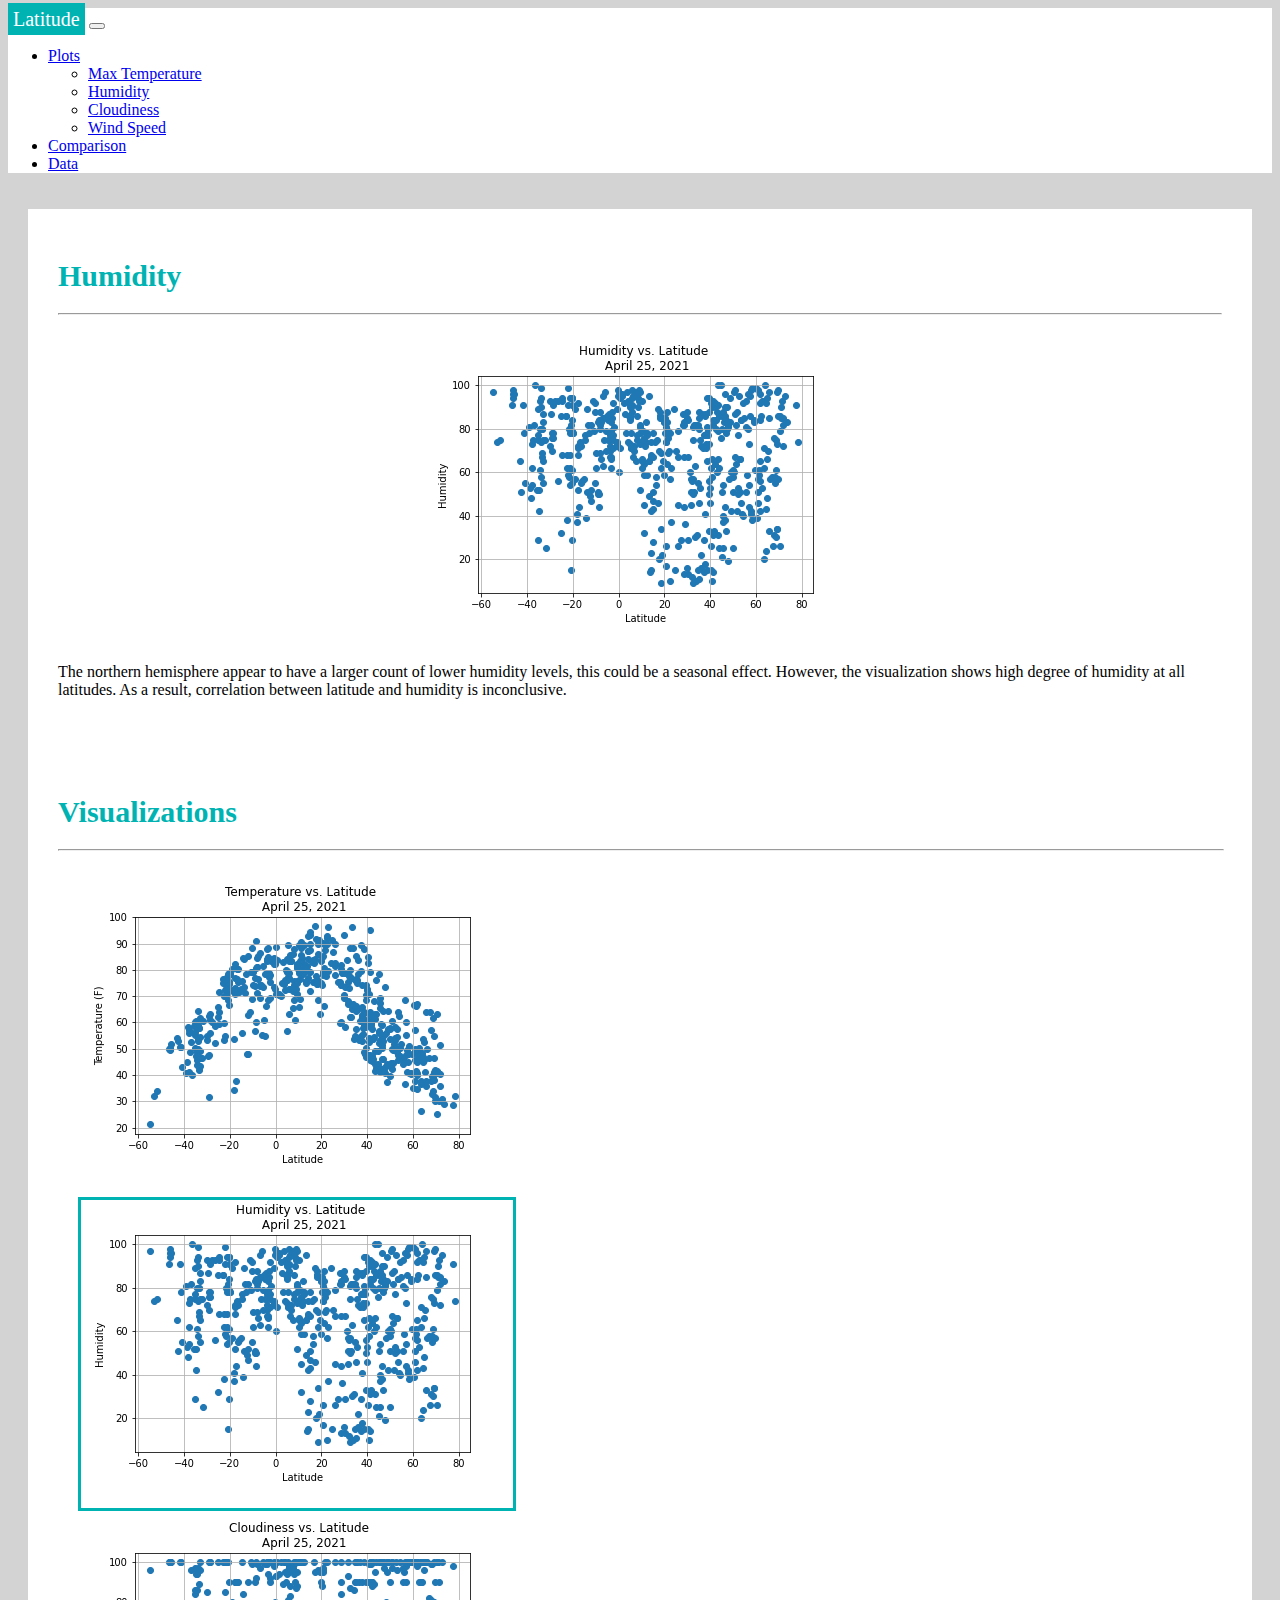
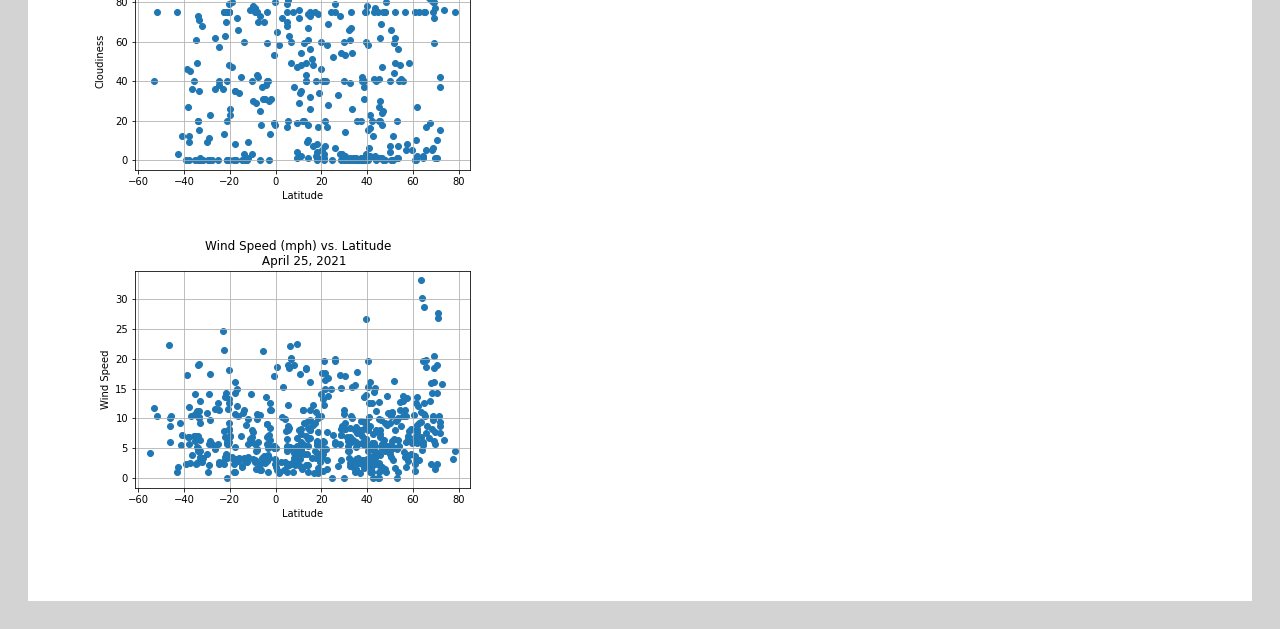
<file: humidity.html>
<!doctype html>
<html lang="en">
  <head>
    <!-- Required meta tags -->
    <meta charset="utf-8">
    <meta name="viewport" content="width=device-width, initial-scale=1">

    <!-- Bootstrap CSS -->
    <link href="https://cdn.jsdelivr.net/npm/bootstrap@5.0.1/dist/css/bootstrap.min.css" rel="stylesheet" integrity="sha384-+0n0xVW2eSR5OomGNYDnhzAbDsOXxcvSN1TPprVMTNDbiYZCxYbOOl7+AMvyTG2x" crossorigin="anonymous">
    <link rel="stylesheet" href="style.css">
    <title>Web-Design-Challenge: Humidity</title>
  </head>
  <body style="background-color:lightgrey;">
      <!-- Optional JavaScript; choose one of the two! -->

    <!-- Option 1: Bootstrap Bundle with Popper -->
    <script src="https://cdn.jsdelivr.net/npm/bootstrap@5.0.1/dist/js/bootstrap.bundle.min.js" integrity="sha384-gtEjrD/SeCtmISkJkNUaaKMoLD0//ElJ19smozuHV6z3Iehds+3Ulb9Bn9Plx0x4" crossorigin="anonymous"></script>

    <!-- Option 2: Separate Popper and Bootstrap JS -->
    <!--
    <script src="https://cdn.jsdelivr.net/npm/@popperjs/core@2.9.2/dist/umd/popper.min.js" integrity="sha384-IQsoLXl5PILFhosVNubq5LC7Qb9DXgDA9i+tQ8Zj3iwWAwPtgFTxbJ8NT4GN1R8p" crossorigin="anonymous"></script>
    <script src="https://cdn.jsdelivr.net/npm/bootstrap@5.0.1/dist/js/bootstrap.min.js" integrity="sha384-Atwg2Pkwv9vp0ygtn1JAojH0nYbwNJLPhwyoVbhoPwBhjQPR5VtM2+xf0Uwh9KtT" crossorigin="anonymous"></script>
    -->
     
     <nav class="navbar navbar-expand-lg navbar-light">
      <div class="container-fluid" class="d-flex">
        <a class="Latitude Latitude-1" href="index.html">Latitude</a>
        <button class="navbar-toggler" type="button" data-bs-toggle="collapse" data-bs-target="#navbarNavDropdown" aria-controls="navbarNavDropdown" aria-expanded="false" aria-label="Toggle navigation">
          <span class="navbar-toggler-icon"></span>
        </button>
        <div class="collapse navbar-collapse justify-content-end" id="navbarNavDropdown">
          <ul class="navbar-nav">
            <li class="nav-item dropdown">
              <a class="nav-link dropdown-toggle" href="#" id="navbarDropdownMenuLink" role="button" data-bs-toggle="dropdown" aria-expanded="false">
                Plots
              </a>
              <ul class="dropdown-menu" aria-labelledby="navbarDropdownMenuLink">
                <li><a class="dropdown-item" href="max_temp.html">Max Temperature</a></li>
                <li><a class="dropdown-item" href="humidity.html">Humidity</a></li>
                <li><a class="dropdown-item" href="cloudiness.html">Cloudiness</a></li>
                <li><a class="dropdown-item" href="wind_speed.html">Wind Speed</a></li>
              </ul>
            </li>
            <li class="nav-item">
              <a class="nav-link" href="comparison.html">Comparison</a>
            </li>
            <li class="nav-item">
              <a class="nav-link" href="data.html">Data</a>
            </li> 
          </ul>
        </div>
      </div>
    </nav>

<!-- Analysis Section -->
    <div class="container" >
      <!-- First Row -->
      <div class="row">

        <div class="col-lg-8 col-md-12">
          <div class="box">
            <h1>Humidity</h1>
            <hr>
            <br>
            <img src="Images/Fig2.png" class="center-block" class="img-fluid">
            <br>
            <p>The northern hemisphere appear to have a larger count of lower humidity levels, this could be a seasonal effect.  However, the visualization shows high degree of humidity at all latitudes. As a result, correlation between latitude and humidity is inconclusive.</p>
 
          </div>
        </div>
<!-- Visualization Section -->
        <!-- Visualization Section - Header -->
        <div class="col-lg-4 col-md-12">
          <div class="box">
            <h1>Visualizations</h1>
            <hr style="width:100%">
            
            <!-- Visualization Section - Thumbnails - Start -->
            <div class="container">
            <!-- Visualization Section - Thumbnails: Row 1 Start-->
              <div class="row">
                
                  <div class="col-lg-6 col-sm-3">
                    <a href="max_temp.html">
                      <img src="Images/Fig1.png" alt="Max Temperature" class="img-thumbnail" class="img-responsive">
                    </a>
                  </div>
                  <div class="col-lg-6 col-sm-3">
                    <a href="humidity.html">
                      <img src="Images/Fig2.png" alt="Humidity" class="img-thumbnail" class="img-responsive" style="border-color: #00b3b3">
                    </a>
                  </div>

                  <div class="col-lg-6 col-sm-3">
                    <a href="cloudiness.html">
                      <img src="Images/Fig3.png" alt="Cloudiness" class="img-thumbnail" class="img-responsive">
                    </a>
                  </div>
                  <div class="col-lg-6 col-sm-3">
                    <a href="wind_speed.html">
                      <img src="Images/Fig4.png" alt="Wind Speed" class="img-thumbnail" class="img-responsive">
                    </a>
                  </div>
                
              </div>
             
            </div> <!-- Visualization Section - Container -  END -->
      </div>
    </div>

  </body>
    
</html>
</file>
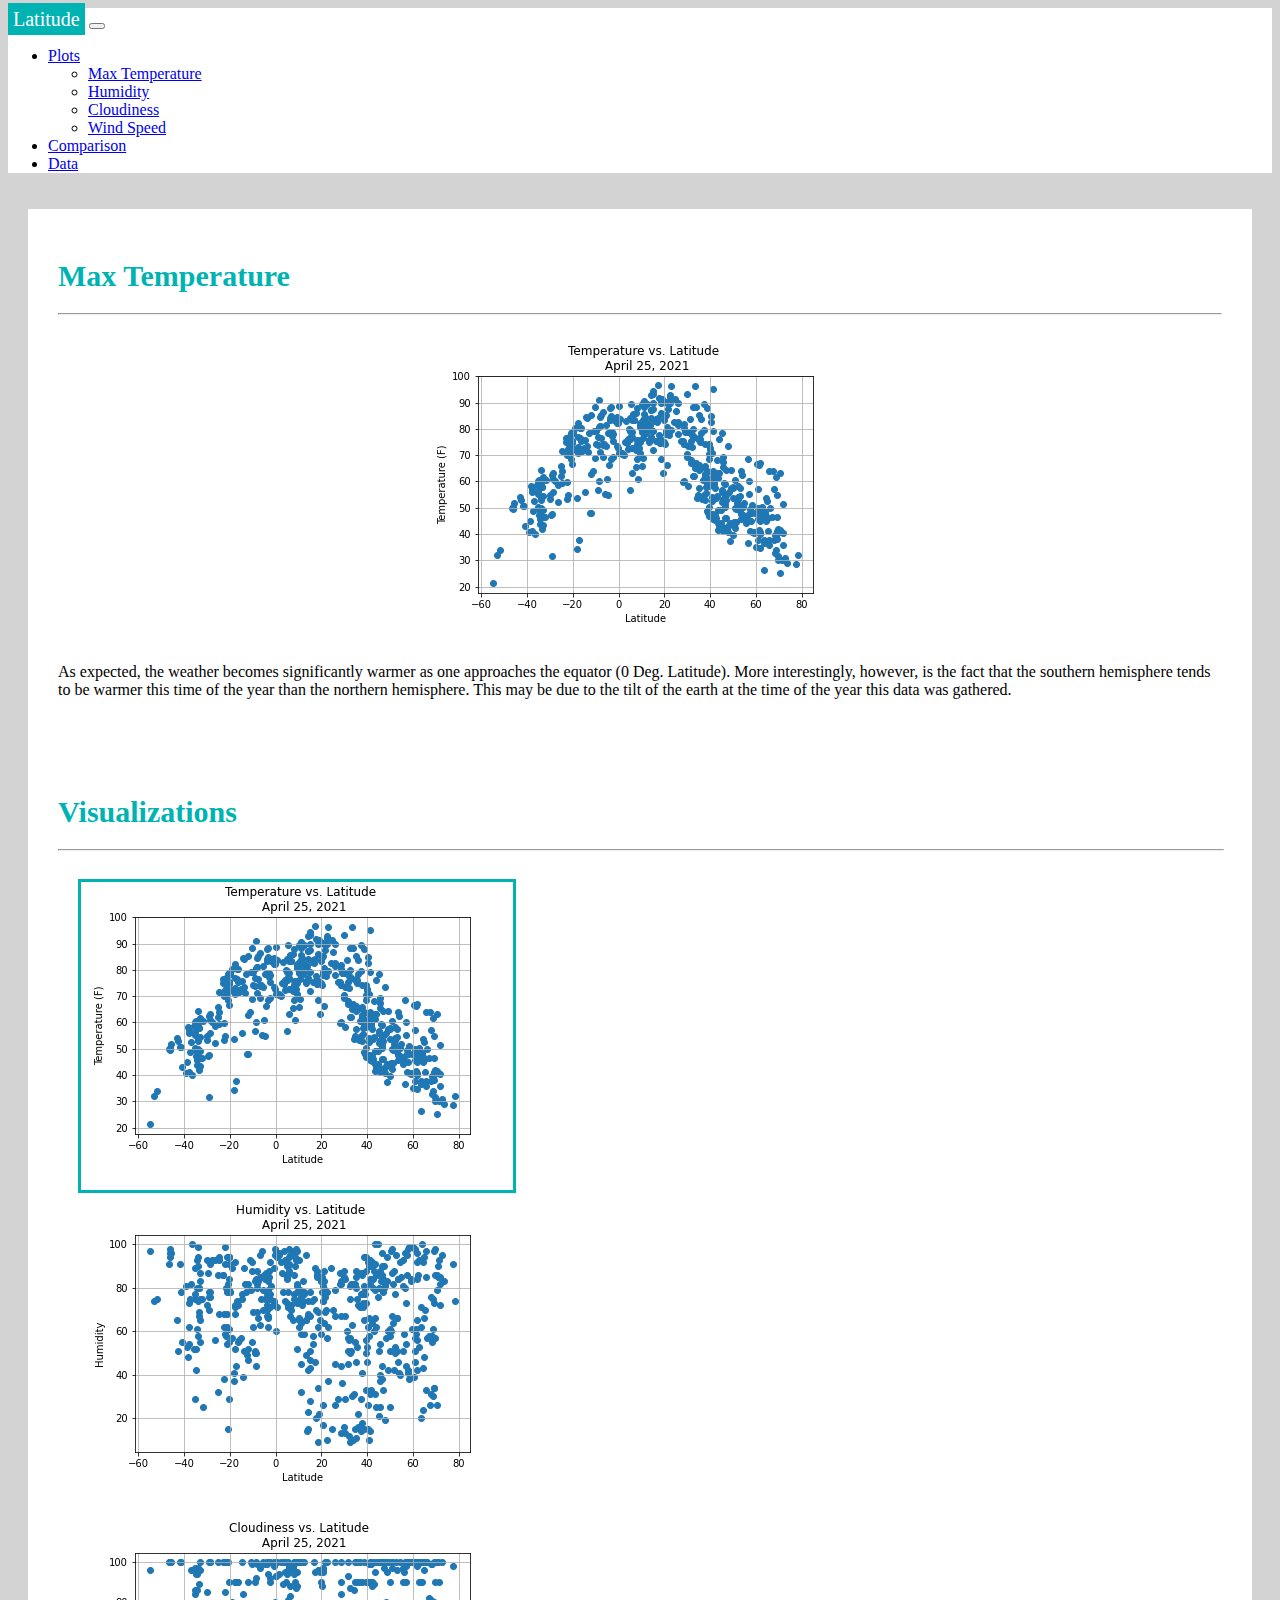
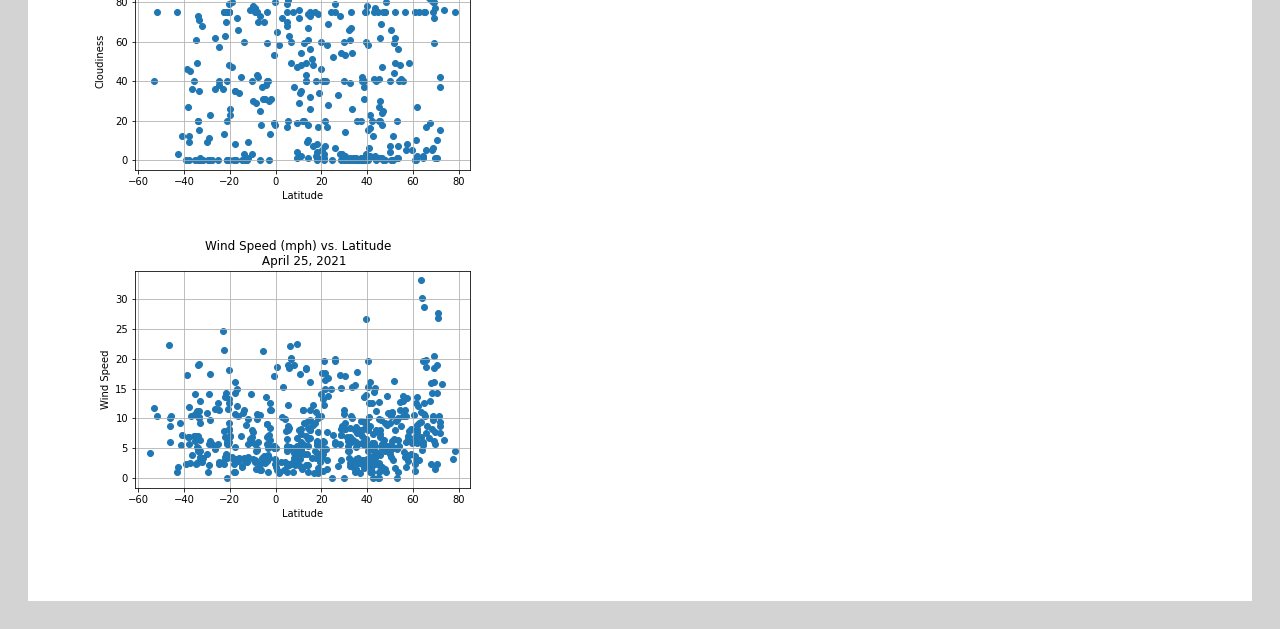
<file: max_temp.html>
<!doctype html>
<html lang="en">
  <head>
    <!-- Required meta tags -->
    <meta charset="utf-8">
    <meta name="viewport" content="width=device-width, initial-scale=1">

    <!-- Bootstrap CSS -->
    <link href="https://cdn.jsdelivr.net/npm/bootstrap@5.0.1/dist/css/bootstrap.min.css" rel="stylesheet" integrity="sha384-+0n0xVW2eSR5OomGNYDnhzAbDsOXxcvSN1TPprVMTNDbiYZCxYbOOl7+AMvyTG2x" crossorigin="anonymous">
    <link rel="stylesheet" href="style.css">
    <title>Web-Design-Challenge: Max Temp</title>
  </head>
  <body style="background-color:lightgrey;">
      <!-- Optional JavaScript; choose one of the two! -->

    <!-- Option 1: Bootstrap Bundle with Popper -->
    <script src="https://cdn.jsdelivr.net/npm/bootstrap@5.0.1/dist/js/bootstrap.bundle.min.js" integrity="sha384-gtEjrD/SeCtmISkJkNUaaKMoLD0//ElJ19smozuHV6z3Iehds+3Ulb9Bn9Plx0x4" crossorigin="anonymous"></script>

    <!-- Option 2: Separate Popper and Bootstrap JS -->
    <!--
    <script src="https://cdn.jsdelivr.net/npm/@popperjs/core@2.9.2/dist/umd/popper.min.js" integrity="sha384-IQsoLXl5PILFhosVNubq5LC7Qb9DXgDA9i+tQ8Zj3iwWAwPtgFTxbJ8NT4GN1R8p" crossorigin="anonymous"></script>
    <script src="https://cdn.jsdelivr.net/npm/bootstrap@5.0.1/dist/js/bootstrap.min.js" integrity="sha384-Atwg2Pkwv9vp0ygtn1JAojH0nYbwNJLPhwyoVbhoPwBhjQPR5VtM2+xf0Uwh9KtT" crossorigin="anonymous"></script>
    -->
     
     <nav class="navbar navbar-expand-lg navbar-light">
      <div class="container-fluid" class="d-flex">
        <a class="Latitude Latitude-1" href="index.html">Latitude</a>
        <button class="navbar-toggler" type="button" data-bs-toggle="collapse" data-bs-target="#navbarNavDropdown" aria-controls="navbarNavDropdown" aria-expanded="false" aria-label="Toggle navigation">
          <span class="navbar-toggler-icon"></span>
        </button>
        <div class="collapse navbar-collapse justify-content-end" id="navbarNavDropdown">
          <ul class="navbar-nav">
            <li class="nav-item dropdown">
              <a class="nav-link dropdown-toggle" href="#" id="navbarDropdownMenuLink" role="button" data-bs-toggle="dropdown" aria-expanded="false">
                Plots
              </a>
              <ul class="dropdown-menu" aria-labelledby="navbarDropdownMenuLink">
                <li><a class="dropdown-item" href="max_temp.html">Max Temperature</a></li>
                <li><a class="dropdown-item" href="humidity.html">Humidity</a></li>
                <li><a class="dropdown-item" href="cloudiness.html">Cloudiness</a></li>
                <li><a class="dropdown-item" href="wind_speed.html">Wind Speed</a></li>
              </ul>
            </li>
            <li class="nav-item">
              <a class="nav-link" href="comparison.html">Comparison</a>
            </li>
            <li class="nav-item">
              <a class="nav-link" href="data.html">Data</a>
            </li> 
          </ul>
        </div>
      </div>
    </nav>

<!-- Analysis Section -->
    <div class="container" >
      <!-- First Row -->
      <div class="row">

        <div class="col-lg-8 col-md-12">
          <div class="box">
            <h1>Max Temperature</h1>
            <hr>
            <br>
            <img src="Images/Fig1.png" class="center-block" class="img-fluid">
            <br>
            <p>As expected, the weather becomes significantly warmer as one approaches the equator (0 Deg. Latitude).  More interestingly, however, is the fact that the southern hemisphere tends to be warmer this time of the year than the northern hemisphere. This may be due to the tilt of the earth at the time of the year this
            data was gathered. </p>
 
          </div>
        </div>
<!-- Visualization Section -->
        <!-- Visualization Section - Header -->
        <div class="col-lg-4 col-md-12">
          <div class="box">
            <h1>Visualizations</h1>
            <hr style="width:100%">
            
            <!-- Visualization Section - Thumbnails - Start -->
            <div class="container">
            <!-- Visualization Section - Thumbnails: Row 1 Start-->
              <div class="row">
                
                  <div class="col-lg-6 col-sm-3">
                    <a href="max_temp.html">
                      <img src="Images/Fig1.png" alt="Max Temperature" class="img-thumbnail" class="img-responsive" style="border-color: #00b3b3">
                    </a>
                  </div>
                  <div class="col-lg-6 col-sm-3">
                    <a href="humidity.html">
                      <img src="Images/Fig2.png" alt="Humidity" class="img-thumbnail" class="img-responsive">
                    </a>
                  </div>

                  <div class="col-lg-6 col-sm-3">
                    <a href="cloudiness.html">
                      <img src="Images/Fig3.png" alt="Cloudiness" class="img-thumbnail" class="img-responsive">
                    </a>
                  </div>
                  <div class="col-lg-6 col-sm-3">
                    <a href="wind_speed.html">
                      <img src="Images/Fig4.png" alt="Wind Speed" class="img-thumbnail" class="img-responsive">
                    </a>
                  </div>
                
              </div>
             
            </div> <!-- Visualization Section - Container -  END -->
      </div>
    </div>

  </body>
    
</html>
</file>
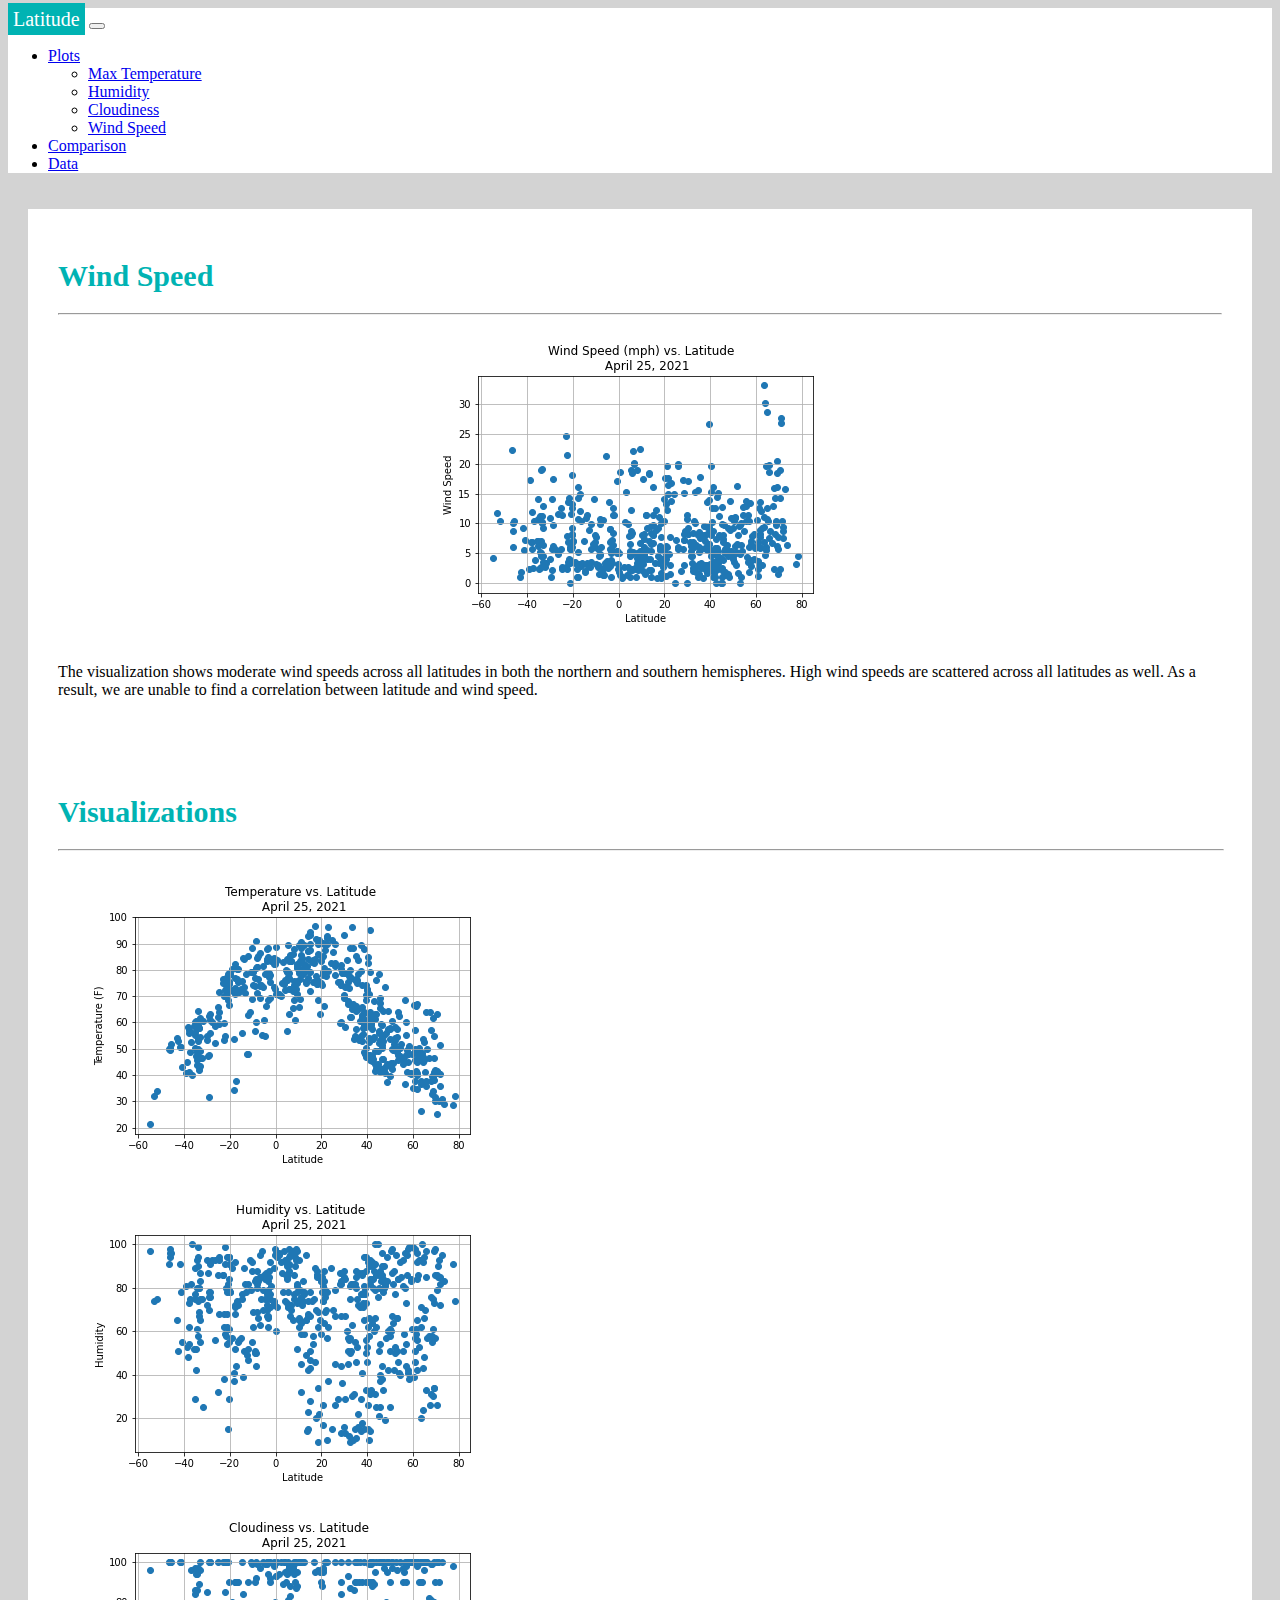
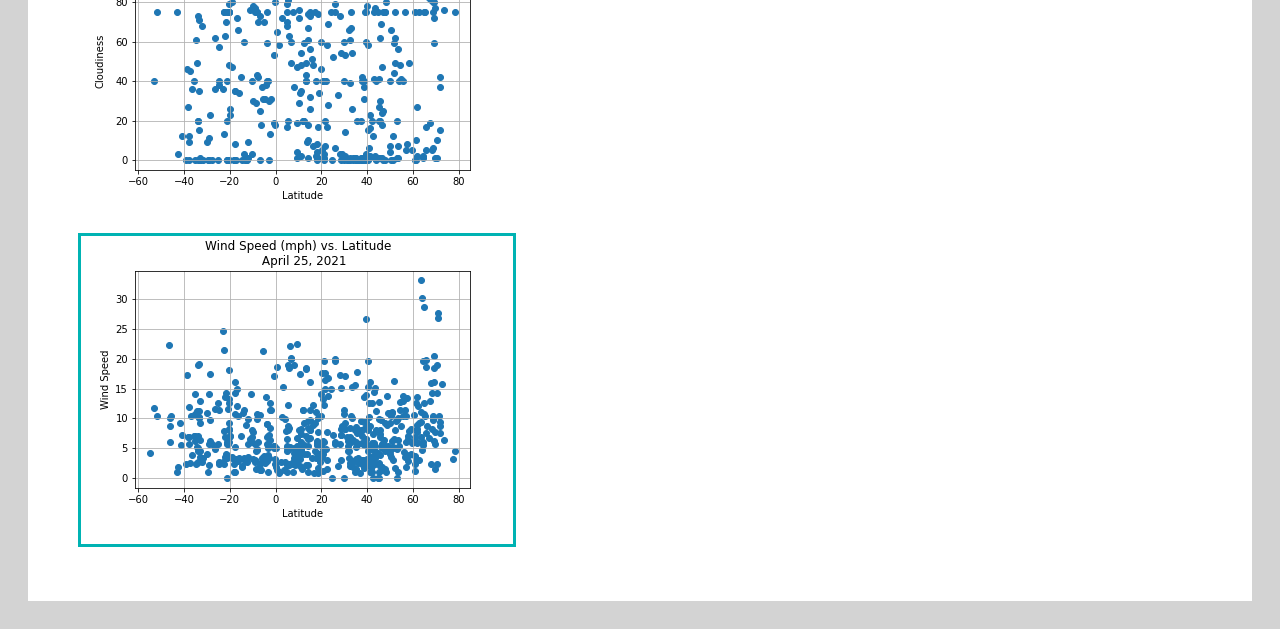
<file: wind_speed.html>
<!doctype html>
<html lang="en">
  <head>
    <!-- Required meta tags -->
    <meta charset="utf-8">
    <meta name="viewport" content="width=device-width, initial-scale=1">

    <!-- Bootstrap CSS -->
    <link href="https://cdn.jsdelivr.net/npm/bootstrap@5.0.1/dist/css/bootstrap.min.css" rel="stylesheet" integrity="sha384-+0n0xVW2eSR5OomGNYDnhzAbDsOXxcvSN1TPprVMTNDbiYZCxYbOOl7+AMvyTG2x" crossorigin="anonymous">
    <link rel="stylesheet" href="style.css">
    <title>Web-Design-Challenge: Wind Speed</title>
  </head>
  <body style="background-color:lightgrey;">
      <!-- Optional JavaScript; choose one of the two! -->

    <!-- Option 1: Bootstrap Bundle with Popper -->
    <script src="https://cdn.jsdelivr.net/npm/bootstrap@5.0.1/dist/js/bootstrap.bundle.min.js" integrity="sha384-gtEjrD/SeCtmISkJkNUaaKMoLD0//ElJ19smozuHV6z3Iehds+3Ulb9Bn9Plx0x4" crossorigin="anonymous"></script>

    <!-- Option 2: Separate Popper and Bootstrap JS -->
    <!--
    <script src="https://cdn.jsdelivr.net/npm/@popperjs/core@2.9.2/dist/umd/popper.min.js" integrity="sha384-IQsoLXl5PILFhosVNubq5LC7Qb9DXgDA9i+tQ8Zj3iwWAwPtgFTxbJ8NT4GN1R8p" crossorigin="anonymous"></script>
    <script src="https://cdn.jsdelivr.net/npm/bootstrap@5.0.1/dist/js/bootstrap.min.js" integrity="sha384-Atwg2Pkwv9vp0ygtn1JAojH0nYbwNJLPhwyoVbhoPwBhjQPR5VtM2+xf0Uwh9KtT" crossorigin="anonymous"></script>
    -->
     
     <nav class="navbar navbar-expand-lg navbar-light">
      <div class="container-fluid" class="d-flex">
        <a class="Latitude Latitude-1" href="index.html">Latitude</a>
        <button class="navbar-toggler" type="button" data-bs-toggle="collapse" data-bs-target="#navbarNavDropdown" aria-controls="navbarNavDropdown" aria-expanded="false" aria-label="Toggle navigation">
          <span class="navbar-toggler-icon"></span>
        </button>
        <div class="collapse navbar-collapse justify-content-end" id="navbarNavDropdown">
          <ul class="navbar-nav">
            <li class="nav-item dropdown">
              <a class="nav-link dropdown-toggle" href="#" id="navbarDropdownMenuLink" role="button" data-bs-toggle="dropdown" aria-expanded="false">
                Plots
              </a>
              <ul class="dropdown-menu" aria-labelledby="navbarDropdownMenuLink">
                <li><a class="dropdown-item" href="max_temp.html">Max Temperature</a></li>
                <li><a class="dropdown-item" href="humidity.html">Humidity</a></li>
                <li><a class="dropdown-item" href="cloudiness.html">Cloudiness</a></li>
                <li><a class="dropdown-item" href="wind_speed.html">Wind Speed</a></li>
              </ul>
            </li>
            <li class="nav-item">
              <a class="nav-link" href="comparison.html">Comparison</a>
            </li>
            <li class="nav-item">
              <a class="nav-link" href="data.html">Data</a>
            </li> 
          </ul>
        </div>
      </div>
    </nav>

<!-- Analysis Section -->
    <div class="container" >
      <!-- First Row -->
      <div class="row">

        <div class="col-lg-8 col-md-12">
          <div class="box">
            <h1>Wind Speed</h1>
            <hr>
            <br>
            <img src="Images/Fig4.png" class="center-block" class="img-fluid">
            <br>
            <p>The visualization shows moderate wind speeds across all latitudes in both the northern and southern hemispheres.  High wind speeds are scattered across all latitudes as well.  As a result, we are unable to find a correlation between latitude and wind speed.</p>
 
          </div>
        </div>
<!-- Visualization Section -->
        <!-- Visualization Section - Header -->
        <div class="col-lg-4 col-md-12">
          <div class="box">
            <h1>Visualizations</h1>
            <hr style="width:100%">
            
            <!-- Visualization Section - Thumbnails - Start -->
            <div class="container">
            <!-- Visualization Section - Thumbnails: Row 1 Start-->
              <div class="row">
                
                  <div class="col-lg-6 col-sm-3">
                    <a href="max_temp.html">
                      <img src="Images/Fig1.png" alt="Max Temperature" class="img-thumbnail" class="img-responsive">
                    </a>
                  </div>
                  <div class="col-lg-6 col-sm-3">
                    <a href="humidity.html">
                      <img src="Images/Fig2.png" alt="Humidity" class="img-thumbnail" class="img-responsive">
                    </a>
                  </div>

                  <div class="col-lg-6 col-sm-3">
                    <a href="cloudiness.html">
                      <img src="Images/Fig3.png" alt="Cloudiness" class="img-thumbnail" class="img-responsive">
                    </a>
                  </div>
                  <div class="col-lg-6 col-sm-3">
                    <a href="wind_speed.html">
                      <img src="Images/Fig4.png" alt="Wind Speed" class="img-thumbnail" class="img-responsive" style="border-color: #00b3b3">
                    </a>
                  </div>
                
              </div>
             
            </div> <!-- Visualization Section - Container -  END -->
      </div>
    </div>

  </body>
    
</html>
</file>
<file: style.css>
.margin-top-80 {
	margin-top: 80px;
}

.container {
	padding: 20px;
}


.box {
	font-family: serif;
	background-color: white;
	padding: 30px;
	height: auto;
}

.box h1 {
	font-family: serif;
	font-size: 30px;
	color: #00b3b3;
	font-weight: bold;
}

.Latitude {
	font-family: serif;
	font-size: 20px;
	height: 40px;
	padding: 5px;
	text-decoration: none;
	justify-content: flex-start;
}

.Latitude-1 {
	color: white;
	background-color: #00b3b3;
}

.navbar {
	background-color: white
}

@media (max-width: 600px) {.navbar {
	background-color: #00b3b3 !important;
}
}


.hr {
	padding: 20px;
}

.center-block {
    display: block;
    margin-left: auto;
    margin-right: auto;
 }

.box h2 {
	font-family: serif;
	font-size: 20px;
	color: #00b3b3;
	font-weight: bold;
}

.img-thumbnail {
	border-style: solid;
	border-color: transparent;
	padding-bottom: 20px;
}
</file>
